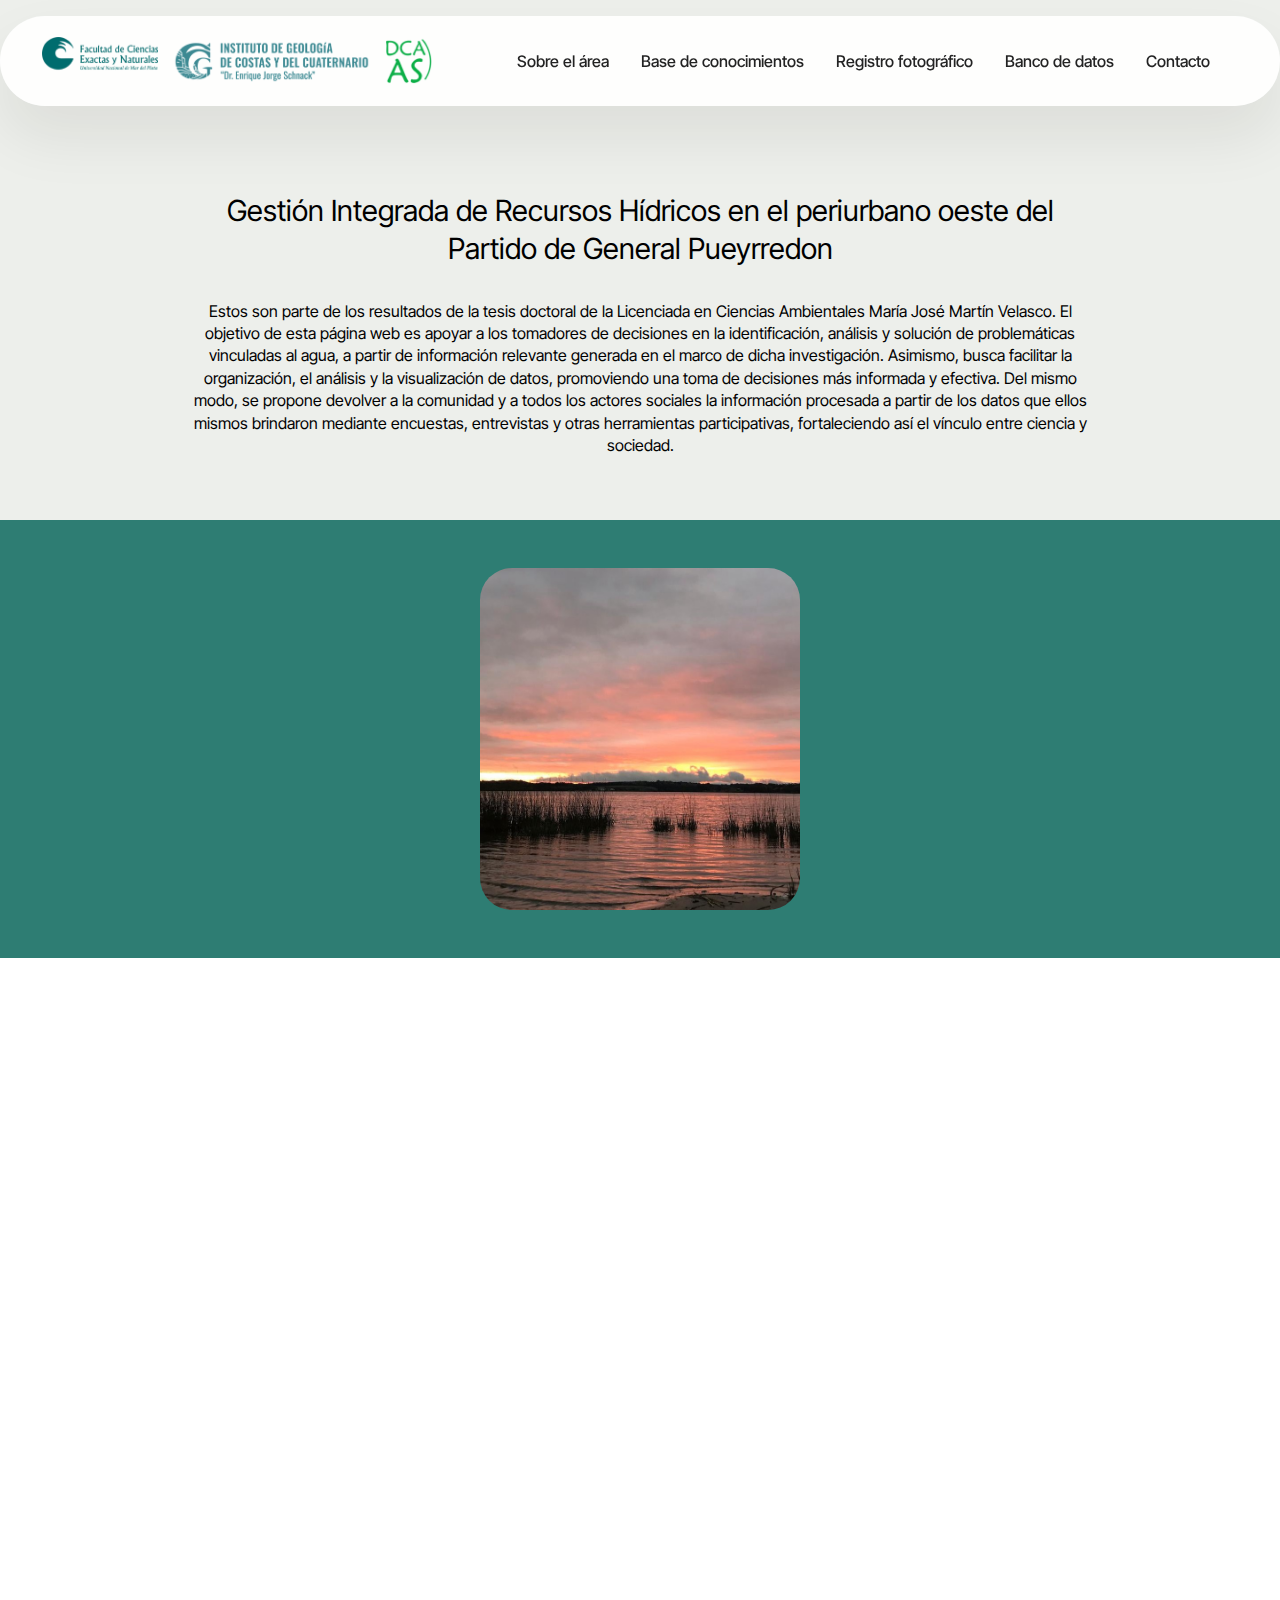
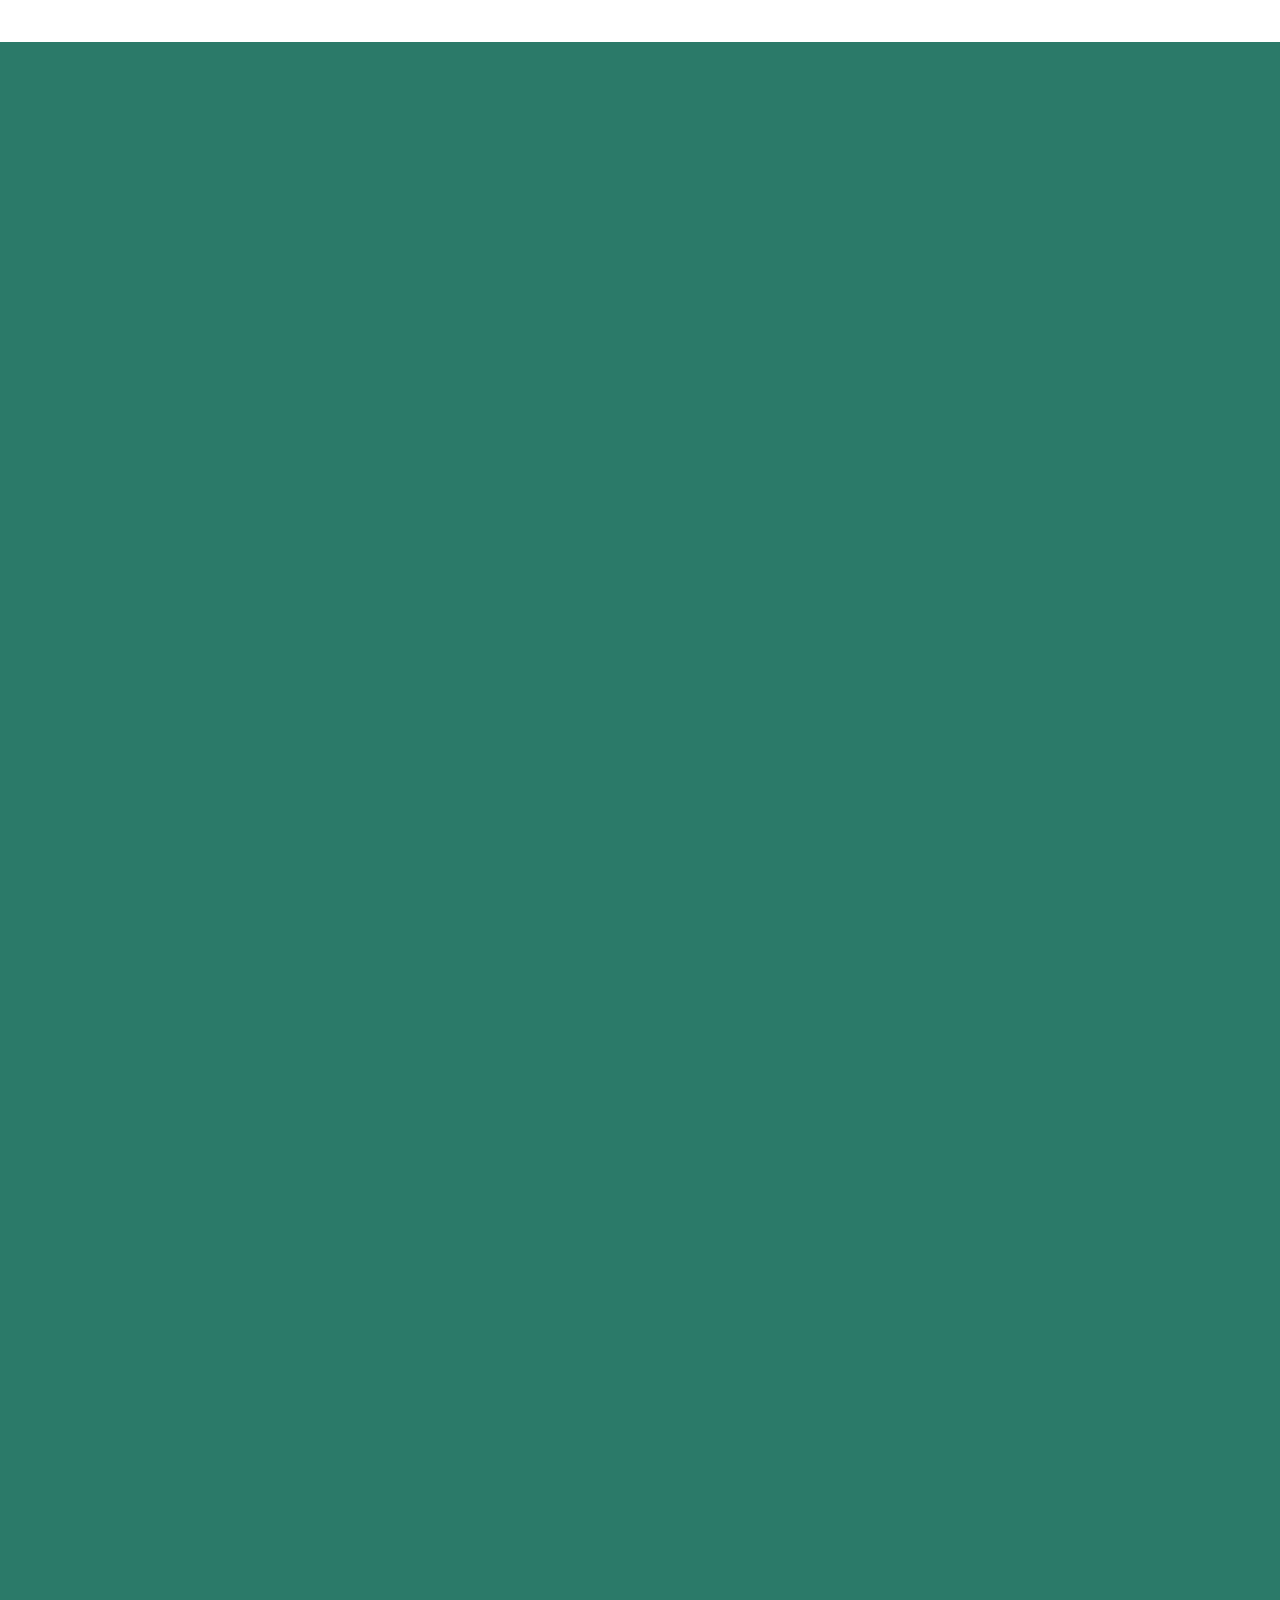
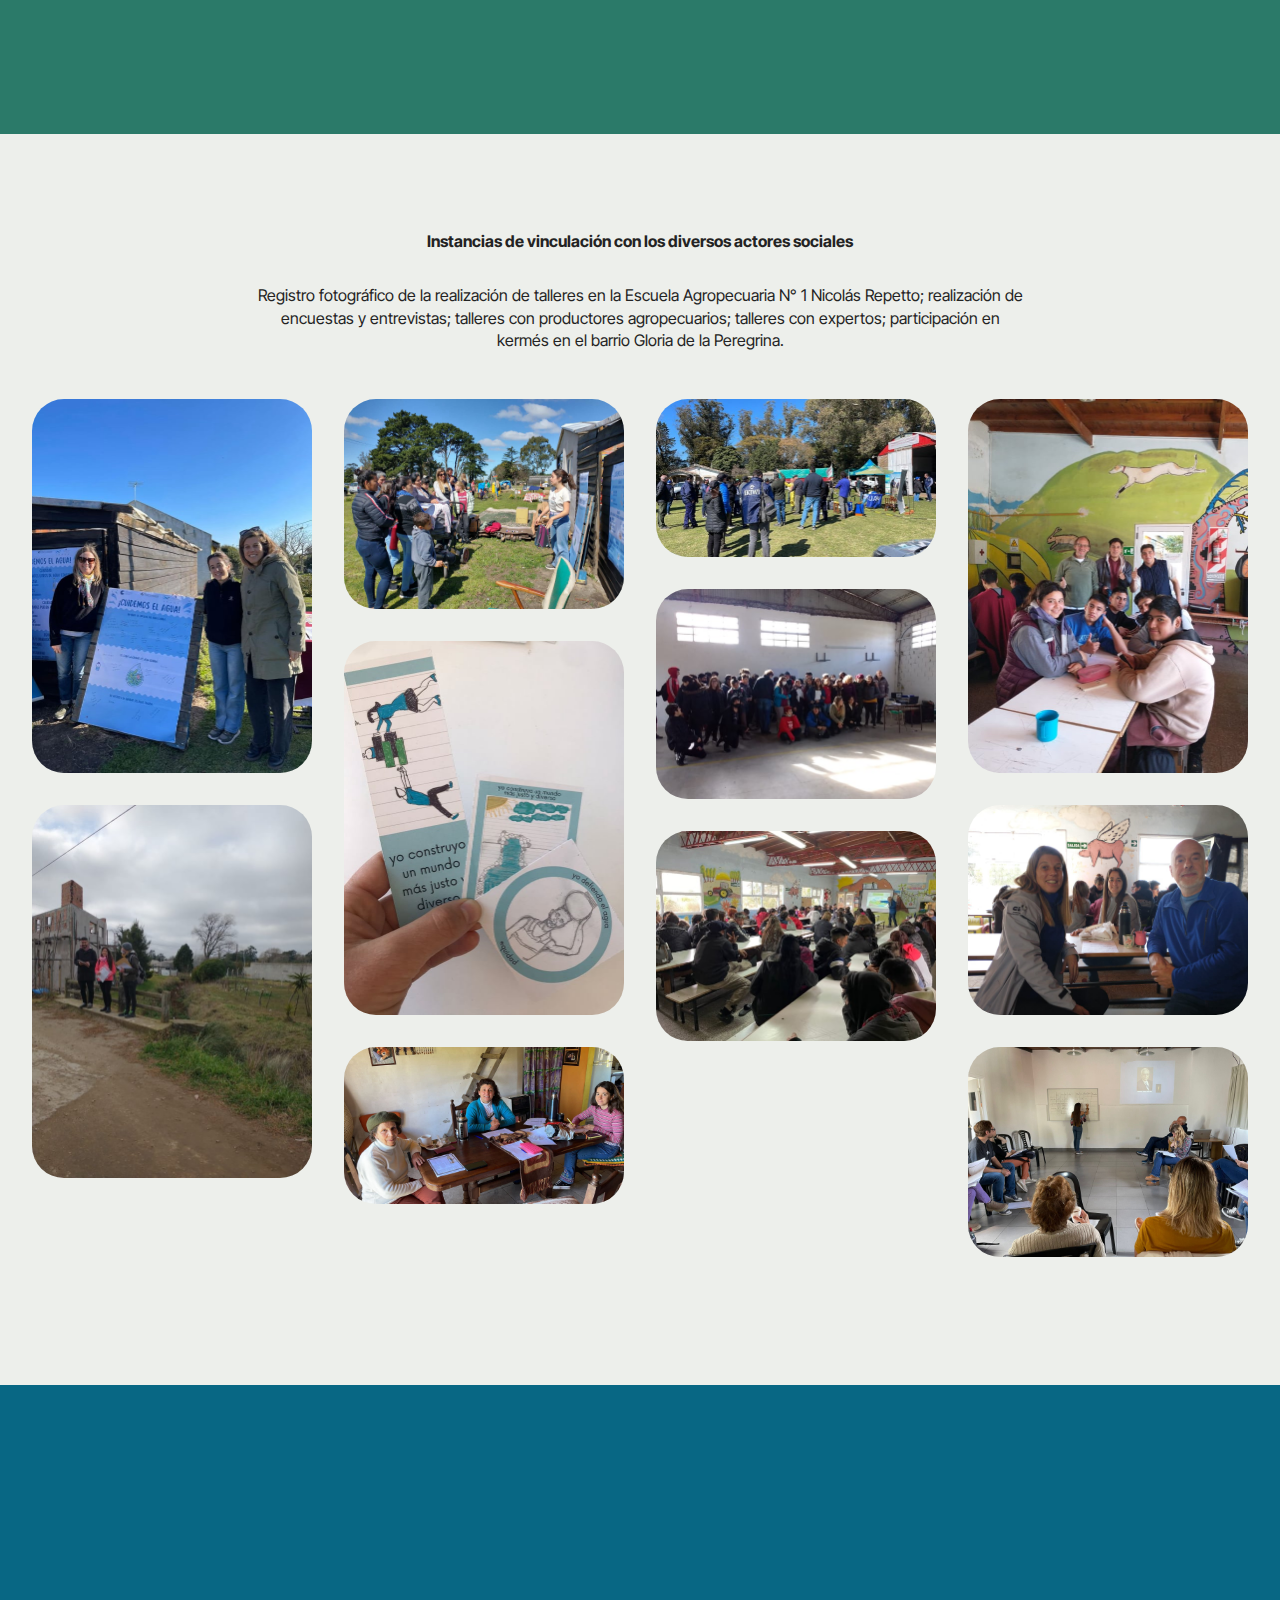
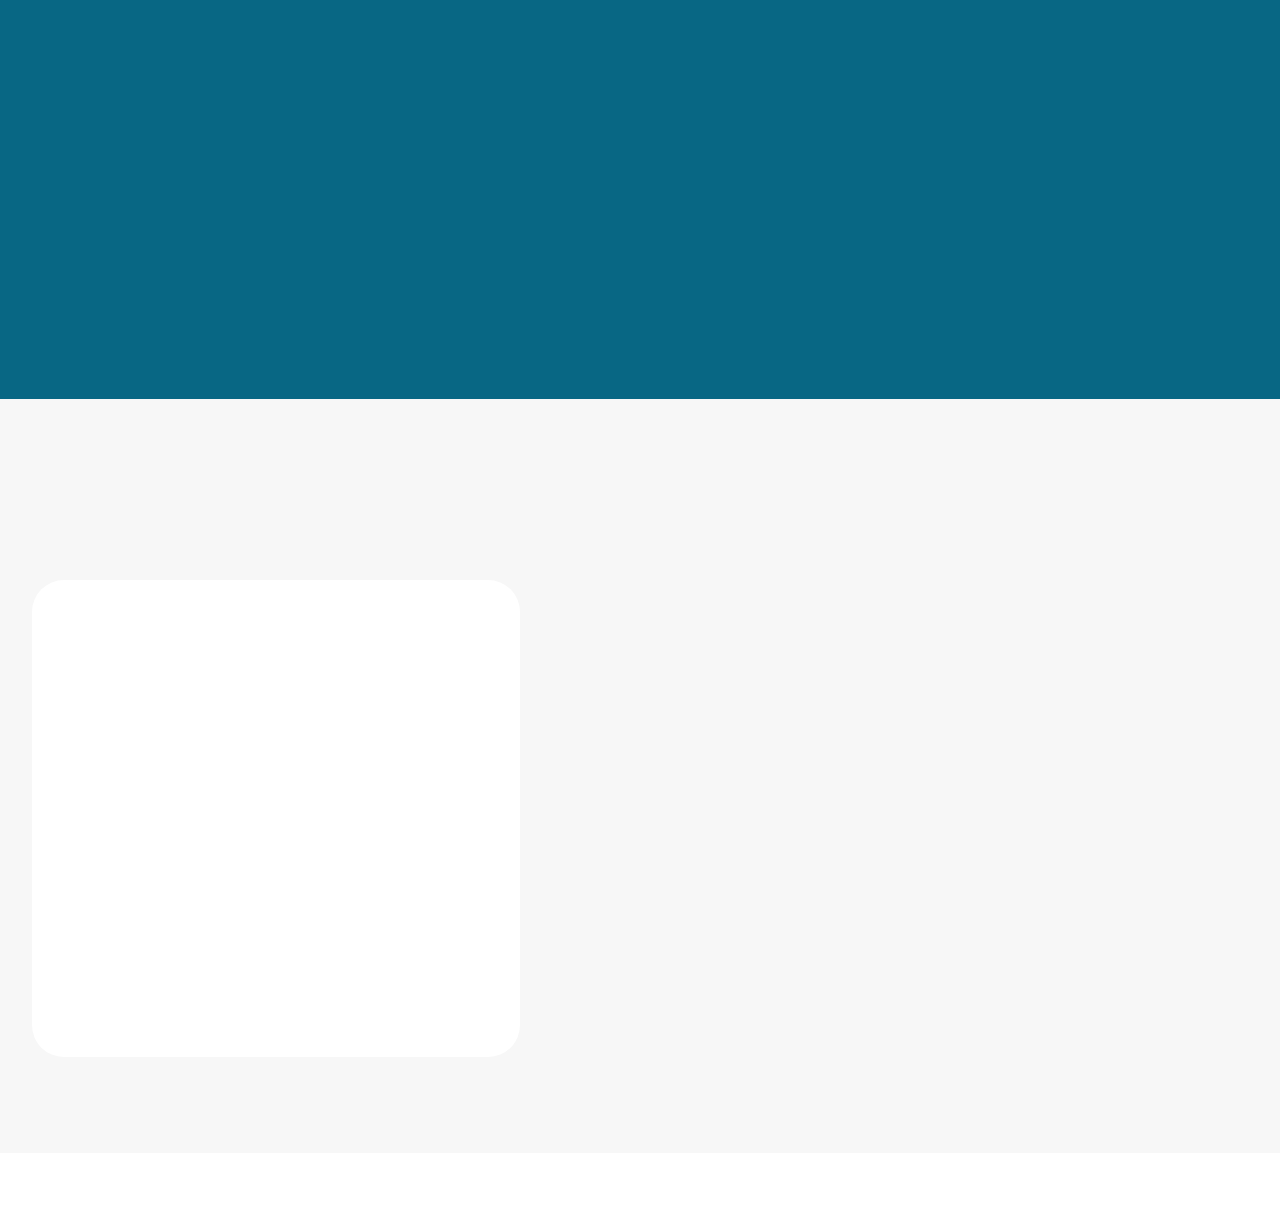
<file: index.html>
<!DOCTYPE html>
<html  >
<head>
  <!-- Site made with Mobirise Website Builder v6.0.1, https://mobirise.com -->
  <meta charset="UTF-8">
  <meta http-equiv="X-UA-Compatible" content="IE=edge">
  <meta name="generator" content="Mobirise v6.0.1, mobirise.com">
  <meta name="viewport" content="width=device-width, initial-scale=1, minimum-scale=1">
  <link rel="shortcut icon" href="favicondcaas.png" type="image/x-icon">
  <meta name="description" content="">
  
  
  <title> GIRH | María José Martín Velasco</title>
  <link rel="stylesheet" href="assets/web/assets/mobirise-icons2/mobirise2.css">
  <link rel="stylesheet" href="assets/bootstrap/css/bootstrap.min.css">
  <link rel="stylesheet" href="assets/bootstrap/css/bootstrap-grid.min.css">
  <link rel="stylesheet" href="assets/bootstrap/css/bootstrap-reboot.min.css">
  <link rel="stylesheet" href="assets/animatecss/animate.css">
  <link rel="stylesheet" href="assets/dropdown/css/style.css">
  <link rel="stylesheet" href="assets/theme/css/style.css">
  <link rel="stylesheet" href="assets/gallery/style.css">
  <link rel="preload" href="https://fonts.googleapis.com/css?family=Inter+Tight:100,200,300,400,500,600,700,800,900,100i,200i,300i,400i,500i,600i,700i,800i,900i&display=swap" as="style" onload="this.onload=null;this.rel='stylesheet'">
  <noscript><link rel="stylesheet" href="https://fonts.googleapis.com/css?family=Inter+Tight:100,200,300,400,500,600,700,800,900,100i,200i,300i,400i,500i,600i,700i,800i,900i&display=swap"></noscript>
  <link rel="preload" as="style" href="assets/mobirise/css/mbr-additional.css?v=8UuMbZ"><link rel="stylesheet" href="assets/mobirise/css/mbr-additional.css?v=8UuMbZ" type="text/css">

  
  
  
</head>
<body>
  
  <section data-bs-version="5.1" class="menu menu2 cid-tJS6tZXiPa" once="menu" id="menu02-0">
	
	<nav class="navbar navbar-dropdown navbar-fixed-top navbar-expand-lg">
		<div class="container">
			<div class="navbar-brand">
				<span class="navbar-logo">
					<div class="navbar-brand">
  <div style="display: flex; align-items: center;">
    <img src="unmdp.png" alt="UNMdP" style="height: 3rem; margin-right: 10px;">
    <img src="igcyc.png" alt="IGCyC" style="height: 3rem; margin-right: 10px;">
    <img src="dcaas.png" alt="DCAAS" style="height: 3rem;">
  </div>
</div>



					</a>
				</span>
			<!--	<span class="navbar-caption-wrap"><a class="navbar-caption text-black text-primary display-4" href="index.html#header05-1">Mobirise</a></span>-->
			</div>
			<button class="navbar-toggler" type="button" data-toggle="collapse" data-bs-toggle="collapse" data-target="#navbarSupportedContent" data-bs-target="#navbarSupportedContent" aria-controls="navbarNavAltMarkup" aria-expanded="false" aria-label="Toggle navigation">
				<div class="hamburger">
					<span></span>
					<span></span>
					<span></span>
					<span></span>
				</div>
			</button>
			<div class="collapse navbar-collapse" id="navbarSupportedContent">
				<ul class="navbar-nav nav-dropdown" data-app-modern-menu="true"><li class="nav-item">
						<a class="nav-link link text-black text-primary display-4" href="index.html#header01-7">Sobre el área</a>
					</li>
					<li class="nav-item">
						<a class="nav-link link text-black text-primary display-4" href="index.html#features04-w" aria-expanded="false">Base de conocimientos</a>
					</li><li class="nav-item"><a class="nav-link link text-black text-primary display-4" href="index.html#gallery02-v">Registro fotográfico</a></li>
					<li class="nav-item">
						<a class="nav-link link text-black text-primary display-4" href="index.html#header09-q">Banco de datos</a>
					</li><li class="nav-item"><a class="nav-link link text-black text-primary display-4" href="index.html#contacts02-9">Contacto</a></li></ul>
				
				<!--<div class="navbar-buttons mbr-section-btn"><a class="btn btn-primary display-4" href="index.html#form02-6">Inicio</a></div>-->
			</div>
		</div>
	</nav>
</section>

<section data-bs-version="5.1" class="header5 cid-tJS6uM4N87" id="header05-1">
	<!--<div class="topbg"></div> -->
	<div class="align-center container"> 
		<div class="row justify-content-center">
			<div class="col-md-12 col-lg-9">
				<h1 class="mbr-section-title mbr-fonts-style mb-4 display-2">Gestión Integrada de Recursos Hídricos en el periurbano  oeste del Partido de General Pueyrredon</h1>
				<p class="mbr-text mbr-fonts-style mb-4 display-7">Estos son parte de los resultados de la tesis doctoral de la Licenciada en Ciencias Ambientales María José Martín Velasco. El objetivo de esta página web es apoyar a los tomadores de decisiones en la identificación, análisis y solución de problemáticas vinculadas al agua, a partir de información relevante generada en el marco de dicha investigación. Asimismo, busca facilitar la organización, el análisis y la visualización de datos, promoviendo una toma de decisiones más informada y efectiva. Del mismo modo,&nbsp;se propone devolver a la comunidad y a todos los actores sociales la información procesada a partir de los datos que ellos mismos brindaron mediante encuestas, entrevistas y otras herramientas participativas, fortaleciendo así el vínculo entre ciencia y sociedad.</p>
				<!-- <div class="mbr-section-btn mt-3"><a class="btn btn-primary display-7" href="index.html#form02-6">Inicio</a></div>-->
			</p>
      </div>
    </div>
  </div>
</section>


<section style="background-color: #2e7d73;"> 
    <div class="container py-5">
        <div class="row justify-content-center">
      <div class="col-12 col-lg-8">
    <img src="assets/images/laguan.jpg-960x1280.jpeg" alt="Mobirise Website Builder" class="imagen-desktop-ajustada">
        </div>
    </div>
  </div>
</section>

<!-- Agregar los estilos al final -->
<style>
  @media (min-width: 992px) { /* A partir de pantallas grandes (desktop) */
    .imagen-desktop-ajustada {
      max-width: 40%; 
      height: auto;
      display: block;
      margin-left: auto;
      margin-right: auto;
    }
  }
</style>

	<!--	<div class="row mt-5 justify-content-center">
			<div class="col-12 col-lg-12">
				<img src="assets/images/laguan.jpg-960x1280.jpeg" alt="Mobirise Website Builder" title="">-->
			</div>
		</div>
	</div>
</section>

<section data-bs-version="5.1" class="header1 cid-tJS9vXDdRK" id="header01-7">
	

	
	

	<div class="container">
		<div class="row justify-content-center">
			<div class="col-12 col-md-12 col-lg-7 image-wrapper">
				<img class="w-100" src="assets/images/cap2.png-1395x986.png" alt="Mobirise Website Builder">
			</div>
			<div class="col-12 col-lg col-md-12">
				<div class="text-wrapper align-left">
					<h1 class="mbr-section-title mbr-fonts-style mb-4 display-2"><strong>Periurbano oeste del Partido de General Pueyrredon</strong></h1>
					<p class="mbr-text mbr-fonts-style mb-4 display-7">
						El periurbano oeste del Partido de General Pueyrredon cuenta con aproximadamente 9.403 habitantes permanentes según el Censo Nacional de Población, Hogares y Viviendas 2022 y está conformado por localidades de distintas características: Santa Paula, Sierra de Los Padres, Colina de Los Padres, El Coyunco, La Gloria de la Peregrina, El  Paraíso de la Peregrina, Colinas Verdes y Colinas Verdes Norte. </p>
					<div class="mbr-section-btn mt-3"><a class="btn btn-primary display-7" href="assets/files/Periurbano-OestedelPartidodeGeneralPueyrredon.pdf">Ver más</a></div>
				</div>
			</div>
		</div>
	</div>
</section>

<section data-bs-version="5.1" class="features4 cid-tMlEXTHLbS" id="features04-w">
	
	
	<div class="container">
		<div class="row justify-content-center">
			<div class="col-12 content-head">
				<div class="mbr-section-head mb-5">
					<h4 class="mbr-section-title mbr-fonts-style align-center mb-0 display-2"><strong>Base de conocimientos</strong></h4>
					<h5 class="mbr-section-subtitle mbr-fonts-style align-center mb-0 mt-4 display-7">Se ponen a disposición los principales resultados, disponibles para leer y descargar en formato PDF</h5>
					
				</div>
			</div>
		</div>
		<div class="row">
			<div class="item features-image col-12 col-md-6 col-lg-4 active">
				<div class="item-wrapper">
					<div class="item-img">
						<img src="assets/images/encuestas3.jpg-770x1027.jpg" alt="Mobirise Website Builder" data-slide-to="0" data-bs-slide-to="0">
					</div>
					<div class="item-content">
						<h5 class="item-title mbr-fonts-style display-5"><strong>Identificación de conflictos socio-territoriales</strong></h5>
						
						<p class="mbr-text mbr-fonts-style display-7">Actividades potencialmente afectantes del agua y los conflictos socioterritoriales que se desatan a partir de la diversidad de actividades allí presentes. Principales resultados de las encuestas realizadas y  de los  grupos de enfoque llevados a cabo.&nbsp;<br>
						</p>
						<div class="mbr-section-btn item-footer"><a href="assets/files/Valorizacin-deadolescentes.pdf" class="btn item-btn btn-primary display-7">Ver PDF</a></div>
					</div>
				</div>
			</div><div class="item features-image col-12 col-md-6 col-lg-4">
				<div class="item-wrapper">
					<div class="item-img">
						<img src="assets/images/santa-fe-2.jpg-1152x864.jpg" alt="Mobirise Website Builder" data-slide-to="1" data-bs-slide-to="1">
					</div>
					<div class="item-content">
						<h5 class="item-title mbr-fonts-style display-5">
							<strong>Análisis de actores</strong></h5>
						
						<p class="mbr-text mbr-fonts-style display-7">Se detalla el análisis de actores clasificados acordes a su esfera de acción: actores económicos, sociales (incluyendo a culturales y organizaciones ambientales) y político-institucionales, y según su ámbito de influencia: Nacional, Provincial, Municipal y Local.&nbsp;<br></p>
						<div class="mbr-section-btn item-footer"><a href="assets/files/Identificacin-deactores.pdf" class="btn item-btn btn-primary display-7">Ver PDF</a></div>
					</div>

				</div>
			</div>
			<div class="item features-image col-12 col-md-6 col-lg-4">
				<div class="item-wrapper">
					<div class="item-img">
						<img src="assets/images/taller-academia.jpg-1600x1200.jpg" alt="Mobirise Website Builder" data-slide-to="2" data-bs-slide-to="2">
					</div>
					<div class="item-content">
						<h5 class="item-title mbr-fonts-style display-5"><strong>Análisis de gobernanza del agua</strong></h5>
						
						<p class="mbr-text mbr-fonts-style display-7">Análisis de gobernanza del agua en el partido de General Pueyrredón realizado con la metodología Marco de Indicadores de Gobernanza del Agua de la Organización para la Cooperación y el Desarrollo Económico (OCDE)</p>
						<div class="mbr-section-btn item-footer"><a href="assets/files/DESAFOS-PARALAGOBERNANZADELAGUAAESCALALOCAL.pdf" class="btn item-btn btn-primary display-7">Ver PDF</a></div>
					</div>
				</div>
			</div><div class="item features-image col-12 col-md-6 col-lg-4">
				<div class="item-wrapper">
					<div class="item-img">
						<img src="assets/images/vecinas.jpg-1600x900.jpg" alt="Mobirise Website Builder" data-slide-to="3" data-bs-slide-to="3">
					</div>
					<div class="item-content">
						<h5 class="item-title mbr-fonts-style display-5"><strong>Análisis de decisión multicriterio</strong></h5>
						
						<p class="mbr-text mbr-fonts-style display-7">Identificación de áreas prioritarias de gestión de los recursos hídrico, incorporando los criterios "cantidad, calidad y equidad". La metodología específica empleada fue el análisis de decisión multicriterio.</p>
						<div class="mbr-section-btn item-footer"><a href="Multicriterio.pdf" class="btn item-btn btn-primary display-7">Ver PDF</a></div>
					</div>
				</div>
			</div><div class="item features-image col-12 col-md-6 col-lg-4">
				<div class="item-wrapper">
					<div class="item-img">
						<img src="assets/images/img-20221118-wa0028.jpg-1200x1599.jpeg" alt="Mobirise Website Builder" data-slide-to="4" data-bs-slide-to="4">
					</div>
					<div class="item-content">
						<h5 class="item-title mbr-fonts-style display-5"><strong>Herramientas GIRH</strong></h5>
						
						<p class="mbr-text mbr-fonts-style display-7">Evaluación de la aplicabilidad de herramientas GIRH al área de estudio, particularmente a los sectores con mayor prioridad de gestión del recurso hídrico.<br></p>
						<div class="mbr-section-btn item-footer"><a href="GIRH.pdf" class="btn item-btn btn-primary display-7">Ver PDF</a></div>
					</div>
				</div>
			</div>
			
		</div>
	</div>
</section>

<section data-bs-version="5.1" class="gallery1 mbr-gallery cid-tMlDYtQ5fF" id="gallery02-v">
    

    
    

    <div class="container-fluid">
        <div class="row justify-content-center">
            <div class="col-12 content-head">
                <div class="mbr-section-head mb-5">
                    <h3 class="mbr-section-title mbr-fonts-style align-center m-0 display-4"><strong>Instancias de vinculación con los diversos actores sociales</strong></h3>
                    <h4 class="mbr-section-subtitle mbr-fonts-style align-center mb-0 mt-4 display-7">Registro fotográfico de la realización de talleres en la Escuela Agropecuaria N° 1 Nicolás Repetto; realización de encuestas y entrevistas; talleres con productores agropecuarios; talleres con expertos; participación en kermés en el barrio Gloria de la Peregrina.</h4>
                </div>
            </div>
        </div>
        <div class="row mbr-gallery mbr-masonry" data-masonry="{&quot;percentPosition&quot;: true }">
            <div class="col-12 col-md-6 col-lg-3 item gallery-image active">
                <div class="item-wrapper" data-toggle="modal" data-bs-toggle="modal" data-target="#uJRMpzCVyT-modal" data-bs-target="#uJRMpzCVyT-modal">
                    <img class="w-100" src="assets/images/img-20241015-wa0018.jpg-561x748.jpg" alt="Mobirise Website Builder" data-slide-to="0" data-bs-slide-to="0" data-target="#lb-uJRMpzCVyT" data-bs-target="#lb-uJRMpzCVyT">
                    <div class="icon-wrapper">
                        <span class="mobi-mbri mobi-mbri-search mbr-iconfont mbr-iconfont-btn"></span>
                    </div>
                </div>
                
            </div><div class="col-12 col-md-6 col-lg-3 item gallery-image">
                <div class="item-wrapper" data-toggle="modal" data-bs-toggle="modal" data-target="#uJRMpzCVyT-modal" data-bs-target="#uJRMpzCVyT-modal">
                    <img class="w-100" src="assets/images/img-20241015-wa0004.jpg-1280x960.jpg" alt="Mobirise Website Builder" data-slide-to="1" data-bs-slide-to="1" data-target="#lb-uJRMpzCVyT" data-bs-target="#lb-uJRMpzCVyT">
                    <div class="icon-wrapper">
                        <span class="mobi-mbri mobi-mbri-search mbr-iconfont mbr-iconfont-btn"></span>
                    </div>
                </div>
                
            </div>
            
            <div class="col-12 col-md-6 col-lg-3 item gallery-image">
                <div class="item-wrapper" data-toggle="modal" data-bs-toggle="modal" data-target="#uJRMpzCVyT-modal" data-bs-target="#uJRMpzCVyT-modal">
                    <img class="w-100" src="assets/images/imagen-de-whatsapp-2024-08-13-a-las-14.13.05-b4effe8c.jpg-561x316.jpg" alt="Mobirise Website Builder" data-slide-to="2" data-bs-slide-to="2" data-target="#lb-uJRMpzCVyT" data-bs-target="#lb-uJRMpzCVyT">
                    <div class="icon-wrapper">
                        <span class="mobi-mbri mobi-mbri-search mbr-iconfont mbr-iconfont-btn"></span>
                    </div>
                </div>
                
            </div>
            <div class="col-12 col-md-6 col-lg-3 item gallery-image">
                <div class="item-wrapper" data-toggle="modal" data-bs-toggle="modal" data-target="#uJRMpzCVyT-modal" data-bs-target="#uJRMpzCVyT-modal">
                    <img class="w-100" src="assets/images/img-20220923-wa0007.jpg-561x748.jpg" alt="Mobirise Website Builder" data-slide-to="3" data-bs-slide-to="3" data-target="#lb-uJRMpzCVyT" data-bs-target="#lb-uJRMpzCVyT">
                    <div class="icon-wrapper">
                        <span class="mobi-mbri mobi-mbri-search mbr-iconfont mbr-iconfont-btn"></span>
                    </div>
                </div>
                
            </div>
            <div class="col-12 col-md-6 col-lg-3 item gallery-image">
                <div class="item-wrapper" data-toggle="modal" data-bs-toggle="modal" data-target="#uJRMpzCVyT-modal" data-bs-target="#uJRMpzCVyT-modal">
                    <img class="w-100" src="assets/images/img-20220527-wa0016.jpg-561x421.jpg" alt="Mobirise Website Builder" data-slide-to="4" data-bs-slide-to="4" data-target="#lb-uJRMpzCVyT" data-bs-target="#lb-uJRMpzCVyT">
                    <div class="icon-wrapper">
                        <span class="mobi-mbri mobi-mbri-search mbr-iconfont mbr-iconfont-btn"></span>
                    </div>
                </div>
                
            </div>
            <div class="col-12 col-md-6 col-lg-3 item gallery-image">
                <div class="item-wrapper" data-toggle="modal" data-bs-toggle="modal" data-target="#uJRMpzCVyT-modal" data-bs-target="#uJRMpzCVyT-modal">
                    <img class="w-100" src="assets/images/stickers.jpg-561x748.jpg" alt="Mobirise Website Builder" data-slide-to="5" data-bs-slide-to="5" data-target="#lb-uJRMpzCVyT" data-bs-target="#lb-uJRMpzCVyT">
                    <div class="icon-wrapper">
                        <span class="mobi-mbri mobi-mbri-search mbr-iconfont mbr-iconfont-btn"></span>
                    </div>
                </div>
                
            </div><div class="col-12 col-md-6 col-lg-3 item gallery-image">
                <div class="item-wrapper" data-toggle="modal" data-bs-toggle="modal" data-target="#uJRMpzCVyT-modal" data-bs-target="#uJRMpzCVyT-modal">
                    <img class="w-100" src="assets/images/encuestas.jpg-561x748.jpg" alt="Mobirise Website Builder" data-slide-to="6" data-bs-slide-to="6" data-target="#lb-uJRMpzCVyT" data-bs-target="#lb-uJRMpzCVyT">
                    <div class="icon-wrapper">
                        <span class="mobi-mbri mobi-mbri-search mbr-iconfont mbr-iconfont-btn"></span>
                    </div>
                </div>
                
            </div><div class="col-12 col-md-6 col-lg-3 item gallery-image">
                <div class="item-wrapper" data-toggle="modal" data-bs-toggle="modal" data-target="#uJRMpzCVyT-modal" data-bs-target="#uJRMpzCVyT-modal">
                    <img class="w-100" src="assets/images/img-20220923-wa0006.jpg-1152x864.jpg" alt="Mobirise Website Builder" data-slide-to="7" data-bs-slide-to="7" data-target="#lb-uJRMpzCVyT" data-bs-target="#lb-uJRMpzCVyT">
                    <div class="icon-wrapper">
                        <span class="mobi-mbri mobi-mbri-search mbr-iconfont mbr-iconfont-btn"></span>
                    </div>
                </div>
                
            </div>
            <div class="col-12 col-md-6 col-lg-3 item gallery-image">
                <div class="item-wrapper" data-toggle="modal" data-bs-toggle="modal" data-target="#uJRMpzCVyT-modal" data-bs-target="#uJRMpzCVyT-modal">
                    <img class="w-100" src="assets/images/img-20220625-wa0009.jpg-561x421.jpg" alt="Mobirise Website Builder" data-slide-to="8" data-bs-slide-to="8" data-target="#lb-uJRMpzCVyT" data-bs-target="#lb-uJRMpzCVyT">
                    <div class="icon-wrapper">
                        <span class="mobi-mbri mobi-mbri-search mbr-iconfont mbr-iconfont-btn"></span>
                    </div>
                </div>
                
            </div><div class="col-12 col-md-6 col-lg-3 item gallery-image">
                <div class="item-wrapper" data-toggle="modal" data-bs-toggle="modal" data-target="#uJRMpzCVyT-modal" data-bs-target="#uJRMpzCVyT-modal">
                    <img class="w-100" src="assets/images/vecinas.jpg-1-1600x900.jpg" alt="Mobirise Website Builder" data-slide-to="9" data-bs-slide-to="9" data-target="#lb-uJRMpzCVyT" data-bs-target="#lb-uJRMpzCVyT">
                    <div class="icon-wrapper">
                        <span class="mobi-mbri mobi-mbri-search mbr-iconfont mbr-iconfont-btn"></span>
                    </div>
                </div>
                
            </div><div class="col-12 col-md-6 col-lg-3 item gallery-image">
                <div class="item-wrapper" data-toggle="modal" data-bs-toggle="modal" data-target="#uJRMpzCVyT-modal" data-bs-target="#uJRMpzCVyT-modal">
                    <img class="w-100" src="assets/images/taller-academia.jpg-1-1600x1200.jpg" alt="Mobirise Website Builder" data-slide-to="10" data-bs-slide-to="10" data-target="#lb-uJRMpzCVyT" data-bs-target="#lb-uJRMpzCVyT">
                    <div class="icon-wrapper">
                        <span class="mobi-mbri mobi-mbri-search mbr-iconfont mbr-iconfont-btn"></span>
                    </div>
                </div>
                
            </div>
        </div>

        <div class="modal mbr-slider" tabindex="-1" role="dialog" aria-hidden="true" id="uJRMpzCVyT-modal">
            <div class="modal-dialog" role="document">
                <div class="modal-content">
                    <div class="modal-body">
                        <div class="carousel slide" id="lb-uJRMpzCVyT" data-interval="5000" data-bs-interval="5000">
                            <div class="carousel-inner">
                                <div class="carousel-item active">
                                    <img class="d-block w-100" src="assets/images/img-20241015-wa0018.jpg-561x748.jpg" alt="Mobirise Website Builder">
                                </div><div class="carousel-item">
                                    <img class="d-block w-100" src="assets/images/img-20241015-wa0004.jpg-1280x960.jpg" alt="Mobirise Website Builder">
                                </div>
                                
                                <div class="carousel-item">
                                    <img class="d-block w-100" src="assets/images/imagen-de-whatsapp-2024-08-13-a-las-14.13.05-b4effe8c.jpg-561x316.jpg" alt="Mobirise Website Builder">
                                </div>
                                <div class="carousel-item">
                                    <img class="d-block w-100" src="assets/images/img-20220923-wa0007.jpg-561x748.jpg" alt="Mobirise Website Builder">
                                </div>
                                <div class="carousel-item">
                                    <img class="d-block w-100" src="assets/images/img-20220527-wa0016.jpg-561x421.jpg" alt="Mobirise Website Builder">
                                </div>
                                <div class="carousel-item">
                                    <img class="d-block w-100" src="assets/images/stickers.jpg-561x748.jpg" alt="Mobirise Website Builder">
                                </div><div class="carousel-item">
                                    <img class="d-block w-100" src="assets/images/encuestas.jpg-561x748.jpg" alt="Mobirise Website Builder">
                                </div><div class="carousel-item">
                                    <img class="d-block w-100" src="assets/images/img-20220923-wa0006.jpg-1152x864.jpg" alt="Mobirise Website Builder">
                                </div>
                                <div class="carousel-item">
                                    <img class="d-block w-100" src="assets/images/img-20220625-wa0009.jpg-561x421.jpg" alt="Mobirise Website Builder">
                                </div><div class="carousel-item">
                                    <img class="d-block w-100" src="assets/images/vecinas.jpg-1-1600x900.jpg" alt="Mobirise Website Builder">
                                </div><div class="carousel-item">
                                    <img class="d-block w-100" src="assets/images/taller-academia.jpg-1-1600x1200.jpg" alt="Mobirise Website Builder">
                                </div>
                            </div>
                            <ol class="carousel-indicators">
                                <li data-slide-to="0" data-bs-slide-to="0" class="active" data-target="#lb-uJRMpzCVyT" data-bs-target="#lb-uJRMpzCVyT"></li><li data-slide-to="1" data-bs-slide-to="1" class="" data-target="#lb-uJRMpzCVyT" data-bs-target="#lb-uJRMpzCVyT"></li>
                                <li data-slide-to="2" data-bs-slide-to="2" data-target="#lb-uJRMpzCVyT" data-bs-target="#lb-uJRMpzCVyT"></li>
                                <li data-slide-to="3" data-bs-slide-to="3" data-target="#lb-uJRMpzCVyT" data-bs-target="#lb-uJRMpzCVyT"></li>
                                <li data-slide-to="4" data-bs-slide-to="4" data-target="#lb-uJRMpzCVyT" data-bs-target="#lb-uJRMpzCVyT"></li>
                                <li data-slide-to="5" data-bs-slide-to="5" data-target="#lb-uJRMpzCVyT" data-bs-target="#lb-uJRMpzCVyT"></li>
                                <li data-slide-to="6" data-bs-slide-to="6" data-target="#lb-uJRMpzCVyT" data-bs-target="#lb-uJRMpzCVyT"></li><li data-slide-to="7" data-bs-slide-to="7" data-target="#lb-uJRMpzCVyT" data-bs-target="#lb-uJRMpzCVyT"></li>
                                <li data-slide-to="8" data-bs-slide-to="8" data-target="#lb-uJRMpzCVyT" data-bs-target="#lb-uJRMpzCVyT"></li><li data-slide-to="9" data-bs-slide-to="9" data-target="#lb-uJRMpzCVyT" data-bs-target="#lb-uJRMpzCVyT"></li><li data-slide-to="10" data-bs-slide-to="10" data-target="#lb-uJRMpzCVyT" data-bs-target="#lb-uJRMpzCVyT"></li>
                            </ol>
                            <a role="button" href="" class="close" data-dismiss="modal" data-bs-dismiss="modal" aria-label="Close">
                            </a>
                            <a class="carousel-control-prev carousel-control" role="button" data-slide="prev" data-bs-slide="prev" href="#lb-uJRMpzCVyT">
                                <span class="mobi-mbri mobi-mbri-arrow-prev" aria-hidden="true"></span>
                                <span class="sr-only visually-hidden">Previous</span>
                            </a>
                            <a class="carousel-control-next carousel-control" role="button" data-slide="next" data-bs-slide="next" href="#lb-uJRMpzCVyT">
                                <span class="mobi-mbri mobi-mbri-arrow-next" aria-hidden="true"></span>
                                <span class="sr-only visually-hidden">Next</span>
                            </a>
                        </div>
                    </div>
                </div>
            </div>
        </div>
    </div>
</section>

<section data-bs-version="5.1" class="header09 cid-tLAX5BnXkJ" id="header09-q">
	
	
	<div class="container">
        <div class="row">
          <div class="content-wrap col-12 col-md-8">
            <h1 class="mbr-section-title mbr-fonts-style mbr-white mb-4 display-2"><strong>Banco de datos</strong></h1>
            
            <p class="mbr-fonts-style mbr-text mbr-white mb-4 display-7">
              Se presentan las tablas interactivas con datos utilizados en el proyecto y los archivos vectoriales en formato shape disponibles para ser descargados:
              <br>Área de estudio: se presentan las capas de información espacial correspondientes al límite del PGP, radios censales del partido, radios de las áreas periurbanas del PGP, radios del periurbano oeste del PGP.
              <br>Usos del suelo: se incluyen las capas de los sectores definidos para este trabajo, las industrias, criaderos, uso del suelo agrícola extensivo/ganadero, uso del suelo agrícola intensivo, organización ciudadana, uso del suelo residencial, datos censales (procedencia de agua para beber y cocinar: red; procedencia de agua para beber y cocinar: pozo con bomba a motor, pozo con bomba manual, pozo sin bomba; cantidad de población, calidad constructiva de la vivienda; nivel educativo de jefe/a de hogar) extracción para agua para riego suplementario.
              <br>Modelos Multicriterio: se presentan las capas resultantes de los resultados de los modelos multicriterio estratégicos.
            </p>
            
            <div class="mbr-section-btn">
  <div class="mbr-section-btn">
  <a class="btn btn-primary display-7" href="mapas_SSDE.zip" download> Descargar Proyecto + Capas</a>
  <a class="btn btn-primary display-7" href="tablas.html" target="_blank"> Ver Tablas</a>
  <a class="btn btn-primary display-7" href="mapa.html" target="_blank"> Ver mapa interactivo</a>
</div>

</div>
          </div>
        </div>
      </div>
</section>

<section data-bs-version="5.1" class="contacts2 map1 cid-tLdYHD757A" id="contacts02-9">

    

    
    <div class="container">
        <div class="mbr-section-head mb-5">
            <h3 class="mbr-section-title mbr-fonts-style align-center mb-0 display-2">
                <strong>Contacto</strong></h3>
            
        </div>
        <div class="row justify-content-center mt-4">
            <div class="card col-12 col-md-5">
                <div class="card-wrapper">
                    <div class="text-wrapper">
                        <h5 class="cardTitle mbr-fonts-style mb-2 display-7"><strong>Contactanos</strong><br><br>Universidad Nacional de Mar del Plata - Facultad de Ciencias Exactas y Naturales - Instituto de Geología de Costas y del Cuaternario - Grupo de Hidrogeología<br><br>Dirección: Deán Funes 3350, Mar del Plata, Provincia de Buenos Aires, Argentina<strong><br></strong></h5>
                    <ul class="list mbr-fonts-style display-7">
                        <li class="mbr-text item-wrap"><br></li><li class="mbr-text item-wrap"><span style="font-size: calc(1.14rem + 0.26 * ((100vw - 62rem) / 25));"><a href="https://hidrogeologia.mdp.edu.ar/" class="text-primary">https://hidrogeologia.mdp.edu.ar/</a><br></span><br></li><li class="mbr-text item-wrap"><br></li><li class="mbr-text item-wrap"><strong>Datos de la doctoranda</strong></li><li class="mbr-text item-wrap">Licenciada en Ciencias Ambientales&nbsp;</li><li class="mbr-text item-wrap">Teléfono: +5492614609610
</li><li class="mbr-text item-wrap">Email: martinvelascomariajose@gmail.com</li>
                    </ul>
                    </div>
                </div>
            </div>
            <div class="map-wrapper col-12 col-md-7">
                <div class="google-map"><iframe frameborder="0" style="border:0" src="https://www.google.com/maps/embed?pb=!1m18!1m12!1m3!1d3143.773512402369!2d-57.5713091!3d-38.005743!2m3!1f0!2f0!3f0!3m2!1i1024!2i768!4f13.1!3m3!1m2!1s0x9584deb7308df243%3A0x73f08d2c6aeca400!2sUniversidad%20Nacional%20de%20Mar%20del%20Plata!5e0!3m2!1ses!2sbr!4v1746021467905!5m2!1ses!2sbr" allowfullscreen=""></iframe></div>
            </div>
        </div>
    </div>
</section><section class="display-7" style="padding: 0;align-items: center;justify-content: center;flex-wrap: wrap;    align-content: center;display: flex;position: relative;height: 4rem;"><a href="https://mobiri.se/" style="flex: 1 1;height: 4rem;position: absolute;width: 100%;z-index: 1;"><img alt="" style="height: 4rem;" src="[data-uri]"></a><p style="margin: 0;text-align: center;" class="display-7">&#8204;</p><a style="z-index:1" href="https://mobirise.com/offline-website-builder.html">Offline Website Builder</a></section><script src="assets/bootstrap/js/bootstrap.bundle.min.js"></script>  <script src="assets/smoothscroll/smooth-scroll.js"></script>  <script src="assets/ytplayer/index.js"></script>  <script src="assets/dropdown/js/navbar-dropdown.js"></script>  <script src="assets/masonry/masonry.pkgd.min.js"></script>  <script src="assets/imagesloaded/imagesloaded.pkgd.min.js"></script>  <script src="assets/theme/js/script.js"></script>  <script src="assets/gallery/player.min.js"></script>  <script src="assets/gallery/script.js"></script>  
  
  
  <input name="animation" type="hidden">
  </body>
</html>
</file>
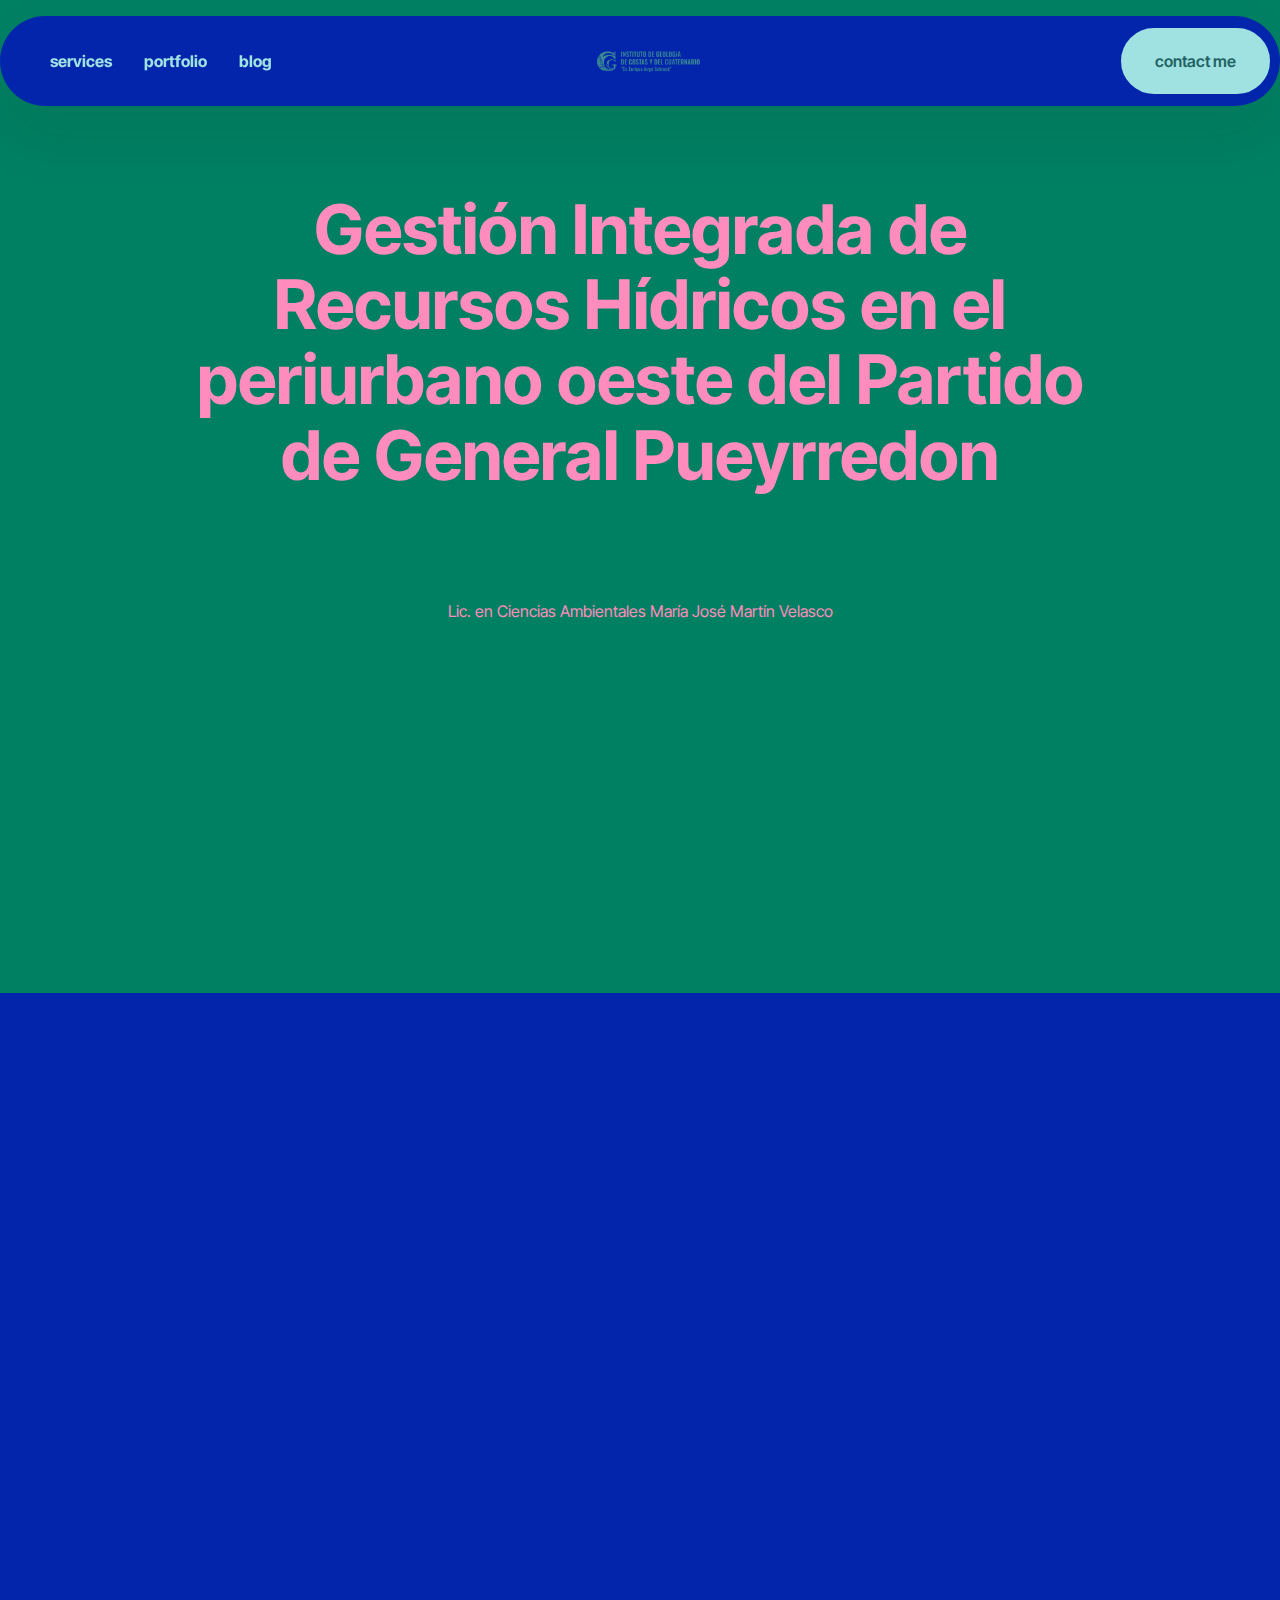
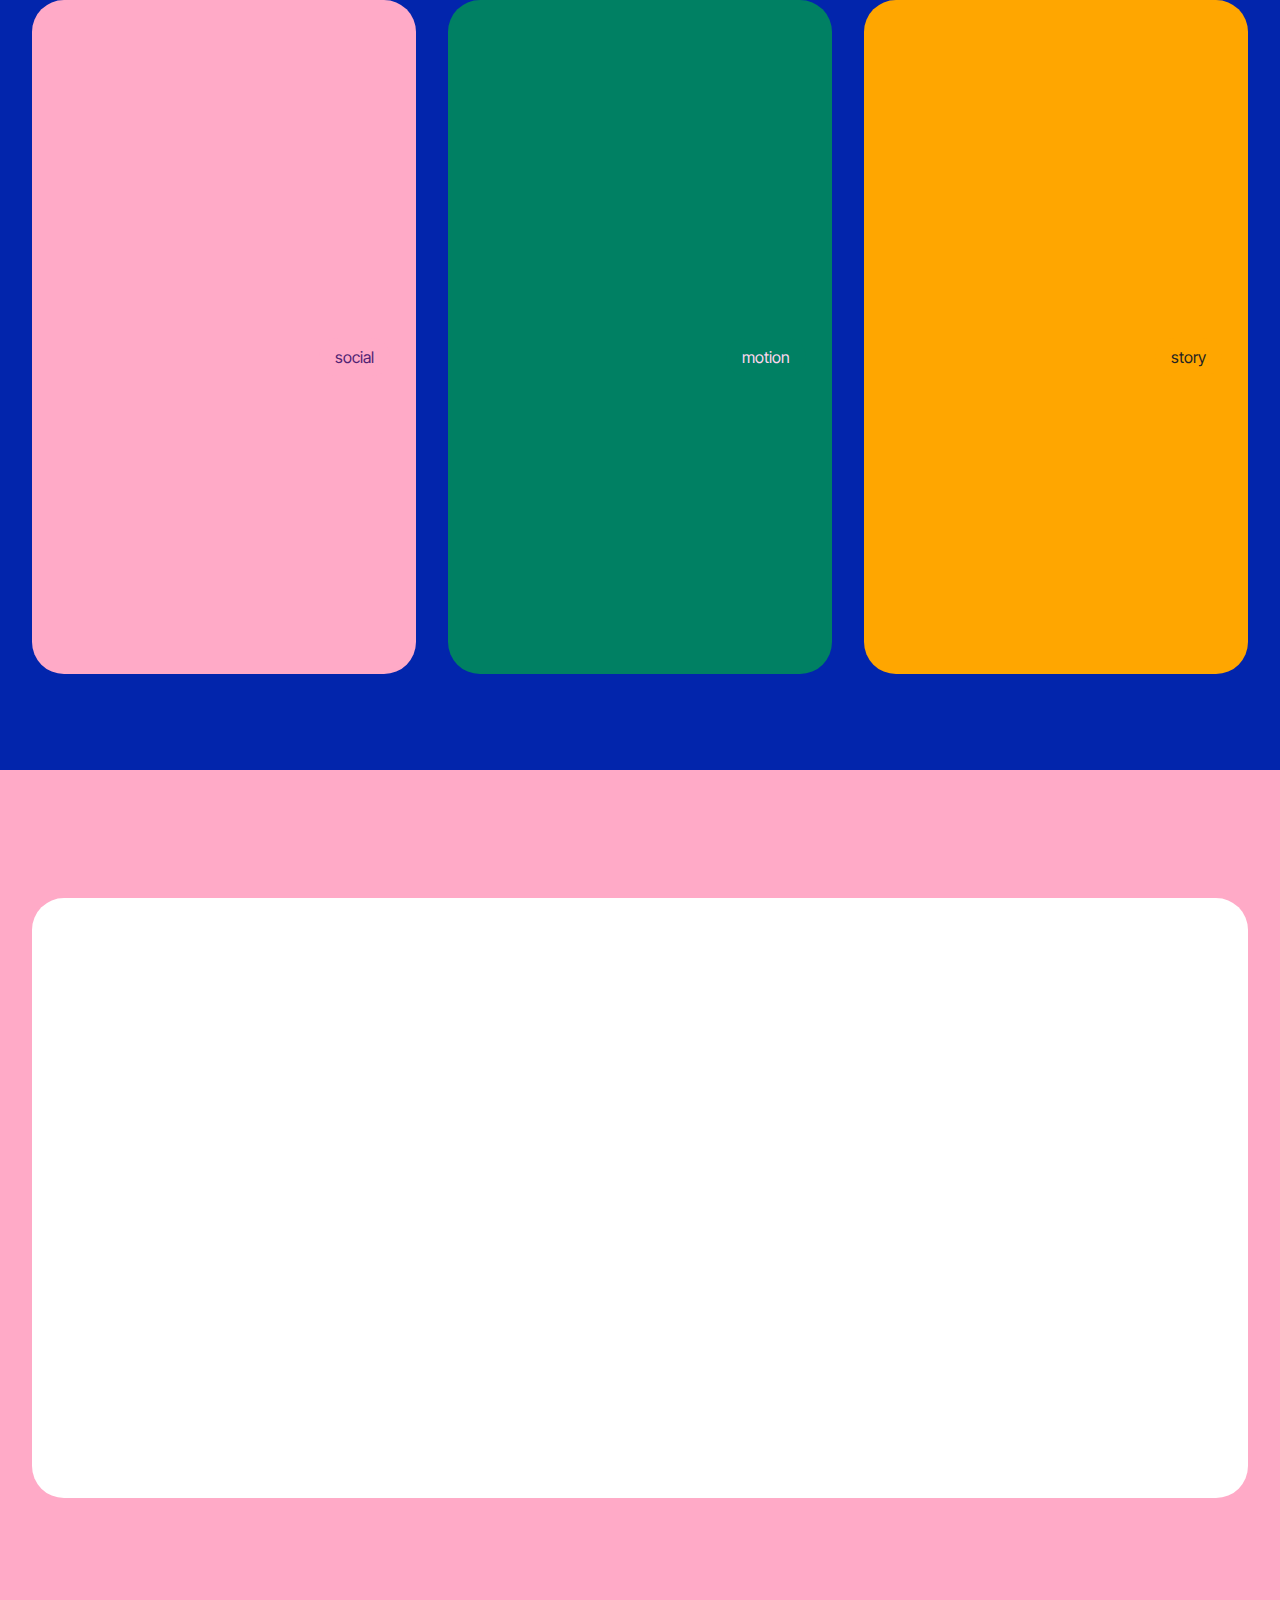
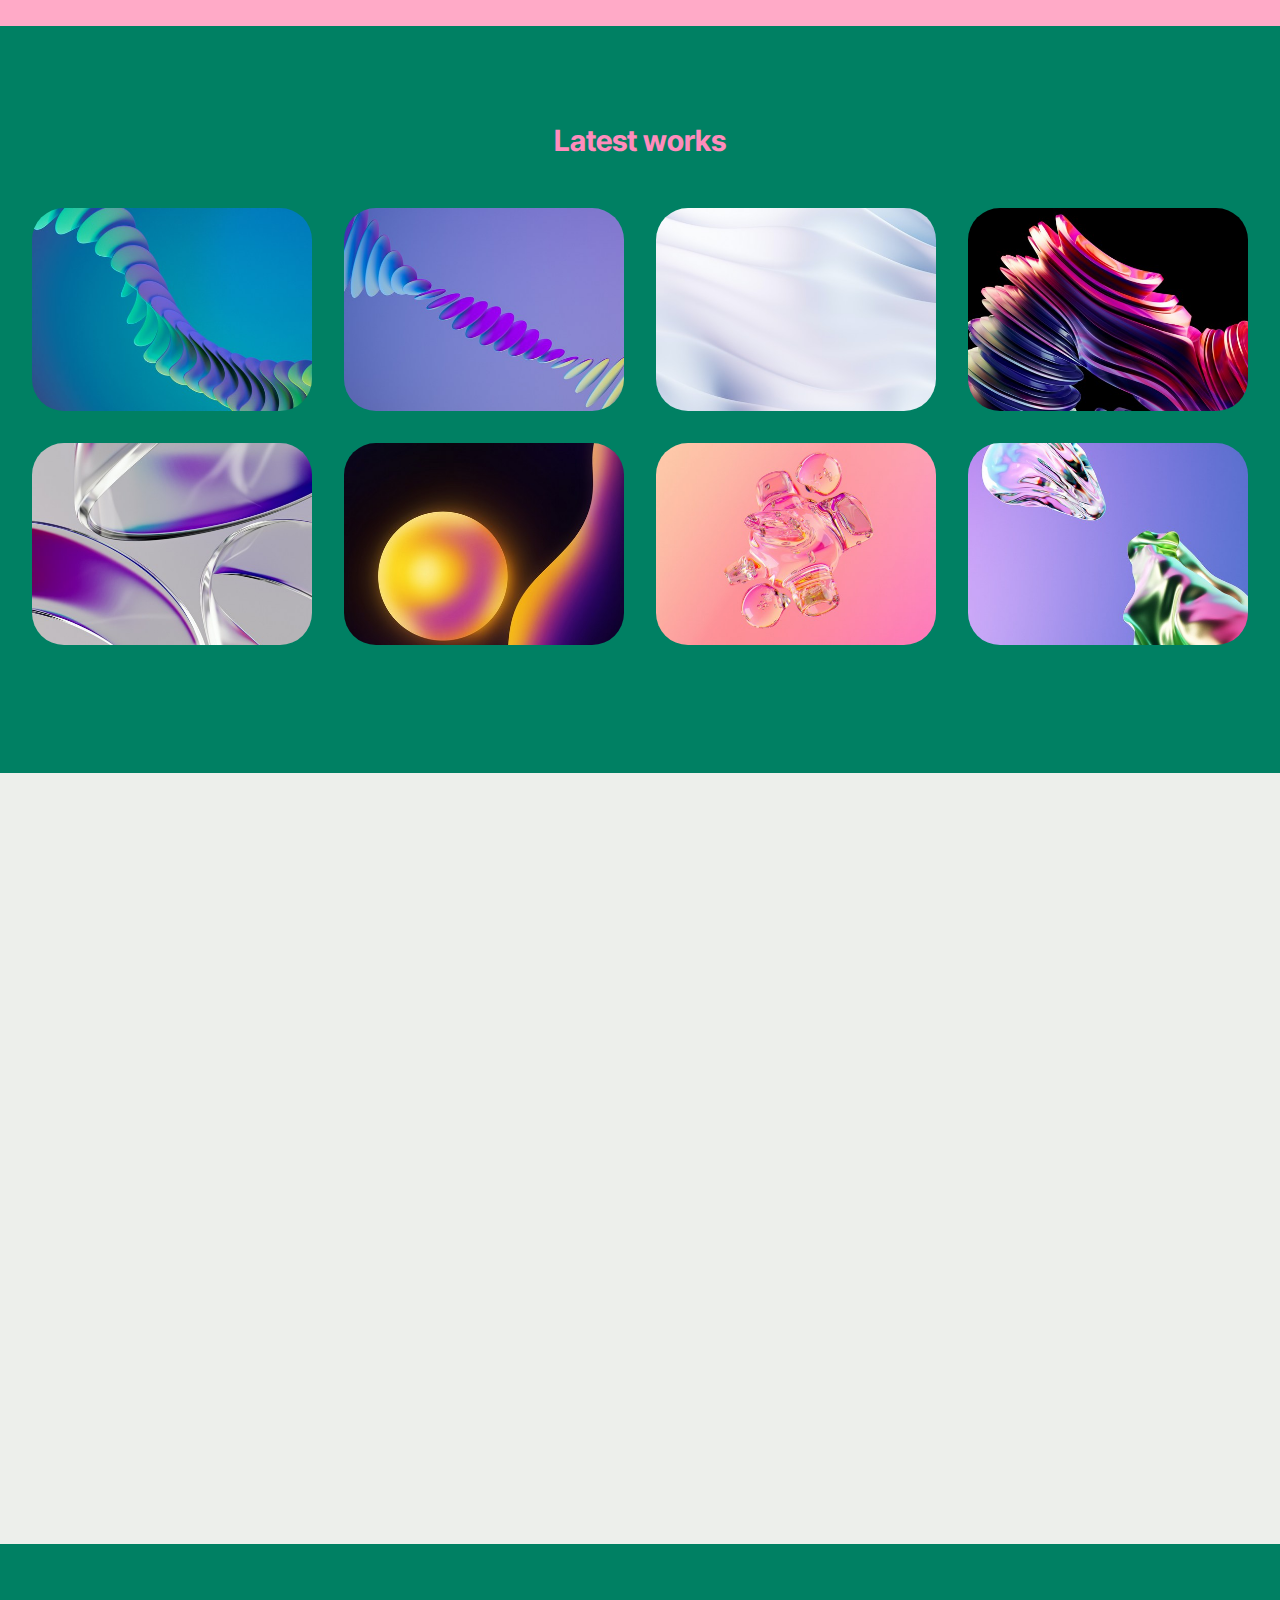
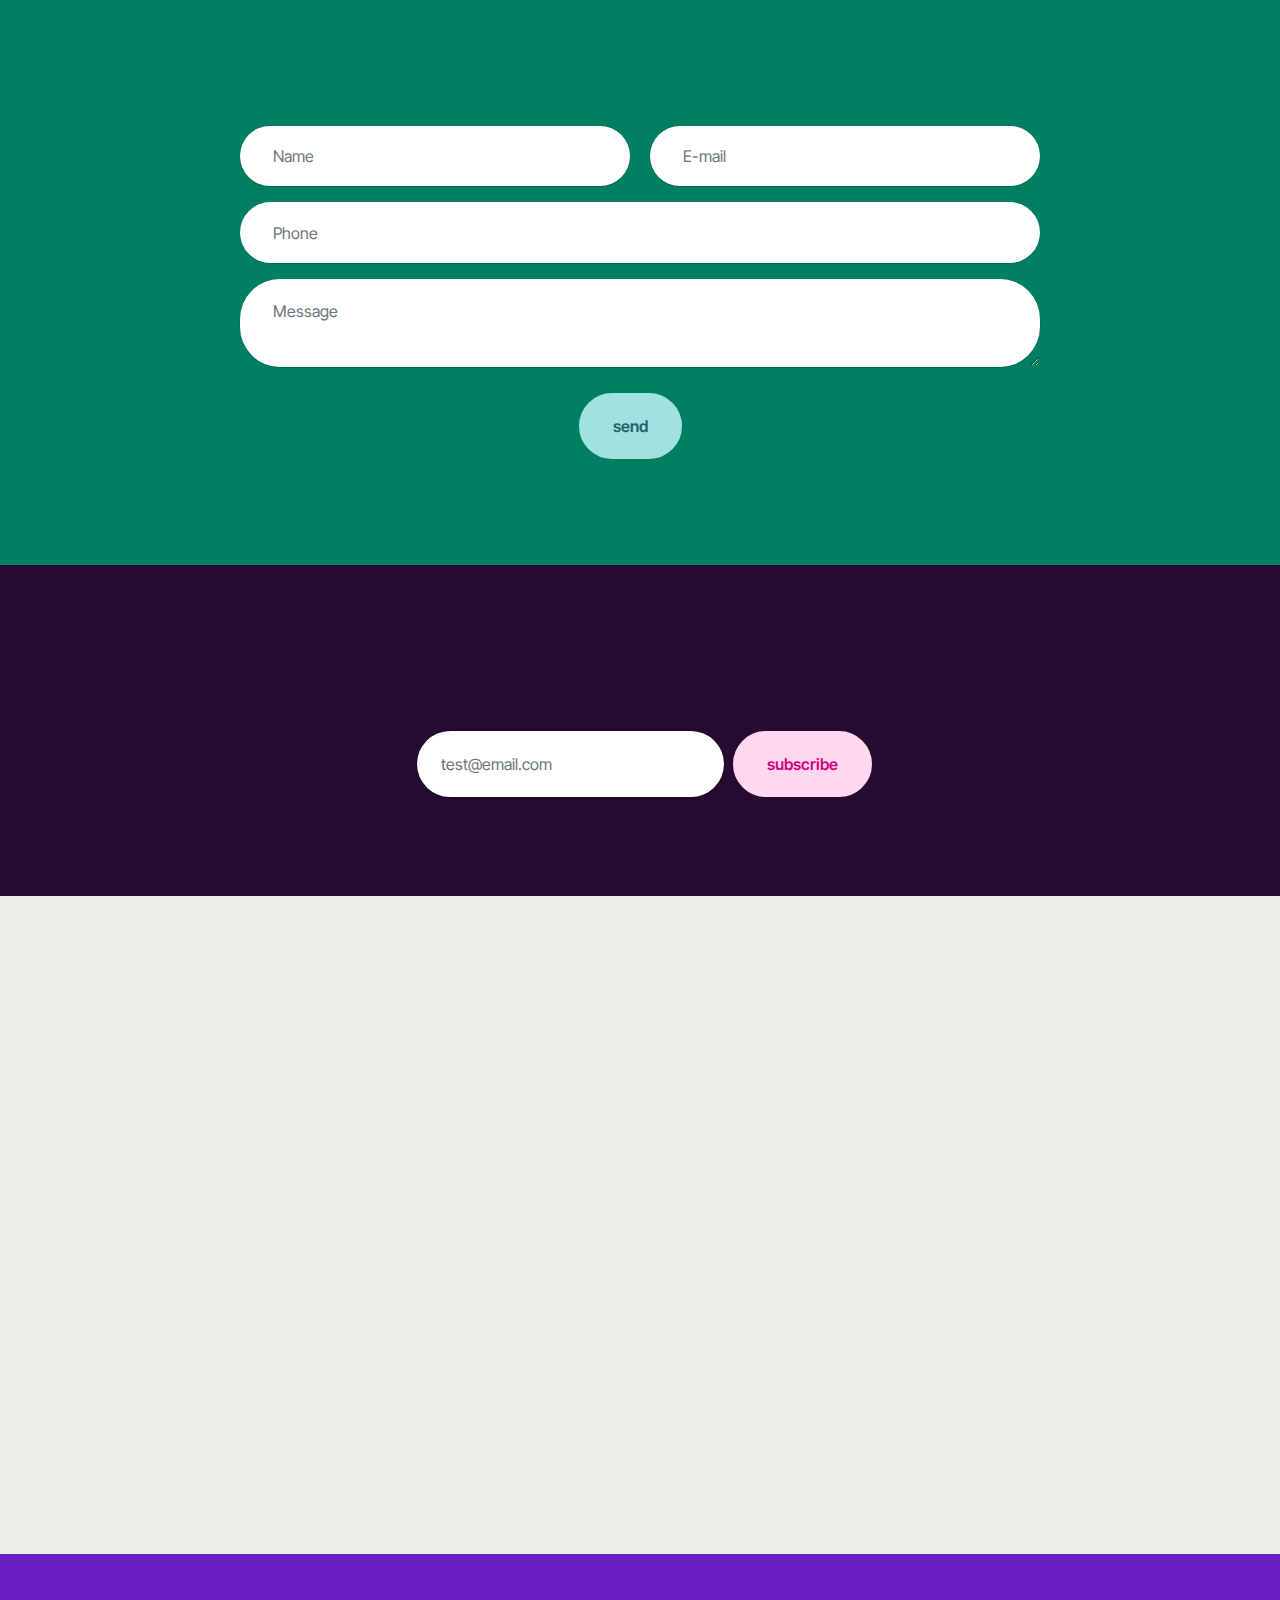
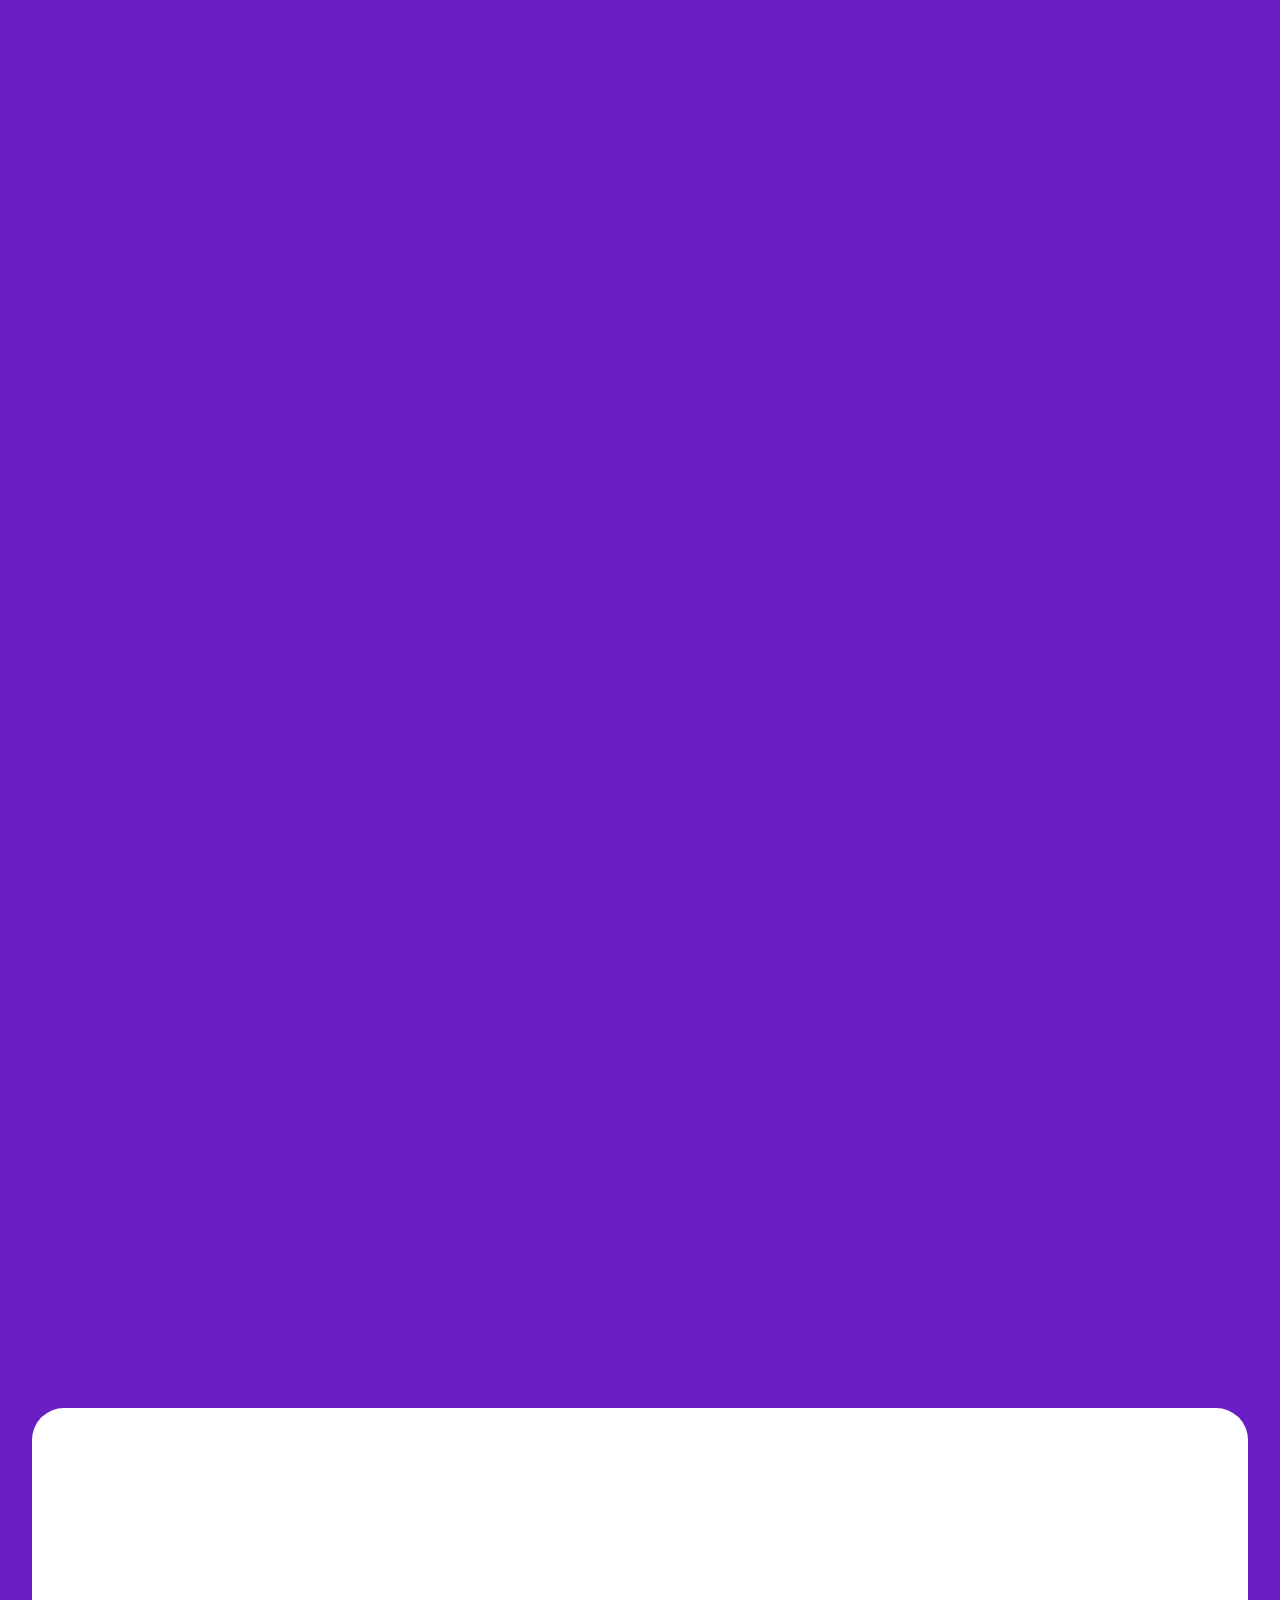
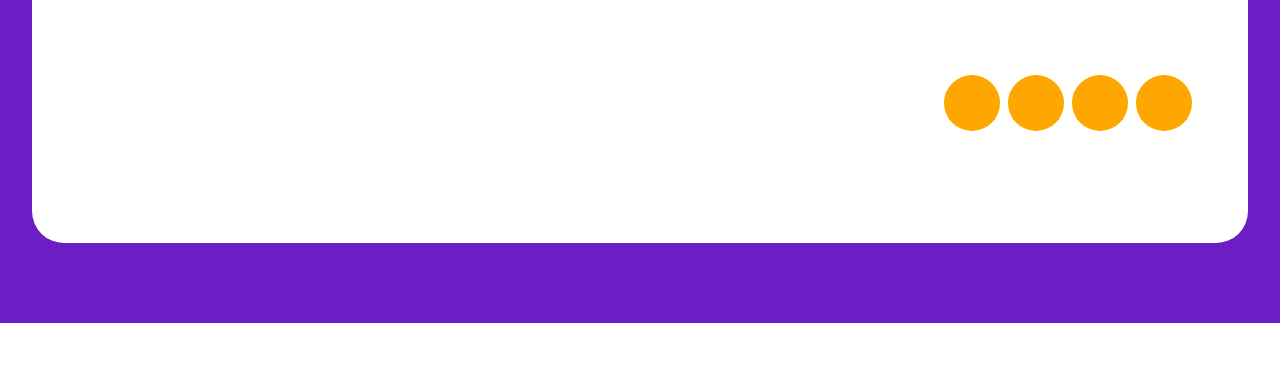
<file: page1.html>
<!DOCTYPE html>
<html  >
<head>
  <!-- Site made with Mobirise Website Builder v6.0.1, https://mobirise.com -->
  <meta charset="UTF-8">
  <meta http-equiv="X-UA-Compatible" content="IE=edge">
  <meta name="generator" content="Mobirise v6.0.1, mobirise.com">
  <meta name="viewport" content="width=device-width, initial-scale=1, minimum-scale=1">
  <link rel="shortcut icon" href="assets/images/logo.png" type="image/x-icon">
  <meta name="description" content="">
  
  
  <title>Page 1</title>
  <link rel="stylesheet" href="assets/web/assets/mobirise-icons2/mobirise2.css">
  <link rel="stylesheet" href="assets/bootstrap/css/bootstrap.min.css">
  <link rel="stylesheet" href="assets/bootstrap/css/bootstrap-grid.min.css">
  <link rel="stylesheet" href="assets/bootstrap/css/bootstrap-reboot.min.css">
  <link rel="stylesheet" href="assets/animatecss/animate.css">
  <link rel="stylesheet" href="assets/dropdown/css/style.css">
  <link rel="stylesheet" href="assets/socicon/css/styles.css">
  <link rel="stylesheet" href="assets/theme/css/style.css">
  <link rel="preload" href="https://fonts.googleapis.com/css?family=Inter+Tight:100,200,300,400,500,600,700,800,900,100i,200i,300i,400i,500i,600i,700i,800i,900i&display=swap" as="style" onload="this.onload=null;this.rel='stylesheet'">
  <noscript><link rel="stylesheet" href="https://fonts.googleapis.com/css?family=Inter+Tight:100,200,300,400,500,600,700,800,900,100i,200i,300i,400i,500i,600i,700i,800i,900i&display=swap"></noscript>
  <link rel="preload" as="style" href="assets/mobirise/css/mbr-additional.css?v=vYfOte"><link rel="stylesheet" href="assets/mobirise/css/mbr-additional.css?v=vYfOte" type="text/css">

  
  
  
</head>
<body>
  
  <section data-bs-version="5.1" class="menu menu3 cid-tHeG7yune1" once="menu" id="menu03-2">
	

	<nav class="navbar navbar-dropdown navbar-fixed-top navbar-expand-lg">
		<div class="container">
			<div class="navbar-brand">
				<span class="navbar-logo">
					<a href="#">
						<img src="assets/images/logo-igcyc-2024-e.-j.-schnack-rectangular1.png-340x79.png" alt="Mobirise Website Builder" style="height: 1.6rem;">
					</a>
				</span>
				
			</div>
			<button class="navbar-toggler" type="button" data-toggle="collapse" data-bs-toggle="collapse" data-target="#navbarSupportedContent" data-bs-target="#navbarSupportedContent" aria-controls="navbarNavAltMarkup" aria-expanded="false" aria-label="Toggle navigation">
				<div class="hamburger">
					<span></span>
					<span></span>
					<span></span>
					<span></span>
				</div>
			</button>
			<div class="collapse navbar-collapse" id="navbarSupportedContent">
				<ul class="navbar-nav nav-dropdown" data-app-modern-menu="true"><li class="nav-item">
						<a class="nav-link link show text-primary display-4" href="index.html#features01-0" aria-expanded="false"><strong>services</strong></a>
					</li><li class="nav-item">
						<a class="nav-link link text-primary display-4" href="index.html#gallery01-2"><strong>portfolio</strong></a>
					</li>
					
					<li class="nav-item">
						<a class="nav-link link text-primary display-4" href="index.html#features03-6"><strong>blog</strong></a>
					</li></ul>
				
				<div class="navbar-buttons mbr-section-btn"><a class="btn btn-primary display-4" href="index.html#contacts01-5">contact me</a></div>
			</div>
		</div>
	</nav>
</section>

<section data-bs-version="5.1" class="header7 cid-tHeG8PGECK" id="header07-3">
  

  
  
  <div class="topbg"></div>
  <div class="align-center container">
    <div class="row justify-content-center">
      <div class="col-md-12 col-lg-9">
        <h1 class="mbr-section-title mbr-fonts-style mb-4 display-1"><strong>Gestión Integrada de Recursos Hídricos en el periurbano  oeste del Partido de General Pueyrredon</strong><div><strong>
</strong></div><div><strong><br></strong></div></h1>
        <p class="mbr-text mbr-fonts-style mb-4 display-7">
          Lic. en Ciencias Ambientales María José Martín Velasco</p>
        
      </div>
    </div>

    <div class="row mt-5 justify-content-center">
      <div class="mbr-figure col-12 col-md-12"><iframe class="mbr-embedded-video" src="https://www.youtube.com/embed/rC41a8PRwlE?rel=0&amp;amp;mute=1&amp;showinfo=0&amp;autoplay=1&amp;loop=1&amp;playlist=rC41a8PRwlE" width="1280" height="720" frameborder="0" allowfullscreen></iframe></div>
    </div>
  </div>
</section>

<section data-bs-version="5.1" class="features1 cid-tIsi3HZcCy" id="features01-0">
  

  
  
  <div class="container-fluid">
    <div class="row justify-content-center mb-5">
      <div class="col-12">
        <h3 class="mbr-section-title mbr-fonts-style align-center mb-0 display-2"><strong>Projects I make</strong></h3>
        
      </div>
    </div>
    <div class="row justify-content-center">
      <div class="col-sm-6 col-md-12 mb-3 mb-lg-0 col-lg-4">
        <div class="card-wrap card1">
          <div class="image-wrap">
            <img src="assets/images/gallery7.jpg" alt="Mobirise Website Builder">
            <div class="social-row display-7">
              <div class="soc-item tag1">
                <span class="tag1 mbr-fonts-style display-7">
                  social</span>
              </div>
            </div>
          </div>
          <div class="content-wrap">
            <h5 class="mbr-card-title card-title1 mbr-fonts-style align-left mb-2 display-5"><strong>Social Media Video</strong></h5>
            
            <p class="card-text1 mbr-fonts-style align-left mb-3 display-7">
              Engaging video content tailored for social media platforms.
            </p>
            <div class="mbr-section-btn align-left content-footer"><a class="btn article-btn btn-danger display-7" href="https://mobiri.se"><strong>read more</strong></a></div>
          </div>
        </div>
      </div>

      <div class="col-sm-6 col-md-12 mb-3 mb-lg-0 col-lg-4">
        <div class="card-wrap card2">
          <div class="image-wrap">
            <img src="assets/images/gallery1.jpg" alt="Mobirise Website Builder">
            <div class="social-row display-7">
              <div class="soc-item tag2">
                <span class="tag2 mbr-fonts-style display-7">
                  motion</span>
              </div>
            </div>
          </div>
          <div class="content-wrap">
            <h5 class="mbr-card-title card-title2 mbr-fonts-style align-left mb-2 display-5"><strong>Motion Design</strong></h5>
            
            <p class="card-text2 mbr-fonts-style align-left mb-3 display-7">
              Dynamic visuals brought to life through captivating motion graphics.<br>
            </p>
            <div class="mbr-section-btn btn-section align-left content-footer"><a class="btn article-btn btn-primary display-7" href="https://mobiri.se"><strong>read more</strong></a></div>
          </div>
        </div>
      </div>
      <div class="col-sm-6 col-md-12 mb-3 mb-lg-0 col-lg-4">
        <div class="card-wrap card3">
          <div class="image-wrap">
            <img src="assets/images/gallery6.jpg" alt="Mobirise Website Builder">
            <div class="social-row display-7">
              <div class="soc-item tag3">
                <span class="tag3 mbr-fonts-style display-7">
                  story</span>
              </div>
            </div>
          </div>
          <div class="content-wrap">
            <h5 class="mbr-card-title card-title3 mbr-fonts-style align-left mb-2 display-5"><strong>Visual Storytelling</strong></h5>
            
            <p class="card-text3 mbr-fonts-style align-left mb-3 display-7">
              Compelling narratives told through captivating visuals that leave an impact.
            </p>
            <div class="mbr-section-btn btn-section align-left content-footer"><a class="btn article-btn btn-success display-7" href="https://mobiri.se"><strong>read more</strong></a></div>
          </div>
        </div>
      </div>

      
    </div>
  </div>
</section>

<section data-bs-version="5.1" class="article05 cid-tIsj2q7oBw" id="article05-1">
  

  
  

  <div class="container">
    <div class="row justify-content-center align-items-center">
      <div class="col-12">
        <div class="card-wrapper">
          <div class="row">
            <div class="col-12 col-md-12 col-lg-5 image-wrapper">
              <img class="w-100" src="assets/images/leilani-angel-k84vnnzxmtq-unsplash-cr-1.jpg" alt="Mobirise Website Builder">
            </div>
            <div class="col-12 col-lg col-md-12">
              <div class="text-wrapper align-left">
                <h1 class="mbr-section-title mbr-fonts-style mb-4 display-2"><strong>About me</strong></h1>
                <p class="mbr-text mbr-fonts-style mb-4 display-7">
                  My goal is to craft visuals that resonate with audiences, evoke emotions, and inspire connections. I am dedicated to delivering high-quality work that exceeds expectations and brings your creative vision to life. Let's collaborate and create something truly remarkable together.<br>
                </p>
                <div class="mbr-section-btn mt-3"><a class="btn btn-lg btn-info display-7" href="https://mobiri.se">contact me</a></div>
              </div>
            </div>
          </div>
        </div>
      </div>
    </div>
  </div>
</section>

<section data-bs-version="5.1" class="gallery1 mbr-gallery cid-tIsjhWS5IM" id="gallery01-2">
    

    
    

    <div class="container-fluid">
        <div class="mbr-section-head mb-5">
            <h3 class="mbr-section-title mbr-fonts-style align-center m-0 display-2"><strong>Latest works</strong></h3>
            
        </div>
        <div class="row mbr-gallery mt-4">
            <div class="col-12 col-md-6 col-lg-3 item gallery-image active">
                <div class="item-wrapper mb-3" data-toggle="modal" data-bs-toggle="modal" data-target="#uJRMpY5wxF-modal" data-bs-target="#uJRMpY5wxF-modal">
                    <img class="w-100" src="assets/images/gallery1.jpg" alt="Mobirise Website Builder" data-slide-to="0" data-bs-slide-to="0" data-target="#lb-uJRMpY5wxF" data-bs-target="#lb-uJRMpY5wxF">
                    <div class="icon-wrapper">
                        <span class="mobi-mbri mobi-mbri-search mbr-iconfont mbr-iconfont-btn"></span>
                    </div>
                </div>
                
            </div>
            <div class="col-12 col-md-6 col-lg-3 item gallery-image">
                <div class="item-wrapper mb-3" data-toggle="modal" data-bs-toggle="modal" data-target="#uJRMpY5wxF-modal" data-bs-target="#uJRMpY5wxF-modal">
                    <img class="w-100" src="assets/images/gallery2.jpg" alt="Mobirise Website Builder" data-slide-to="1" data-bs-slide-to="1" data-target="#lb-uJRMpY5wxF" data-bs-target="#lb-uJRMpY5wxF">
                    <div class="icon-wrapper">
                        <span class="mobi-mbri mobi-mbri-search mbr-iconfont mbr-iconfont-btn"></span>
                    </div>
                </div>
                
            </div>
            <div class="col-12 col-md-6 col-lg-3 item gallery-image">
                <div class="item-wrapper mb-3" data-toggle="modal" data-bs-toggle="modal" data-target="#uJRMpY5wxF-modal" data-bs-target="#uJRMpY5wxF-modal">
                    <img class="w-100" src="assets/images/gallery3.jpg" alt="Mobirise Website Builder" data-slide-to="2" data-bs-slide-to="2" data-target="#lb-uJRMpY5wxF" data-bs-target="#lb-uJRMpY5wxF">
                    <div class="icon-wrapper">
                        <span class="mobi-mbri mobi-mbri-search mbr-iconfont mbr-iconfont-btn"></span>
                    </div>
                </div>
                
            </div>
            <div class="col-12 col-md-6 col-lg-3 item gallery-image">
                <div class="item-wrapper mb-3" data-toggle="modal" data-bs-toggle="modal" data-target="#uJRMpY5wxF-modal" data-bs-target="#uJRMpY5wxF-modal">
                    <img class="w-100" src="assets/images/gallery4.jpg" alt="Mobirise Website Builder" data-slide-to="3" data-bs-slide-to="3" data-target="#lb-uJRMpY5wxF" data-bs-target="#lb-uJRMpY5wxF">
                    <div class="icon-wrapper">
                        <span class="mobi-mbri mobi-mbri-search mbr-iconfont mbr-iconfont-btn"></span>
                    </div>
                </div>
                
            </div>
            <div class="col-12 col-md-6 col-lg-3 item gallery-image">
                <div class="item-wrapper mb-3" data-toggle="modal" data-bs-toggle="modal" data-target="#uJRMpY5wxF-modal" data-bs-target="#uJRMpY5wxF-modal">
                    <img class="w-100" src="assets/images/gallery5.jpg" alt="Mobirise Website Builder" data-slide-to="4" data-bs-slide-to="4" data-target="#lb-uJRMpY5wxF" data-bs-target="#lb-uJRMpY5wxF">
                    <div class="icon-wrapper">
                        <span class="mobi-mbri mobi-mbri-search mbr-iconfont mbr-iconfont-btn"></span>
                    </div>
                </div>
                
            </div>
            <div class="col-12 col-md-6 col-lg-3 item gallery-image">
                <div class="item-wrapper mb-3" data-toggle="modal" data-bs-toggle="modal" data-target="#uJRMpY5wxF-modal" data-bs-target="#uJRMpY5wxF-modal">
                    <img class="w-100" src="assets/images/gallery6.jpg" alt="Mobirise Website Builder" data-slide-to="5" data-bs-slide-to="5" data-target="#lb-uJRMpY5wxF" data-bs-target="#lb-uJRMpY5wxF">
                    <div class="icon-wrapper">
                        <span class="mobi-mbri mobi-mbri-search mbr-iconfont mbr-iconfont-btn"></span>
                    </div>
                </div>
                
            </div>
            <div class="col-12 col-md-6 col-lg-3 item gallery-image">
                <div class="item-wrapper mb-3" data-toggle="modal" data-bs-toggle="modal" data-target="#uJRMpY5wxF-modal" data-bs-target="#uJRMpY5wxF-modal">
                    <img class="w-100" src="assets/images/gallery7.jpg" alt="Mobirise Website Builder" data-slide-to="6" data-bs-slide-to="6" data-target="#lb-uJRMpY5wxF" data-bs-target="#lb-uJRMpY5wxF">
                    <div class="icon-wrapper">
                        <span class="mobi-mbri mobi-mbri-search mbr-iconfont mbr-iconfont-btn"></span>
                    </div>
                </div>
                
            </div><div class="col-12 col-md-6 col-lg-3 item gallery-image">
                <div class="item-wrapper mb-3" data-toggle="modal" data-bs-toggle="modal" data-target="#uJRMpY5wxF-modal" data-bs-target="#uJRMpY5wxF-modal">
                    <img class="w-100" src="assets/images/gallery8.jpg" alt="Mobirise Website Builder" data-slide-to="7" data-bs-slide-to="7" data-target="#lb-uJRMpY5wxF" data-bs-target="#lb-uJRMpY5wxF">
                    <div class="icon-wrapper">
                        <span class="mobi-mbri mobi-mbri-search mbr-iconfont mbr-iconfont-btn"></span>
                    </div>
                </div>
                
            </div>
            
        </div>

        <div class="modal mbr-slider" tabindex="-1" role="dialog" aria-hidden="true" id="uJRMpY5wxF-modal">
            <div class="modal-dialog" role="document">
                <div class="modal-content">
                    <div class="modal-body">
                        <div class="carousel slide" id="lb-uJRMpY5wxF" data-ride="carousel" data-bs-ride="carousel" data-interval="3000" data-bs-interval="3000">
                            <div class="carousel-inner">
                                <div class="carousel-item active">
                                    <img class="d-block w-100" src="assets/images/gallery1.jpg" alt="Mobirise Website Builder">
                                </div>
                                <div class="carousel-item">
                                    <img class="d-block w-100" src="assets/images/gallery2.jpg" alt="Mobirise Website Builder">
                                </div>
                                <div class="carousel-item">
                                    <img class="d-block w-100" src="assets/images/gallery3.jpg" alt="Mobirise Website Builder">
                                </div>
                                <div class="carousel-item">
                                    <img class="d-block w-100" src="assets/images/gallery4.jpg" alt="Mobirise Website Builder">
                                </div>
                                <div class="carousel-item">
                                    <img class="d-block w-100" src="assets/images/gallery5.jpg" alt="Mobirise Website Builder">
                                </div>
                                <div class="carousel-item">
                                    <img class="d-block w-100" src="assets/images/gallery6.jpg" alt="Mobirise Website Builder">
                                </div>
                                <div class="carousel-item">
                                    <img class="d-block w-100" src="assets/images/gallery7.jpg" alt="Mobirise Website Builder">
                                </div><div class="carousel-item">
                                    <img class="d-block w-100" src="assets/images/gallery8.jpg" alt="Mobirise Website Builder">
                                </div>
                                
                            </div>
                            <ol class="carousel-indicators">
                                <li data-slide-to="0" data-bs-slide-to="0" class="active" data-target="#lb-uJRMpY5wxF" data-bs-target="#lb-uJRMpY5wxF"></li>
                                <li data-slide-to="1" data-bs-slide-to="1" data-target="#lb-uJRMpY5wxF" data-bs-target="#lb-uJRMpY5wxF"></li>
                                <li data-slide-to="2" data-bs-slide-to="2" data-target="#lb-uJRMpY5wxF" data-bs-target="#lb-uJRMpY5wxF"></li>
                                <li data-slide-to="3" data-bs-slide-to="3" data-target="#lb-uJRMpY5wxF" data-bs-target="#lb-uJRMpY5wxF"></li>
                                <li data-slide-to="4" data-bs-slide-to="4" data-target="#lb-uJRMpY5wxF" data-bs-target="#lb-uJRMpY5wxF"></li>
                                <li data-slide-to="5" data-bs-slide-to="5" data-target="#lb-uJRMpY5wxF" data-bs-target="#lb-uJRMpY5wxF"></li>
                                <li data-slide-to="6" data-bs-slide-to="6" data-target="#lb-uJRMpY5wxF" data-bs-target="#lb-uJRMpY5wxF"></li>
                                <li data-slide-to="7" data-bs-slide-to="7" data-target="#lb-uJRMpY5wxF" data-bs-target="#lb-uJRMpY5wxF"></li>
                            </ol>
                            <a role="button" href="" class="close" data-dismiss="modal" data-bs-dismiss="modal" aria-label="Close">
                            </a>
                            <a class="carousel-control-prev carousel-control" role="button" data-slide="prev" data-bs-slide="prev" href="#lb-uJRMpY5wxF">
                                <span class="mobi-mbri mobi-mbri-arrow-prev" aria-hidden="true"></span>
                                <span class="sr-only visually-hidden">Previous</span>
                            </a>
                            <a class="carousel-control-next carousel-control" role="button" data-slide="next" data-bs-slide="next" href="#lb-uJRMpY5wxF">
                                <span class="mobi-mbri mobi-mbri-arrow-next" aria-hidden="true"></span>
                                <span class="sr-only visually-hidden">Next</span>
                            </a>
                        </div>
                    </div>
                </div>
            </div>
        </div>
    </div>
</section>

<section data-bs-version="5.1" class="pricing1 cid-tIsjMsRA0K" id="pricing01-3">
  
  
  <div class="container">
    <div class="mbr-section-head mb-5">
      <h4 class="mbr-section-title mbr-fonts-style align-left mb-0 display-2">
        <strong>Prices</strong>
      </h4>
      <h5 class="mbr-section-subtitle mbr-fonts-style align-left mt-4 mb-0 display-7">Custom pricing based on the scope and requirements of the project. Contact Jerry Mayer for a personalized quote.</h5>
    </div>
    <div class="row mt-4"> 
      <div class="item features-without-image col-12 col-md-6 col-lg-4 item-mb">
        <div class="item-wrapper">
          <div class="item-head">
            <h5 class="item-title mbr-fonts-style mb-0 display-5">
              <strong>Commercial</strong>
            </h5>
            <h6 class="item-subtitle mbr-fonts-style mt-0 mb-0 display-7">Starting at <strong>$150</strong> per project</h6>
          </div>
          <div class="item-content">
            <p class="mbr-text mbr-fonts-style display-7">
              Professional video editing for various purposes such as commercials, music and corporate videos, short films.
            </p>
          </div>
          <div class="mbr-section-btn item-footer"><a href="index.html#contacts01-5" class="btn item-btn btn-success display-7">contact me</a></div>
        </div>
      </div>

      <div class="item features-without-image col-12 col-md-6 col-lg-4 item-mb">
        <div class="item-wrapper">
          <div class="item-head">
            <h5 class="item-title mbr-fonts-style mb-0 display-5">
              <strong>Motion</strong>
            </h5>
            <h6 class="item-subtitle mbr-fonts-style mt-0 mb-0 display-7">Starting at <strong>$200</strong> per project</h6>
          </div>
          <div class="item-content">
            <p class="mbr-text mbr-fonts-style display-7">
              Creation of visually stunning motion graphics and animations to enhance your videos and presentations.
            </p>
          </div>
          <div class="mbr-section-btn item-footer"><a href="index.html#contacts01-5" class="btn item-btn btn-success display-7">contact me</a></div>
        </div>
      </div>

      <div class="item features-without-image col-12 col-md-6 col-lg-4 item-mb">
        <div class="item-wrapper">
          <div class="item-head">
            <h5 class="item-title mbr-fonts-style mb-0 display-5">
              <strong>Reels</strong>
            </h5>
            <h6 class="item-subtitle mbr-fonts-style mt-0 mb-0 display-7">Starting at <strong>$100</strong> per video</h6>
          </div>
          <div class="item-content">
            <p class="mbr-text mbr-fonts-style display-7">
              Attention-grabbing short videos, reels, and content for platforms like Instagram, TikTok, and YouTube.
            </p>
          </div>
          <div class="mbr-section-btn item-footer"><a href="index.html#contacts01-5" class="btn item-btn btn-success display-7">contact me</a></div>
        </div>
      </div>
      
    </div>
  </div>
</section>

<section data-bs-version="5.1" class="form5 cid-tIskrx6sZd" id="form02-4">
    
    
    <div class="container">
        <div class="mbr-section-head mb-5">
            <h3 class="mbr-section-title mbr-fonts-style align-center mb-0 display-2"><strong>Send me a message</strong></h3>
            
        </div>
        <div class="row justify-content-center mt-4">
            <div class="col-lg-8 mx-auto mbr-form" data-form-type="formoid">
                <form action="https://mobirise.eu/" method="POST" class="mbr-form form-with-styler" data-form-title="Form Name"><input type="hidden" name="email" data-form-email="true" value="tSvx0vbOi+jta1D3cb205RGgzuhlOU3YKIqM+c5Vp0Y2kn8iz/ZI9DFfivaXzbYqY9FJFqWSIs9RnS6uP2+8/vmqj5eQTWqYkFNsJYQ64PLEIQdZpXv3G6w7puUFkL31">
                    <div class="row">
                        <div hidden="hidden" data-form-alert="" class="alert alert-success col-12">Thanks for filling out the form!</div>
                        <div hidden="hidden" data-form-alert-danger="" class="alert alert-danger col-12">
                            Oops...! some problem!
                        </div>
                    </div>
                    <div class="dragArea row">
                        <div class="col-md col-sm-12 form-group mb-3" data-for="name">
                            <input type="text" name="name" placeholder="Name" data-form-field="name" class="form-control" value="" id="name-form02-4">
                        </div>
                        <div class="col-md col-sm-12 form-group mb-3" data-for="email">
                            <input type="email" name="email" placeholder="E-mail" data-form-field="email" class="form-control" value="" id="email-form02-4">
                        </div>
                        <div class="col-12 form-group mb-3" data-for="phone">
                            <input type="tel" name="phone" placeholder="Phone" data-form-field="phone" class="form-control" value="" id="phone-form02-4">
                        </div>
                        <div class="col-12 form-group mb-3" data-for="textarea">
                            <textarea name="textarea" placeholder="Message" data-form-field="textarea" class="form-control" id="textarea-form02-4"></textarea>
                        </div>
                        <div class="col-lg-12 col-md-12 col-sm-12 align-center mbr-section-btn"><button type="submit" class="btn btn-primary display-7">send</button></div>
                    </div>
                </form>
            </div>
        </div>
    </div>
</section>

<section data-bs-version="5.1" class="form1 cid-tIsokmLLOC" id="form01-7">
	

	

	<div class="container">
		<div class="row content-wrapper justify-content-center">
			<div class="col-lg-7 mbr-form">
				<div class="col-lg-12 col-md-12 col-sm-12">
					<h5 class="mbr-section-title mbr-fonts-style mb-5 display-2">
						<strong>Step into the world of creativity</strong>
					</h5>
				</div>

				<div class="text-wrapper align-left" data-form-type="formoid">
					<!--Formbuilder Form-->
					<form action="https://mobirise.eu/" method="POST" class="mbr-form form-with-styler" data-form-title="Form Name"><input type="hidden" name="email" data-form-email="true" value="TL52dKFq+IaWaQu+wLd37xqueD3sFQcSrIxxDopo7+ui1/yf8/aqKcQgG6/gYgfLs1P6d32ovhdNVvfOxmoJnxoRiDUn0LhUAUpKlAzfjEePtIl/BH3hMfJzoft2c0ih">
						<div class="row">
							<div hidden="hidden" data-form-alert="" class="alert alert-success col-12">Thanks for filling out the form!</div>
							<div hidden="hidden" data-form-alert-danger="" class="alert alert-danger col-12">
								Oops...! some problem!
							</div>
						</div>
						<div class="dragArea row">
							<div data-for="email" class="col-lg-6 col-md-6 col-sm-12 form-group">
								<input type="email" name="email" placeholder="test@email.com" data-form-field="email" class="form-control display-7" value="" id="email-form01-7">
							</div>
							<div class="col-auto mbr-section-btn"><button type="submit" class="w-100 w-100 w-100 w-100 w-100 w-100 btn btn-secondary display-7">subscribe</button></div>
						</div>
					</form>
					<!--Formbuilder Form-->
				</div>
			</div>
		</div>
	</div>
</section>

<section data-bs-version="5.1" class="contacts01 cid-tIsl0U2P9c" id="contacts01-5">
    

    
    
    <div class="container">
        <div class="mbr-section-head mb-5">
            <h3 class="mbr-section-title mbr-fonts-style align-center mb-0 display-2"><strong>Drop me a line 👋</strong></h3>
            
        </div>
        <div class="row">
            <div class="item features-without-image col-12 col-md-6 active">
                <div class="item-wrapper">
                    <div class="text-wrapper">
                        <h6 class="card-title mbr-fonts-style mb-3 display-5">
                            <strong>Email</strong>
                        </h6>
                        <p class="mbr-text mbr-fonts-style display-7">
                            <a href="mailto:jerry@email.com" class="text-success text-primary">jerry@email.com</a>
                        </p>
                    </div>
                </div>
            </div><div class="item features-without-image col-12 col-md-6">
                <div class="item-wrapper">
                    <div class="text-wrapper">
                        <h6 class="card-title mbr-fonts-style mb-3 display-5">
                            <strong>Phone</strong>
                        </h6>
                        <p class="mbr-text mbr-fonts-style display-7">
                            <a href="tel:0(800)1234567" class="text-success text-primary">0 (800) 123 45 67</a>
                        </p>
                    </div>
                </div>
            </div>
            
            <div class="item features-without-image col-12 col-md-6">
                <div class="item-wrapper">
                    <div class="text-wrapper">
                        <h6 class="card-title mbr-fonts-style mb-3 display-5"><strong>WhatsApp</strong></h6>
                        <p class="mbr-text mbr-fonts-style display-7">
                            <a href="https://wa.me/1234567890" class="text-success">+1 234 567890</a>
                        </p>
                    </div>
                </div>
            </div>
            <div class="item features-without-image col-12 col-md-6">
                <div class="item-wrapper">
                    <div class="text-wrapper">
                        <h6 class="card-title mbr-fonts-style mb-3 display-5">
                            <strong>Instagram</strong></h6>
                        <p class="mbr-text mbr-fonts-style display-7"><a href="https://www.instagram.com/jerrymayer/" class="text-success">@jerrymayer</a></p>
                    </div>
                </div>
            </div>
        </div>
    </div>
</section>

<section data-bs-version="5.1" class="features03 cid-tIsljcLokI" id="features03-6">
	
	
	<div class="container-fluid">
		<div class="mbr-section-head mb-5">
			<h4 class="mbr-section-title mbr-fonts-style align-center mb-0 display-2"><strong>My Blog</strong></h4>
			
		</div>
		<div class="row">
			<div class="item features-image col-12 col-md-6 col-lg-6 active">
				<div class="item-wrapper">
					<div class="item-img mb-3">
						<img src="assets/images/mae-mu-xtrl02zuzxe-unsplash.jpg" alt="Mobirise Website Builder" title="">
					</div>
					<div class="item-content align-left">
						<h5 class="item-title mbr-fonts-style mt-0 mb-3 display-7">Bringing inanimate objects to captivating life</h5>
						<h6 class="item-subtitle mbr-fonts-style mb-3 display-5"><strong>Stop motion animation</strong></h6>
						
						<div class="mbr-section-btn item-footer"><a href="" class="btn item-btn btn-warning-outline display-7">read more</a></div>
					</div>
				</div>
			</div>
			<div class="item features-image col-12 col-md-6 col-lg-6">
				<div class="item-wrapper">
					<div class="item-img mb-3">
						<img src="assets/images/milad-fakurian-wnshbf-btbo-unsplash.jpg" alt="Mobirise Website Builder" title="" data-slide-to="1" data-bs-slide-to="1">
					</div>
					<div class="item-content align-left">
						<h5 class="item-title mbr-fonts-style mb-3 mt-0 display-7">Enhancing mood and aesthetics with color manipulation</h5>
						<h6 class="item-subtitle mbr-fonts-style mb-3 display-5"><strong>Color Grading</strong></h6>
						
						<div class="mbr-section-btn item-footer"><a href="" class="btn item-btn btn-warning-outline display-7">read more</a></div>
					</div>
				</div>
			</div>
			<div class="item features-image col-12 col-md-6 col-lg-6">
				<div class="item-wrapper">
					<div class="item-img mb-3">
						<img src="assets/images/kevin-cloney-2zak5fp-p3o-unsplash.jpg" alt="Mobirise Website Builder" title="" data-slide-to="2" data-bs-slide-to="2">
					</div>
					<div class="item-content align-left">
						<h5 class="item-title mbr-fonts-style mb-3 mt-0 display-7">Crafting immersive visuals and engaging worlds</h5>
						<h6 class="item-subtitle mbr-fonts-style mt-0 mb-3 display-5"><strong>3D Animation</strong></h6>
						
						<div class="mbr-section-btn item-footer"><a href="" class="btn item-btn btn-warning-outline display-7">read more</a></div>
					</div>
				</div>
			</div>
			<div class="item features-image col-12 col-md-6 col-lg-6">
				<div class="item-wrapper">
					<div class="item-img mb-3">
						<img src="assets/images/daniela-diaz-u0lqnabx2he-unsplash.jpg" alt="Mobirise Website Builder" title="" data-slide-to="3" data-bs-slide-to="3">
					</div>
					<div class="item-content align-left">
						<h5 class="item-title mbr-fonts-style mb-3 mt-0 display-7">Stunning effects for an enhanced visual experience</h5>
						<h6 class="item-subtitle mbr-fonts-style mt-0 mb-3 display-5"><strong>Visual Effects</strong></h6>
						
						<div class="mbr-section-btn item-footer"><a href="" class="btn item-btn btn-warning-outline display-7">read more</a></div>
					</div>
				</div>
			</div>
		</div>
	</div>
</section>

<section data-bs-version="5.1" class="footer1 cid-tHfEgJYxcL" once="footers" id="footer01-q">
	

	
	
	<div class="container">
		<div class="row mbr-white">
			<div class="col-12 col-md-6 col-lg-3">
				<h5 class="mbr-section-subtitle mbr-fonts-style mb-2 display-5">
					<strong>J. Mayer</strong></h5>
				<ul class="list mbr-fonts-style display-7">
					<li class="mbr-text item-wrap">Video editing
</li><li class="mbr-text item-wrap">Motion design
</li><li class="mbr-text item-wrap">Reels</li><li class="mbr-text item-wrap">Animation</li><li class="mbr-text item-wrap">Visual effects</li>
				</ul>
			</div>
			<div class="col-12 col-md-6 col-lg-3">
				<h5 class="mbr-section-subtitle mbr-fonts-style mb-2 display-5">
					<strong>Features</strong>
				</h5>
				<ul class="list mbr-fonts-style display-7">
					<li class="mbr-text item-wrap">Promotion</li>
					<li class="mbr-text item-wrap">Design</li>
					<li class="mbr-text item-wrap">Creative</li>
					<li class="mbr-text item-wrap">Production</li>
				</ul>
			</div>
			<div class="col-12 col-md-6 col-lg-3">
				<h5 class="mbr-section-subtitle mbr-fonts-style mb-2 display-5">
					<strong>Support</strong>
				</h5>
				<ul class="list mbr-fonts-style display-7">
					<li class="mbr-text item-wrap">Email</li>
					<li class="mbr-text item-wrap">Phone</li>
					<li class="mbr-text item-wrap">Agency</li>
				</ul>
			</div>
			<div class="col-12 col-md-6 col-lg-3">
				<h5 class="mbr-section-subtitle mbr-fonts-style mb-2 display-5">
					<strong>About</strong>
				</h5>
				<ul class="list mbr-fonts-style display-7">
					<li class="mbr-text item-wrap">TikTok</li><li class="mbr-text item-wrap">Instagram</li><li class="mbr-text item-wrap">YouTube</li><li class="mbr-text item-wrap">Vimeo</li>
				</ul>
			</div>
			<div class="col-12 mt-5 footer-col">
				<div class="mbr-section-btn align-left"><a class="btn btn-secondary display-4" href="index.html#contacts01-5">contact me</a></div>

				<div class="social-row mt-2 display-7">
					<div class="soc-item">
						<a href="#" target="_blank">
							<span class="mbr-iconfont socicon-tiktok socicon"></span>
						</a>
					</div>
					<div class="soc-item">
						<a href="#">
							<span class="mbr-iconfont socicon-instagram socicon"></span>
						</a>
					</div>
					<div class="soc-item">
						<a href="#">
							<span class="mbr-iconfont socicon-youtube socicon"></span>
						</a>
					</div>
					<div class="soc-item">
						<a href="#">
							<span class="mbr-iconfont socicon-logmein socicon"></span>
						</a>
					</div>
				</div>
			</div>
			<div class="col-12 mt-4">
				<p class="mbr-text mb-0 mbr-fonts-style copyright align-center display-4">
					© 2030 Mobirise Website Builder - All Rights Reserved
				</p>
			</div>
		</div>
	</div>
</section><section class="display-7" style="padding: 0;align-items: center;justify-content: center;flex-wrap: wrap;    align-content: center;display: flex;position: relative;height: 4rem;"><a href="https://mobiri.se/" style="flex: 1 1;height: 4rem;position: absolute;width: 100%;z-index: 1;"><img alt="" style="height: 4rem;" src="[data-uri]"></a><p style="margin: 0;text-align: center;" class="display-7">&#8204;</p><a style="z-index:1" href="https://mobirise.com/builder/ai-website-maker.html">Free AI Website Maker</a></section><script src="assets/bootstrap/js/bootstrap.bundle.min.js"></script>  <script src="assets/smoothscroll/smooth-scroll.js"></script>  <script src="assets/ytplayer/index.js"></script>  <script src="assets/dropdown/js/navbar-dropdown.js"></script>  <script src="assets/theme/js/script.js"></script>  <script src="assets/formoid/formoid.min.js"></script>  
  
  
  <input name="animation" type="hidden">
  </body>
</html>
</file>
<file: assets/web/assets/mobirise-icons2/mobirise2.css>
@font-face {
  font-family: 'Moririse2';
  font-display: swap;
  src:  url('mobirise2.eot?f2bix4');
  src:  url('mobirise2.eot?f2bix4#iefix') format('embedded-opentype'),
    url('mobirise2.ttf?f2bix4') format('truetype'),
    url('mobirise2.woff?f2bix4') format('woff'),
    url('mobirise2.svg?f2bix4#mobirise2') format('svg');
  font-weight: normal;
  font-style: normal;
}

[class^="mobi-"], [class*=" mobi-"] {
  /* use !important to prevent issues with browser extensions that change fonts */
  font-family: 'Moririse2' !important;
  speak: none;
  font-style: normal;
  font-weight: normal;
  font-variant: normal;
  text-transform: none;
  line-height: 1;

  /* Better Font Rendering =========== */
  -webkit-font-smoothing: antialiased;
  -moz-osx-font-smoothing: grayscale;
}

.mobi-mbri-add-submenu:before {
  content: "\e900";
}
.mobi-mbri-alert:before {
  content: "\e901";
}
.mobi-mbri-align-center:before {
  content: "\e902";
}
.mobi-mbri-align-justify:before {
  content: "\e903";
}
.mobi-mbri-align-left:before {
  content: "\e904";
}
.mobi-mbri-align-right:before {
  content: "\e905";
}
.mobi-mbri-android:before {
  content: "\e906";
}
.mobi-mbri-apple:before {
  content: "\e907";
}
.mobi-mbri-arrow-down:before {
  content: "\e908";
}
.mobi-mbri-arrow-next:before {
  content: "\e909";
}
.mobi-mbri-arrow-prev:before {
  content: "\e90a";
}
.mobi-mbri-arrow-up:before {
  content: "\e90b";
}
.mobi-mbri-bold:before {
  content: "\e90c";
}
.mobi-mbri-bookmark:before {
  content: "\e90d";
}
.mobi-mbri-bootstrap:before {
  content: "\e90e";
}
.mobi-mbri-briefcase:before {
  content: "\e90f";
}
.mobi-mbri-browse:before {
  content: "\e910";
}
.mobi-mbri-bulleted-list:before {
  content: "\e911";
}
.mobi-mbri-calendar:before {
  content: "\e912";
}
.mobi-mbri-camera:before {
  content: "\e913";
}
.mobi-mbri-cart-add:before {
  content: "\e914";
}
.mobi-mbri-cart-full:before {
  content: "\e915";
}
.mobi-mbri-cash:before {
  content: "\e916";
}
.mobi-mbri-change-style:before {
  content: "\e917";
}
.mobi-mbri-chat:before {
  content: "\e918";
}
.mobi-mbri-clock:before {
  content: "\e919";
}
.mobi-mbri-close:before {
  content: "\e91a";
}
.mobi-mbri-cloud:before {
  content: "\e91b";
}
.mobi-mbri-code:before {
  content: "\e91c";
}
.mobi-mbri-contact-form:before {
  content: "\e91d";
}
.mobi-mbri-credit-card:before {
  content: "\e91e";
}
.mobi-mbri-cursor-click:before {
  content: "\e91f";
}
.mobi-mbri-cust-feedback:before {
  content: "\e920";
}
.mobi-mbri-database:before {
  content: "\e921";
}
.mobi-mbri-delivery:before {
  content: "\e922";
}
.mobi-mbri-desktop:before {
  content: "\e923";
}
.mobi-mbri-devices:before {
  content: "\e924";
}
.mobi-mbri-down:before {
  content: "\e925";
}
.mobi-mbri-download-2:before {
  content: "\e926";
}
.mobi-mbri-download:before {
  content: "\e927";
}
.mobi-mbri-drag-n-drop-2:before {
  content: "\e928";
}
.mobi-mbri-drag-n-drop:before {
  content: "\e929";
}
.mobi-mbri-edit-2:before {
  content: "\e92a";
}
.mobi-mbri-edit:before {
  content: "\e92b";
}
.mobi-mbri-error:before {
  content: "\e92c";
}
.mobi-mbri-extension:before {
  content: "\e92d";
}
.mobi-mbri-features:before {
  content: "\e92e";
}
.mobi-mbri-file:before {
  content: "\e92f";
}
.mobi-mbri-flag:before {
  content: "\e930";
}
.mobi-mbri-folder:before {
  content: "\e931";
}
.mobi-mbri-gift:before {
  content: "\e932";
}
.mobi-mbri-github:before {
  content: "\e933";
}
.mobi-mbri-globe-2:before {
  content: "\e934";
}
.mobi-mbri-globe:before {
  content: "\e935";
}
.mobi-mbri-growing-chart:before {
  content: "\e936";
}
.mobi-mbri-hearth:before {
  content: "\e937";
}
.mobi-mbri-help:before {
  content: "\e938";
}
.mobi-mbri-home:before {
  content: "\e939";
}
.mobi-mbri-hot-cup:before {
  content: "\e93a";
}
.mobi-mbri-idea:before {
  content: "\e93b";
}
.mobi-mbri-image-gallery:before {
  content: "\e93c";
}
.mobi-mbri-image-slider:before {
  content: "\e93d";
}
.mobi-mbri-info:before {
  content: "\e93e";
}
.mobi-mbri-italic:before {
  content: "\e93f";
}
.mobi-mbri-key:before {
  content: "\e940";
}
.mobi-mbri-laptop:before {
  content: "\e941";
}
.mobi-mbri-layers:before {
  content: "\e942";
}
.mobi-mbri-left-right:before {
  content: "\e943";
}
.mobi-mbri-left:before {
  content: "\e944";
}
.mobi-mbri-letter:before {
  content: "\e945";
}
.mobi-mbri-like:before {
  content: "\e946";
}
.mobi-mbri-link:before {
  content: "\e947";
}
.mobi-mbri-lock:before {
  content: "\e948";
}
.mobi-mbri-login:before {
  content: "\e949";
}
.mobi-mbri-logout:before {
  content: "\e94a";
}
.mobi-mbri-magic-stick:before {
  content: "\e94b";
}
.mobi-mbri-map-pin:before {
  content: "\e94c";
}
.mobi-mbri-menu:before {
  content: "\e94d";
}
.mobi-mbri-mobile-2:before {
  content: "\e94e";
}
.mobi-mbri-mobile-horizontal:before {
  content: "\e94f";
}
.mobi-mbri-mobile:before {
  content: "\e950";
}
.mobi-mbri-mobirise:before {
  content: "\e951";
}
.mobi-mbri-more-horizontal:before {
  content: "\e952";
}
.mobi-mbri-more-vertical:before {
  content: "\e953";
}
.mobi-mbri-music:before {
  content: "\e954";
}
.mobi-mbri-new-file:before {
  content: "\e955";
}
.mobi-mbri-numbered-list:before {
  content: "\e956";
}
.mobi-mbri-opened-folder:before {
  content: "\e957";
}
.mobi-mbri-pages:before {
  content: "\e958";
}
.mobi-mbri-paper-plane:before {
  content: "\e959";
}
.mobi-mbri-paperclip:before {
  content: "\e95a";
}
.mobi-mbri-phone:before {
  content: "\e95b";
}
.mobi-mbri-photo:before {
  content: "\e95c";
}
.mobi-mbri-photos:before {
  content: "\e95d";
}
.mobi-mbri-pin:before {
  content: "\e95e";
}
.mobi-mbri-play:before {
  content: "\e95f";
}
.mobi-mbri-plus:before {
  content: "\e960";
}
.mobi-mbri-preview:before {
  content: "\e961";
}
.mobi-mbri-print:before {
  content: "\e962";
}
.mobi-mbri-protect:before {
  content: "\e963";
}
.mobi-mbri-question:before {
  content: "\e964";
}
.mobi-mbri-quote-left:before {
  content: "\e965";
}
.mobi-mbri-quote-right:before {
  content: "\e966";
}
.mobi-mbri-redo:before {
  content: "\e967";
}
.mobi-mbri-refresh:before {
  content: "\e968";
}
.mobi-mbri-responsive-2:before {
  content: "\e969";
}
.mobi-mbri-responsive:before {
  content: "\e96a";
}
.mobi-mbri-right:before {
  content: "\e96b";
}
.mobi-mbri-rocket:before {
  content: "\e96c";
}
.mobi-mbri-sad-face:before {
  content: "\e96d";
}
.mobi-mbri-sale:before {
  content: "\e96e";
}
.mobi-mbri-save:before {
  content: "\e96f";
}
.mobi-mbri-search:before {
  content: "\e970";
}
.mobi-mbri-setting-2:before {
  content: "\e971";
}
.mobi-mbri-setting-3:before {
  content: "\e972";
}
.mobi-mbri-setting:before {
  content: "\e973";
}
.mobi-mbri-share:before {
  content: "\e974";
}
.mobi-mbri-shopping-bag:before {
  content: "\e975";
}
.mobi-mbri-shopping-basket:before {
  content: "\e976";
}
.mobi-mbri-shopping-cart:before {
  content: "\e977";
}
.mobi-mbri-sites:before {
  content: "\e978";
}
.mobi-mbri-smile-face:before {
  content: "\e979";
}
.mobi-mbri-speed:before {
  content: "\e97a";
}
.mobi-mbri-star:before {
  content: "\e97b";
}
.mobi-mbri-success:before {
  content: "\e97c";
}
.mobi-mbri-sun:before {
  content: "\e97d";
}
.mobi-mbri-sun2:before {
  content: "\e97e";
}
.mobi-mbri-tablet-vertical:before {
  content: "\e97f";
}
.mobi-mbri-tablet:before {
  content: "\e980";
}
.mobi-mbri-target:before {
  content: "\e981";
}
.mobi-mbri-timer:before {
  content: "\e982";
}
.mobi-mbri-to-ftp:before {
  content: "\e983";
}
.mobi-mbri-to-local-drive:before {
  content: "\e984";
}
.mobi-mbri-touch-swipe:before {
  content: "\e985";
}
.mobi-mbri-touch:before {
  content: "\e986";
}
.mobi-mbri-trash:before {
  content: "\e987";
}
.mobi-mbri-underline:before {
  content: "\e988";
}
.mobi-mbri-undo:before {
  content: "\e989";
}
.mobi-mbri-unlink:before {
  content: "\e98a";
}
.mobi-mbri-unlock:before {
  content: "\e98b";
}
.mobi-mbri-up-down:before {
  content: "\e98c";
}
.mobi-mbri-up:before {
  content: "\e98d";
}
.mobi-mbri-update:before {
  content: "\e98e";
}
.mobi-mbri-upload-2:before {
  content: "\e98f";
}
.mobi-mbri-upload:before {
  content: "\e990";
}
.mobi-mbri-user-2:before {
  content: "\e991";
}
.mobi-mbri-user:before {
  content: "\e992";
}
.mobi-mbri-users:before {
  content: "\e993";
}
.mobi-mbri-video-play:before {
  content: "\e994";
}
.mobi-mbri-video:before {
  content: "\e995";
}
.mobi-mbri-watch:before {
  content: "\e996";
}
.mobi-mbri-website-theme-2:before {
  content: "\e997";
}
.mobi-mbri-website-theme:before {
  content: "\e998";
}
.mobi-mbri-wifi:before {
  content: "\e999";
}
.mobi-mbri-windows:before {
  content: "\e99a";
}
.mobi-mbri-zoom-in:before {
  content: "\e99b";
}
.mobi-mbri-zoom-out:before {
  content: "\e99c";
}
</file>
<file: assets/dropdown/css/style.css>
.navbar-dropdown {
  left: 0;
  padding: 0;
  position: absolute;
  right: 0;
  top: 0;
  transition: all 0.45s ease;
  z-index: 1030;
  background: #282828; }
  .navbar-dropdown .navbar-logo {
    margin-right: 0.8rem;
    transition: margin 0.3s ease-in-out;
    vertical-align: middle; }
    .navbar-dropdown .navbar-logo img {
      height: 3.125rem;
      transition: all 0.3s ease-in-out; }
    .navbar-dropdown .navbar-logo.mbr-iconfont {
      font-size: 3.125rem;
      line-height: 3.125rem; }
  .navbar-dropdown .navbar-caption {
    font-weight: 700;
    white-space: normal;
    vertical-align: -4px;
    line-height: 3.125rem !important; }
    .navbar-dropdown .navbar-caption, .navbar-dropdown .navbar-caption:hover {
      color: inherit;
      text-decoration: none; }
  .navbar-dropdown .mbr-iconfont + .navbar-caption {
    vertical-align: -1px; }
  .navbar-dropdown.navbar-fixed-top {
    position: fixed; }
  .navbar-dropdown .navbar-brand span {
    vertical-align: -4px; }
  .navbar-dropdown.bg-color.transparent {
    background: none; }
  .navbar-dropdown.navbar-short .navbar-brand {
    padding: 0.625rem 0; }
    .navbar-dropdown.navbar-short .navbar-brand span {
      vertical-align: -1px; }
  .navbar-dropdown.navbar-short .navbar-caption {
    line-height: 2.375rem !important;
    vertical-align: -2px; }
  .navbar-dropdown.navbar-short .navbar-logo {
    margin-right: 0.5rem; }
    .navbar-dropdown.navbar-short .navbar-logo img {
      height: 2.375rem; }
    .navbar-dropdown.navbar-short .navbar-logo.mbr-iconfont {
      font-size: 2.375rem;
      line-height: 2.375rem; }
  .navbar-dropdown.navbar-short .mbr-table-cell {
    height: 3.625rem; }
  .navbar-dropdown .navbar-close {
    left: 0.6875rem;
    position: fixed;
    top: 0.75rem;
    z-index: 1000; }
  .navbar-dropdown .hamburger-icon {
    content: "";
    display: inline-block;
    vertical-align: middle;
    width: 16px;
    -webkit-box-shadow: 0 -6px 0 1px #282828,0 0 0 1px #282828,0 6px 0 1px #282828;
    -moz-box-shadow: 0 -6px 0 1px #282828,0 0 0 1px #282828,0 6px 0 1px #282828;
    box-shadow: 0 -6px 0 1px #282828,0 0 0 1px #282828,0 6px 0 1px #282828; }

.dropdown-menu .dropdown-toggle[data-toggle="dropdown-submenu"]::after {
  border-bottom: 0.35em solid transparent;
  border-left: 0.35em solid;
  border-right: 0;
  border-top: 0.35em solid transparent;
  margin-left: 0.3rem; }

.dropdown-menu .dropdown-item:focus {
  outline: 0; }

.nav-dropdown {
  font-size: 0.75rem;
  font-weight: 500;
  height: auto !important; }
  .nav-dropdown .nav-btn {
    padding-left: 1rem; }
  .nav-dropdown .link {
    margin: .667em 1.667em;
    font-weight: 500;
    padding: 0;
    transition: color .2s ease-in-out; }
    .nav-dropdown .link.dropdown-toggle {
      margin-right: 2.583em; }
      .nav-dropdown .link.dropdown-toggle::after {
        margin-left: .25rem;
        border-top: 0.35em solid;
        border-right: 0.35em solid transparent;
        border-left: 0.35em solid transparent;
        border-bottom: 0; }
      .nav-dropdown .link.dropdown-toggle[aria-expanded="true"] {
        margin: 0;
        padding: 0.667em 3.263em  0.667em 1.667em; }
  .nav-dropdown .link::after,
  .nav-dropdown .dropdown-item::after {
    color: inherit; }
  .nav-dropdown .btn {
    font-size: 0.75rem;
    font-weight: 700;
    letter-spacing: 0;
    margin-bottom: 0;
    padding-left: 1.25rem;
    padding-right: 1.25rem; }
  .nav-dropdown .dropdown-menu {
    border-radius: 0;
    border: 0;
    left: 0;
    margin: 0;
    padding-bottom: 1.25rem;
    padding-top: 1.25rem;
    position: relative; }
  .nav-dropdown .dropdown-submenu {
    margin-left: 0.125rem;
    top: 0; }
  .nav-dropdown .dropdown-item {
    font-weight: 500;
    line-height: 2;
    padding: 0.3846em 4.615em 0.3846em 1.5385em;
    position: relative;
    transition: color .2s ease-in-out, background-color .2s ease-in-out; }
    .nav-dropdown .dropdown-item::after {
      margin-top: -0.3077em;
      position: absolute;
      right: 1.1538em;
      top: 50%; }
    .nav-dropdown .dropdown-item:focus, .nav-dropdown .dropdown-item:hover {
      background: none; }

@media (max-width: 767px) {
  .nav-dropdown.navbar-toggleable-sm {
    bottom: 0;
    display: none;
    left: 0;
    overflow-x: hidden;
    position: fixed;
    top: 0;
    transform: translateX(-100%);
    -ms-transform: translateX(-100%);
    -webkit-transform: translateX(-100%);
    width: 18.75rem;
    z-index: 999; } }
.nav-dropdown.navbar-toggleable-xl {
  bottom: 0;
  display: none;
  left: 0;
  overflow-x: hidden;
  position: fixed;
  top: 0;
  transform: translateX(-100%);
  -ms-transform: translateX(-100%);
  -webkit-transform: translateX(-100%);
  width: 18.75rem;
  z-index: 999; }

.nav-dropdown-sm {
  display: block !important;
  overflow-x: hidden;
  overflow: auto;
  padding-top: 3.875rem; }
  .nav-dropdown-sm::after {
    content: "";
    display: block;
    height: 3rem;
    width: 100%; }
  .nav-dropdown-sm.collapse.in ~ .navbar-close {
    display: block !important; }
  .nav-dropdown-sm.collapsing, .nav-dropdown-sm.collapse.in {
    transform: translateX(0);
    -ms-transform: translateX(0);
    -webkit-transform: translateX(0);
    transition: all 0.25s ease-out;
    -webkit-transition: all 0.25s ease-out;
    background: #282828; }
  .nav-dropdown-sm.collapsing[aria-expanded="false"] {
    transform: translateX(-100%);
    -ms-transform: translateX(-100%);
    -webkit-transform: translateX(-100%); }
  .nav-dropdown-sm .nav-item {
    display: block;
    margin-left: 0 !important;
    padding-left: 0; }
  .nav-dropdown-sm .link,
  .nav-dropdown-sm .dropdown-item {
    border-top: 1px dotted rgba(255, 255, 255, 0.1);
    font-size: 0.8125rem;
    line-height: 1.6;
    margin: 0 !important;
    padding: 0.875rem 2.4rem 0.875rem 1.5625rem !important;
    position: relative;
    white-space: normal; }
    .nav-dropdown-sm .link:focus, .nav-dropdown-sm .link:hover,
    .nav-dropdown-sm .dropdown-item:focus,
    .nav-dropdown-sm .dropdown-item:hover {
      background: rgba(0, 0, 0, 0.2) !important;
      color: #c0a375; }
  .nav-dropdown-sm .nav-btn {
    position: relative;
    padding: 1.5625rem 1.5625rem 0 1.5625rem; }
    .nav-dropdown-sm .nav-btn::before {
      border-top: 1px dotted rgba(255, 255, 255, 0.1);
      content: "";
      left: 0;
      position: absolute;
      top: 0;
      width: 100%; }
    .nav-dropdown-sm .nav-btn + .nav-btn {
      padding-top: 0.625rem; }
      .nav-dropdown-sm .nav-btn + .nav-btn::before {
        display: none; }
  .nav-dropdown-sm .btn {
    padding: 0.625rem 0; }
  .nav-dropdown-sm .dropdown-toggle[data-toggle="dropdown-submenu"]::after {
    margin-left: .25rem;
    border-top: 0.35em solid;
    border-right: 0.35em solid transparent;
    border-left: 0.35em solid transparent;
    border-bottom: 0; }
  .nav-dropdown-sm .dropdown-toggle[data-toggle="dropdown-submenu"][aria-expanded="true"]::after {
    border-top: 0;
    border-right: 0.35em solid transparent;
    border-left: 0.35em solid transparent;
    border-bottom: 0.35em solid; }
  .nav-dropdown-sm .dropdown-menu {
    margin: 0;
    padding: 0;
    position: relative;
    top: 0;
    left: 0;
    width: 100%;
    border: 0;
    float: none;
    border-radius: 0;
    background: none; }
  .nav-dropdown-sm .dropdown-submenu {
    left: 100%;
    margin-left: 0.125rem;
    margin-top: -1.25rem;
    top: 0; }

.navbar-toggleable-sm .nav-dropdown .dropdown-menu {
  position: absolute; }

.navbar-toggleable-sm .nav-dropdown .dropdown-submenu {
  left: 100%;
  margin-left: 0.125rem;
  margin-top: -1.25rem;
  top: 0; }

.navbar-toggleable-sm.opened .nav-dropdown .dropdown-menu {
  position: relative; }

.navbar-toggleable-sm.opened .nav-dropdown .dropdown-submenu {
  left: 0;
  margin-left: 00rem;
  margin-top: 0rem;
  top: 0; }

.is-builder .nav-dropdown.collapsing {
  transition: none !important; }
</file>
<file: assets/theme/css/style.css>
@charset "UTF-8";
section {
  background-color: #ffffff;
}

body {
  font-style: normal;
  line-height: 1.5;
  font-weight: 400;
  color: #232323;
  position: relative;
}

button {
  background-color: transparent;
  border-color: transparent;
}

.embla__button,
.carousel-control {
  background-color: #edefea !important;
  opacity: 0.8 !important;
  color: #464845 !important;
  border-color: #edefea !important;
}

.carousel .close,
.modalWindow .close {
  background-color: #edefea !important;
  color: #464845 !important;
  border-color: #edefea !important;
  opacity: 0.8 !important;
}

.carousel .close:hover,
.modalWindow .close:hover {
  opacity: 1 !important;
}

.carousel-indicators li {
  background-color: #edefea !important;
  border: 2px solid #464845 !important;
}

.carousel-indicators li:hover,
.carousel-indicators li:active {
  opacity: 0.8 !important;
}

.embla__button:hover,
.carousel-control:hover {
  background-color: #edefea !important;
  opacity: 1 !important;
}

.modalWindow-video-container {
  height: 80%;
}

section,
.container,
.container-fluid {
  position: relative;
  word-wrap: break-word;
}

a.mbr-iconfont:hover {
  text-decoration: none;
}

.article .lead p,
.article .lead ul,
.article .lead ol,
.article .lead pre,
.article .lead blockquote {
  margin-bottom: 0;
}

a {
  font-style: normal;
  font-weight: 400;
  cursor: pointer;
}
a, a:hover {
  text-decoration: none;
}

.mbr-section-title {
  font-style: normal;
  line-height: 1.3;
}

.mbr-section-subtitle {
  line-height: 1.3;
}

.mbr-text {
  font-style: normal;
  line-height: 1.7;
}

h1,
h2,
h3,
h4,
h5,
h6,
.display-1,
.display-2,
.display-4,
.display-5,
.display-7,
span,
p,
a {
  line-height: 1;
  word-break: break-word;
  word-wrap: break-word;
  font-weight: 400;
}

b,
strong {
  font-weight: bold;
}

input:-webkit-autofill, input:-webkit-autofill:hover, input:-webkit-autofill:focus, input:-webkit-autofill:active {
  transition-delay: 9999s;
  -webkit-transition-property: background-color, color;
  transition-property: background-color, color;
}

textarea[type=hidden] {
  display: none;
}

section {
  background-position: 50% 50%;
  background-repeat: no-repeat;
  background-size: cover;
}
section .mbr-background-video,
section .mbr-background-video-preview {
  position: absolute;
  bottom: 0;
  left: 0;
  right: 0;
  top: 0;
}

.hidden {
  visibility: hidden;
}

.mbr-z-index20 {
  z-index: 20;
}

/*! Base colors */
.mbr-white {
  color: #ffffff;
}

.mbr-black {
  color: #111111;
}

.mbr-bg-white {
  background-color: #ffffff;
}

.mbr-bg-black {
  background-color: #000000;
}

/*! Text-aligns */
.align-left {
  text-align: left;
}

.align-center {
  text-align: center;
}

.align-right {
  text-align: right;
}

/*! Font-weight  */
.mbr-light {
  font-weight: 300;
}

.mbr-regular {
  font-weight: 400;
}

.mbr-semibold {
  font-weight: 500;
}

.mbr-bold {
  font-weight: 700;
}

/*! Media  */
.media-content {
  flex-basis: 100%;
}

.media-container-row {
  display: flex;
  flex-direction: row;
  flex-wrap: wrap;
  justify-content: center;
  align-content: center;
  align-items: start;
}
.media-container-row .media-size-item {
  width: 400px;
}

.media-container-column {
  display: flex;
  flex-direction: column;
  flex-wrap: wrap;
  justify-content: center;
  align-content: center;
  align-items: stretch;
}
.media-container-column > * {
  width: 100%;
}

@media (min-width: 992px) {
  .media-container-row {
    flex-wrap: nowrap;
  }
}
figure {
  margin-bottom: 0;
  overflow: hidden;
}

figure[mbr-media-size] {
  transition: width 0.1s;
}

img,
iframe {
  display: block;
  width: 100%;
}

.card {
  background-color: transparent;
  border: none;
}

.card-box {
  width: 100%;
}

.card-img {
  text-align: center;
  flex-shrink: 0;
  -webkit-flex-shrink: 0;
}

.media {
  max-width: 100%;
  margin: 0 auto;
}

.mbr-figure {
  align-self: center;
}

.media-container > div {
  max-width: 100%;
}

.mbr-figure img,
.card-img img {
  width: 100%;
}

@media (max-width: 991px) {
  .media-size-item {
    width: auto !important;
  }
  .media {
    width: auto;
  }
  .mbr-figure {
    width: 100% !important;
  }
}
/*! Buttons */
.mbr-section-btn {
  margin-left: -0.6rem;
  margin-right: -0.6rem;
  font-size: 0;
}

.btn {
  font-weight: 600;
  border-width: 1px;
  font-style: normal;
  margin: 0.6rem 0.6rem;
  white-space: normal;
  transition: all 0.2s ease-in-out;
  display: inline-flex;
  align-items: center;
  justify-content: center;
  word-break: break-word;
}

.btn-sm {
  font-weight: 600;
  letter-spacing: 0px;
  transition: all 0.3s ease-in-out;
}

.btn-md {
  font-weight: 600;
  letter-spacing: 0px;
  transition: all 0.3s ease-in-out;
}

.btn-lg {
  font-weight: 600;
  letter-spacing: 0px;
  transition: all 0.3s ease-in-out;
}

.btn-form {
  margin: 0;
}
.btn-form:hover {
  cursor: pointer;
}

nav .mbr-section-btn {
  margin-left: 0rem;
  margin-right: 0rem;
}

/*! Btn icon margin */
.btn .mbr-iconfont,
.btn.btn-sm .mbr-iconfont {
  order: 1;
  cursor: pointer;
  margin-left: 0.5rem;
  vertical-align: sub;
}

.btn.btn-md .mbr-iconfont,
.btn.btn-md .mbr-iconfont {
  margin-left: 0.8rem;
}

.mbr-regular {
  font-weight: 400;
}

.mbr-semibold {
  font-weight: 500;
}

.mbr-bold {
  font-weight: 700;
}

[type=submit] {
  -webkit-appearance: none;
}

/*! Full-screen */
.mbr-fullscreen .mbr-overlay {
  min-height: 100vh;
}

.mbr-fullscreen {
  display: flex;
  display: -moz-flex;
  display: -ms-flex;
  display: -o-flex;
  align-items: center;
  min-height: 100vh;
  padding-top: 3rem;
  padding-bottom: 3rem;
}

/*! Map */
.map {
  height: 25rem;
  position: relative;
}
.map iframe {
  width: 100%;
  height: 100%;
}

/*! Scroll to top arrow */
.mbr-arrow-up {
  bottom: 25px;
  right: 90px;
  position: fixed;
  text-align: right;
  z-index: 5000;
  color: #ffffff;
  font-size: 22px;
}

.mbr-arrow-up a {
  background: rgba(0, 0, 0, 0.2);
  border-radius: 50%;
  color: #fff;
  display: inline-block;
  height: 60px;
  width: 60px;
  border: 2px solid #fff;
  outline-style: none !important;
  position: relative;
  text-decoration: none;
  transition: all 0.3s ease-in-out;
  cursor: pointer;
  text-align: center;
}
.mbr-arrow-up a:hover {
  background-color: rgba(0, 0, 0, 0.4);
}
.mbr-arrow-up a i {
  line-height: 60px;
}

.mbr-arrow-up-icon {
  display: block;
  color: #fff;
}

.mbr-arrow-up-icon::before {
  content: "›";
  display: inline-block;
  font-family: serif;
  font-size: 22px;
  line-height: 1;
  font-style: normal;
  position: relative;
  top: 6px;
  left: -4px;
  transform: rotate(-90deg);
}

/*! Arrow Down */
.mbr-arrow {
  position: absolute;
  bottom: 45px;
  left: 50%;
  width: 60px;
  height: 60px;
  cursor: pointer;
  background-color: rgba(80, 80, 80, 0.5);
  border-radius: 50%;
  transform: translateX(-50%);
}
@media (max-width: 767px) {
  .mbr-arrow {
    display: none;
  }
}
.mbr-arrow > a {
  display: inline-block;
  text-decoration: none;
  outline-style: none;
  animation: arrowdown 1.7s ease-in-out infinite;
  color: #ffffff;
}
.mbr-arrow > a > i {
  position: absolute;
  top: -2px;
  left: 15px;
  font-size: 2rem;
}

#scrollToTop a i::before {
  content: "";
  position: absolute;
  display: block;
  border-bottom: 2.5px solid #fff;
  border-left: 2.5px solid #fff;
  width: 27.8%;
  height: 27.8%;
  left: 50%;
  top: 51%;
  transform: translateY(-30%) translateX(-50%) rotate(135deg);
}

@keyframes arrowdown {
  0% {
    transform: translateY(0px);
  }
  50% {
    transform: translateY(-5px);
  }
  100% {
    transform: translateY(0px);
  }
}
@media (max-width: 500px) {
  .mbr-arrow-up {
    left: 0;
    right: 0;
    text-align: center;
  }
}
/*Gradients animation*/
@keyframes gradient-animation {
  from {
    background-position: 0% 100%;
    animation-timing-function: ease-in-out;
  }
  to {
    background-position: 100% 0%;
    animation-timing-function: ease-in-out;
  }
}
.bg-gradient {
  background-size: 200% 200%;
  animation: gradient-animation 5s infinite alternate;
  -webkit-animation: gradient-animation 5s infinite alternate;
}

.menu .navbar-brand {
  display: -webkit-flex;
}
.menu .navbar-brand span {
  display: flex;
  display: -webkit-flex;
}
.menu .navbar-brand .navbar-caption-wrap {
  display: -webkit-flex;
}
.menu .navbar-brand .navbar-logo img {
  display: -webkit-flex;
  width: auto;
}
@media (min-width: 768px) and (max-width: 991px) {
  .menu .navbar-toggleable-sm .navbar-nav {
    display: -ms-flexbox;
  }
}
@media (max-width: 991px) {
  .menu .navbar-collapse {
    max-height: 93.5vh;
  }
  .menu .navbar-collapse.show {
    overflow: auto;
  }
}
@media (min-width: 992px) {
  .menu .navbar-nav.nav-dropdown {
    display: -webkit-flex;
  }
  .menu .navbar-toggleable-sm .navbar-collapse {
    display: -webkit-flex !important;
  }
  .menu .collapsed .navbar-collapse {
    max-height: 93.5vh;
  }
  .menu .collapsed .navbar-collapse.show {
    overflow: auto;
  }
}
@media (max-width: 767px) {
  .menu .navbar-collapse {
    max-height: 80vh;
  }
}

.nav-link .mbr-iconfont {
  margin-right: 0.5rem;
}

.navbar {
  display: -webkit-flex;
  -webkit-flex-wrap: wrap;
  -webkit-align-items: center;
  -webkit-justify-content: space-between;
}

.navbar-collapse {
  -webkit-flex-basis: 100%;
  -webkit-flex-grow: 1;
  -webkit-align-items: center;
}

.nav-dropdown .link {
  padding: 0.667em 1.667em !important;
  margin: 0 !important;
}

.nav {
  display: -webkit-flex;
  -webkit-flex-wrap: wrap;
}

.row {
  display: -webkit-flex;
  -webkit-flex-wrap: wrap;
}

.justify-content-center {
  -webkit-justify-content: center;
}

.form-inline {
  display: -webkit-flex;
}

.card-wrapper {
  -webkit-flex: 1;
}

.carousel-control {
  z-index: 10;
  display: -webkit-flex;
}

.carousel-controls {
  display: -webkit-flex;
}

.media {
  display: -webkit-flex;
}

.form-group:focus {
  outline: none;
}

.jq-selectbox__select {
  padding: 7px 0;
  position: relative;
}

.jq-selectbox__dropdown {
  overflow: hidden;
  border-radius: 10px;
  position: absolute;
  top: 100%;
  left: 0 !important;
  width: 100% !important;
}

.jq-selectbox__trigger-arrow {
  right: 0;
  transform: translateY(-50%);
}

.jq-selectbox li {
  padding: 1.07em 0.5em;
}

input[type=range] {
  padding-left: 0 !important;
  padding-right: 0 !important;
}

.modal-dialog,
.modal-content {
  height: 100%;
}

.modal-dialog .carousel-inner {
  height: calc(100vh - 1.75rem);
}
@media (max-width: 575px) {
  .modal-dialog .carousel-inner {
    height: calc(100vh - 1rem);
  }
}

.carousel-item {
  text-align: center;
}

.carousel-item img {
  margin: auto;
}

.navbar-toggler {
  align-self: flex-start;
  padding: 0.25rem 0.75rem;
  font-size: 1.25rem;
  line-height: 1;
  background: transparent;
  border: 1px solid transparent;
  border-radius: 0.25rem;
}

.navbar-toggler:focus,
.navbar-toggler:hover {
  text-decoration: none;
  box-shadow: none;
}

.navbar-toggler-icon {
  display: inline-block;
  width: 1.5em;
  height: 1.5em;
  vertical-align: middle;
  content: "";
  background: no-repeat center center;
  background-size: 100% 100%;
}

.navbar-toggler-left {
  position: absolute;
  left: 1rem;
}

.navbar-toggler-right {
  position: absolute;
  right: 1rem;
}

.card-img {
  width: auto;
}

.menu .navbar.collapsed:not(.beta-menu) {
  flex-direction: column;
}

.carousel-item.active,
.carousel-item-next,
.carousel-item-prev {
  display: flex;
}

.note-air-layout .dropup .dropdown-menu,
.note-air-layout .navbar-fixed-bottom .dropdown .dropdown-menu {
  bottom: initial !important;
}

html,
body {
  height: auto;
  min-height: 100vh;
}

.dropup .dropdown-toggle::after {
  display: none;
}

.form-asterisk {
  font-family: initial;
  position: absolute;
  top: -2px;
  font-weight: normal;
}

.form-control-label {
  position: relative;
  cursor: pointer;
  margin-bottom: 0.357em;
  padding: 0;
}

.alert {
  color: #ffffff;
  border-radius: 0;
  border: 0;
  font-size: 1.1rem;
  line-height: 1.5;
  margin-bottom: 1.875rem;
  padding: 1.25rem;
  position: relative;
  text-align: center;
}
.alert.alert-form::after {
  background-color: inherit;
  bottom: -7px;
  content: "";
  display: block;
  height: 14px;
  left: 50%;
  margin-left: -7px;
  position: absolute;
  transform: rotate(45deg);
  width: 14px;
}

.form-control {
  background-color: #ffffff;
  background-clip: border-box;
  color: #232323;
  line-height: 1rem !important;
  height: auto;
  padding: 1.2rem 2rem;
  transition: border-color 0.25s ease 0s;
  border: 1px solid transparent !important;
  border-radius: 4px;
  box-shadow: rgba(0, 0, 0, 0.07) 0px 1px 1px 0px, rgba(0, 0, 0, 0.07) 0px 1px 3px 0px, rgba(0, 0, 0, 0.03) 0px 0px 0px 1px;
}
.form-active .form-control:invalid {
  border-color: red;
}

.row > * {
  padding-right: 1rem;
  padding-left: 1rem;
}

form .row {
  margin-left: -0.6rem;
  margin-right: -0.6rem;
}
form .row [class*=col] {
  padding-left: 0.6rem;
  padding-right: 0.6rem;
}

form .mbr-section-btn {
  padding-left: 0.6rem;
  padding-right: 0.6rem;
}

form .form-check-input {
  margin-top: 0.5;
}

textarea.form-control {
  line-height: 1.5rem !important;
}

.form-group {
  margin-bottom: 1.2rem;
}

.form-control,
form .btn {
  min-height: 48px;
}

.gdpr-block label span.textGDPR input[name=gdpr] {
  top: 7px;
}

.form-control:focus {
  box-shadow: none;
}

:focus {
  outline: none;
}

.mbr-overlay {
  background-color: #000;
  bottom: 0;
  left: 0;
  opacity: 0.5;
  position: absolute;
  right: 0;
  top: 0;
  z-index: 0;
  pointer-events: none;
}

blockquote {
  font-style: italic;
  padding: 3rem;
  font-size: 1.09rem;
  position: relative;
  border-left: 3px solid;
}

ul,
ol,
pre,
blockquote {
  margin-bottom: 2.3125rem;
}

.mt-4 {
  margin-top: 2rem !important;
}

.mb-4 {
  margin-bottom: 2rem !important;
}

.container,
.container-fluid {
  padding-left: 16px;
  padding-right: 16px;
}

.row {
  margin-left: -16px;
  margin-right: -16px;
}
.row > [class*=col] {
  padding-left: 16px;
  padding-right: 16px;
}

@media (min-width: 992px) {
  .container-fluid {
    padding-left: 32px;
    padding-right: 32px;
  }
}
@media (max-width: 991px) {
  .mbr-container {
    padding-left: 16px;
    padding-right: 16px;
  }
}
.app-video-wrapper > img {
  opacity: 1;
}

.app-video-wrapper {
  background: transparent;
}

.item {
  position: relative;
}

.dropdown-menu .dropdown-menu {
  left: 100%;
}

.dropdown-item + .dropdown-menu {
  display: none;
}

.dropdown-item:hover + .dropdown-menu,
.dropdown-menu:hover {
  display: block;
}

@media (min-aspect-ratio: 16/9) {
  .mbr-video-foreground {
    height: 300% !important;
    top: -100% !important;
  }
}
@media (max-aspect-ratio: 16/9) {
  .mbr-video-foreground {
    width: 300% !important;
    left: -100% !important;
  }
}.engine {
	position: absolute;
	text-indent: -2400px;
	text-align: center;
	padding: 0;
	top: 0;
	left: -2400px;
}
</file>
<file: assets/gallery/style.css>
/*-------

   Gallery

-------*/
.mbr-gallery .mbr-gallery-item {
  position: relative;
  display: inline-block;
  width: 25%;
  cursor: pointer; }

@media (max-width: 768px) {
  .mbr-gallery .mbr-gallery-item {
    width: 50%; } }
@media (max-width: 400px) {
  .mbr-gallery .mbr-gallery-item {
    width: 100%; } }
.mbr-gallery .icon-focus,
.mbr-gallery .icon-video {
  position: absolute;
  top: calc(50% - 32px);
  left: calc(50% - 24px);
  font-family: 'Moririse2' !important;
  font-size: 3rem !important;
  color: #fff;
  opacity: 0;
  transition: .2s opacity ease-in-out;
  z-index: 5; }

.mbr-gallery .icon-focus::before {
  content: '\e970'; }

.mbr-gallery .icon-video::before {
  content: '\e95f'; }

.mbr-gallery .mbr-gallery-item > div:hover .icon-focus,
.mbr-gallery .mbr-gallery-item > div:hover .icon-video {
  opacity: 1; }

.mbr-gallery .mbr-gallery-item img {
  width: 100%;
  opacity: 1;
  -webkit-transition: .2s opacity ease-in-out;
  transition: .2s opacity ease-in-out; }

.mbr-gallery .mbr-gallery-item > div:hover img {
  opacity: 1; }

.mbr-gallery .mbr-gallery-item > div {
  background: #fff;
  display: block;
  outline: none;
  position: relative; }

.mbr-gallery .mbr-gallery-item .icon {
  -webkit-transform: translateX(-50%) translateY(-50%);
  -webkit-transition: .2s opacity ease-in-out;
  color: #000;
  font-size: 30px;
  height: 69px;
  left: 50%;
  opacity: 0;
  position: absolute;
  top: 50%;
  transform: translateX(-50%) translateY(-50%);
  transition: .2s opacity ease-in-out;
  width: 69px; }

.mbr-gallery .mbr-gallery-item .icon::after,
.mbr-gallery .mbr-gallery-item .icon::before {
  content: '';
  display: block;
  position: absolute;
  height: 69px;
  width: 1px;
  margin-left: 34.5px;
  background-color: #fff; }

.mbr-gallery .mbr-gallery-item .icon::after {
  width: 69px;
  height: 1px;
  margin-left: 0;
  margin-top: 34.5px; }

.mbr-gallery .mbr-gallery-item > div:hover .icon {
  opacity: 1; }

.mbr-gallery .mbr-gallery-item > div:hover::before {
  opacity: .9; }

.mbr-gallery .mbr-gallery-item > div:hover .mbr-gallery-title {
  background: transparent !important; }

/* remove spacing */
.mbr-gallery .mbr-gallery-row.no-gutter {
  margin: 0; }

.mbr-gallery .mbr-gallery-row.no-gutter .mbr-gallery-item {
  padding: 0; }

/* container */
.mbr-gallery .container.mbr-gallery-layout-default {
  padding: 93px 0; }

/* fix horizontal scrollbar */
.mbr-gallery .mbr-gallery-layout-article,
.mbr-gallery .mbr-gallery-layout-default {
  overflow: hidden; }

/* lightbox */
.mbr-gallery .modal {
  position: fixed;
  overflow: hidden;
  padding-right: 0 !important; }

.mbr-gallery .modal-content {
  border-radius: 0;
  border: none;
  background: transparent; }

.mbr-gallery .modal-body {
  padding: 0; }

.mbr-gallery .modal-body img {
  width: 100%; }

.mbr-gallery .modal .close {
  position: fixed;
  background: #1b1b1b;
  opacity: .5;
  font-size: 35px;
  font-weight: 300;
  width: 70px;
  height: 70px;
  border-radius: 50%;
  color: #fff;
  top: 2.5rem;
  right: 2.5rem;
  line-height: 70px;
  border: none;
  text-align: center;
  text-shadow: none;
  z-index: 5;
  -webkit-transition: opacity .3s ease;
  -moz-transition: opacity .3s ease;
  -o-transition: opacity .3s ease;
  transition: opacity .3s ease;
  font-family: 'Moririse2'; }
  .mbr-gallery .modal .close::before {
    content: '\e91a'; }

.mbr-gallery .modal .close:hover {
  opacity: 1;
  background: #000;
  color: #fff; }

.mbr-gallery .modal-dialog {
  max-width: 100% !important; }

.mbr-gallery .modal.in .modal-dialog {
  margin: 0 auto; }

/* modal back color opacity */
.modal-backdrop.in {
  opacity: .8;
  filter: alpha(opacity=80); }

@media (max-width: 768px) {
  .mbr-gallery .carousel-control,
  .mbr-gallery .carousel-indicators,
  .mbr-gallery .modal .close {
    position: fixed; } }
/* fix fade in effect */
.mbr-gallery .modal.fade .modal-dialog {
  -webkit-transition: margin-top .3s ease-out;
  -moz-transition: margin-top .3s ease-out;
  -o-transition: margin-top .3s ease-out;
  transition: margin-top .3s ease-out; }

.mbr-gallery .modal.fade .modal-dialog,
.mbr-gallery .modal.in .modal-dialog {
  -webkit-transform: none;
  -ms-transform: none;
  -o-transform: none;
  transform: none; }

/*-------

   Slider

-------*/
.mbr-slider .carousel-inner > .active,
.mbr-slider .carousel-inner > .next,
.mbr-slider .carousel-inner > .prev {
  display: table; }

.mbr-slider .carousel-control {
  position: absolute;
  width: 70px;
  height: 70px;
  top: 50%;
  margin-top: -35px;
  line-height: 70px;
  border-radius: 50%;
  font-size: 35px;
  border: 0;
  opacity: .5;
  text-shadow: none;
  z-index: 5;
  color: #fff;
  -webkit-transition: all .2s ease-in-out 0s;
  -o-transition: all .2s ease-in-out 0s;
  transition: all .2s ease-in-out 0s; }

.mbr-gallery .mbr-slider .carousel-control {
  position: fixed; }

@media (max-width: 991px) {
  .mbr-gallery .mbr-slider .carousel-control {
    bottom: 2.5rem;
    margin-top: 0;
    top: auto;
    z-index: 17; } }
.mbr-gallery .mbr-slider .carousel-inner > .active {
  display: block; }

.mbr-slider .carousel-control.left {
  left: 0;
  margin-left: 2.5rem; }

.mbr-slider .carousel-control.right {
  right: 0;
  margin-right: 2.5rem; }

.mbr-slider .carousel-control .icon-next,
.mbr-slider .carousel-control .icon-prev {
  margin-top: -18px;
  font-size: 40px;
  line-height: 27px; }

.mbr-slider .carousel-control:hover {
  background: #1b1b1b;
  color: #fff;
  opacity: 1; }

.mbr-slider .carousel-indicators {
  position: absolute;
  bottom: 0;
  margin-bottom: 1.5rem !important; }

@media (max-width: 543px) {
  .mbr-slider .carousel-indicators {
    display: none; } }
.carousel-indicators .active,
.carousel-indicators li {
  width: 15px;
  height: 15px;
  margin: 3px;
  background: #1b1b1b;
  opacity: .5; }

.carousel-indicators .active {
  background: #fff; }

.carousel-indicators li {
  max-width: 15px;
  max-height: 15px;
  border-radius: 50%; }

.container .carousel-indicators {
  margin-bottom: 3px; }

.mbr-gallery .mbr-slider .carousel-indicators {
  position: fixed;
  margin-bottom: 2.5rem !important; }

@media (max-width: 991px) {
  .mbr-gallery .mbr-slider .carousel-indicators {
    margin-bottom: 3.625rem !important;
    padding-left: 2.5rem;
    padding-right: 2.5rem; } }
.mbr-slider .carousel-indicators .active,
.mbr-slider .carousel-indicators li {
  width: 7px;
  height: 7px;
  margin: 3px;
  background: #1b1b1b;
  border: 4px solid #1b1b1b;
  opacity: .5; }

.mbr-slider .carousel-indicators .active {
  background: #fff; }

@media (max-width: 767px) {
  .mbr-slider .carousel-control {
    top: auto;
    bottom: 20px; }

  .mbr-slider > .container .carousel-control {
    margin-bottom: 0; } }
/* boxed slider */
.mbr-slider > .boxed-slider {
  position: relative;
  padding: 93px 0; }

.mbr-slider > .boxed-slider > div {
  position: relative; }

.mbr-slider > .container img {
  width: 100%; }

.mbr-slider > .container img + .row {
  position: absolute;
  top: 50%;
  left: 0;
  right: 0;
  -webkit-transform: translateY(-50%);
  -moz-transform: translateY(-50%);
  transform: translateY(-50%);
  z-index: 2; }

.mbr-slider .mbr-section {
  padding: 0;
  background-attachment: scroll; }

.mbr-slider .mbr-table-cell {
  padding: 0; }

.mbr-slider > .container .carousel-indicators {
  margin-bottom: 3px; }

/* article slider */
.mbr-slider > .article-slider .mbr-section,
.mbr-slider > .article-slider .mbr-section .mbr-table-cell {
  padding-top: 0;
  padding-bottom: 0; }

.modal-backdrop.show {
  opacity: .7; }

.video-container .mbr-background-video iframe {
  width: 100%;
  height: 100%; }

.mbr-gallery-item__hided {
  position: absolute !important;
  left: 0 !important;
  width: 0 !important;
  height: 0;
  padding: 0 !important; }

.mbr-gallery-item__hided img {
  display: none !important; }

.mbr-gallery-item__hided span {
  display: none !important; }

.mbr-gallery-filter {
  padding-top: 30px;
  padding-bottom: 30px;
  text-align: center; }
  .mbr-gallery-filter li {
    display: inline-block;
    padding: 5px 0;
    transition: all .3s ease-out; }
    .mbr-gallery-filter li .btn {
      cursor: pointer; }
  .mbr-gallery-filter.gallery-filter__bg li {
    color: #fff; }
  .mbr-gallery-filter.gallery-filter__bg .active {
    color: #000;
    background-color: #fff; }
  .mbr-gallery-filter ul {
    display: inline-block;
    width: 100%;
    padding-left: 0;
    margin-bottom: 0;
    list-style: none; }

.mbr-gallery-item > div {
  position: relative; }

.mbr-gallery-item--p1 {
  padding: 0.5rem; }

.mbr-gallery-item--p2 {
  padding: 1rem; }

.mbr-gallery-item--p3 {
  padding: 1.5rem; }

.mbr-gallery-item--p4 {
  padding: 2rem; }

.mbr-gallery-item--p5 {
  padding: 2.5rem; }

.mbr-gallery-item--p6 {
  padding: 3rem; }

.mbr-gallery .mbr-gallery-item--p4 {
  width: 33.333%; }

.mbr-gallery .mbr-gallery-item--p6, .mbr-gallery .mbr-gallery-item--p5 {
  width: 50%; }

@media (max-width: 992px) {
  .mbr-gallery-item--p1 {
    padding: 0.5rem; }

  .mbr-gallery-item--p2 {
    padding: 0.8rem; }

  .mbr-gallery-item--p3 {
    padding: 1rem; }

  .mbr-gallery-item--p4 {
    padding: 1.5rem; }

  .mbr-gallery-item--p5 {
    padding: 1.8rem; }

  .mbr-gallery-item--p6 {
    padding: 2rem; }

  .mbr-gallery .mbr-gallery-item--p2,
  .mbr-gallery .mbr-gallery-item--p3 {
    width: 50%; }

  .mbr-gallery .mbr-gallery-item--p6,
  .mbr-gallery .mbr-gallery-item--p5,
  .mbr-gallery .mbr-gallery-item--p4 {
    width: 100%; } }
@media (max-width: 400px) {
  .mbr-gallery .mbr-gallery-item--p3,
  .mbr-gallery .mbr-gallery-item--p2,
  .mbr-gallery .mbr-gallery-item--p1 {
    width: 100%; } }
</file>
<file: assets/mobirise/css/mbr-additional.css>
.btn {
  border-width: 2px;
}
img,
.card-wrap,
.card-wrapper,
.video-wrapper,
.mbr-figure iframe,
.google-map iframe,
.slide-content,
.plan,
.card,
.item-wrapper {
  border-radius: 2rem !important;
}
.video-wrapper {
  overflow: hidden;
}
body {
  font-family: Inter Tight;
}
.display-1 {
  font-family: 'Inter Tight', sans-serif;
  font-size: 5rem;
  line-height: 1;
}
.display-1 > .mbr-iconfont {
  font-size: 6.25rem;
}
.display-2 {
  font-family: 'Inter Tight', sans-serif;
  font-size: 2rem;
  line-height: 1;
}
.display-2 > .mbr-iconfont {
  font-size: 2.5rem;
}
.display-4 {
  font-family: 'Inter Tight', sans-serif;
  font-size: 1rem;
  line-height: 1.5;
}
.display-4 > .mbr-iconfont {
  font-size: 1.25rem;
}
.display-5 {
  font-family: 'Inter Tight', sans-serif;
  font-size: 1.5rem;
  line-height: 1.5;
}
.display-5 > .mbr-iconfont {
  font-size: 1.875rem;
}
.display-7 {
  font-family: 'Inter Tight', sans-serif;
  font-size: 1rem;
  line-height: 1.3;
}
.display-7 > .mbr-iconfont {
  font-size: 1.25rem;
}
/* ---- Fluid typography for mobile devices ---- */
/* 1.4 - font scale ratio ( bootstrap == 1.42857 ) */
/* 100vw - current viewport width */
/* (48 - 20)  48 == 48rem == 768px, 20 == 20rem == 320px(minimal supported viewport) */
/* 0.65 - min scale variable, may vary */
@media (max-width: 992px) {
  .display-1 {
    font-size: 4rem;
  }
}
@media (max-width: 768px) {
  .display-1 {
    font-size: 3.5rem;
    font-size: calc( 2.4rem + (5 - 2.4) * ((100vw - 20rem) / (48 - 20)));
    line-height: calc( 1.1 * (2.4rem + (5 - 2.4) * ((100vw - 20rem) / (48 - 20))));
  }
  .display-2 {
    font-size: 1.6rem;
    font-size: calc( 1.35rem + (2 - 1.35) * ((100vw - 20rem) / (48 - 20)));
    line-height: calc( 1.3 * (1.35rem + (2 - 1.35) * ((100vw - 20rem) / (48 - 20))));
  }
  .display-4 {
    font-size: 0.8rem;
    font-size: calc( 1rem + (1 - 1) * ((100vw - 20rem) / (48 - 20)));
    line-height: calc( 1.4 * (1rem + (1 - 1) * ((100vw - 20rem) / (48 - 20))));
  }
  .display-5 {
    font-size: 1.2rem;
    font-size: calc( 1.175rem + (1.5 - 1.175) * ((100vw - 20rem) / (48 - 20)));
    line-height: calc( 1.4 * (1.175rem + (1.5 - 1.175) * ((100vw - 20rem) / (48 - 20))));
  }
  .display-7 {
    font-size: 0.8rem;
    font-size: calc( 1rem + (1 - 1) * ((100vw - 20rem) / (48 - 20)));
    line-height: calc( 1.4 * (1rem + (1 - 1) * ((100vw - 20rem) / (48 - 20))));
  }
}
@media (min-width: 992px) and (max-width: 1400px) {
  .display-1 {
    font-size: 3.5rem;
    font-size: calc( 2.4rem + (5 - 2.4) * ((100vw - 62rem) / (87 - 62)));
    line-height: calc( 1.1 * (2.4rem + (5 - 2.4) * ((100vw - 62rem) / (87 - 62))));
  }
  .display-2 {
    font-size: 1.6rem;
    font-size: calc( 1.35rem + (2 - 1.35) * ((100vw - 62rem) / (87 - 62)));
    line-height: calc( 1.3 * (1.35rem + (2 - 1.35) * ((100vw - 62rem) / (87 - 62))));
  }
  .display-4 {
    font-size: 0.8rem;
    font-size: calc( 1rem + (1 - 1) * ((100vw - 62rem) / (87 - 62)));
    line-height: calc( 1.4 * (1rem + (1 - 1) * ((100vw - 62rem) / (87 - 62))));
  }
  .display-5 {
    font-size: 1.2rem;
    font-size: calc( 1.175rem + (1.5 - 1.175) * ((100vw - 62rem) / (87 - 62)));
    line-height: calc( 1.4 * (1.175rem + (1.5 - 1.175) * ((100vw - 62rem) / (87 - 62))));
  }
  .display-7 {
    font-size: 0.8rem;
    font-size: calc( 1rem + (1 - 1) * ((100vw - 62rem) / (87 - 62)));
    line-height: calc( 1.4 * (1rem + (1 - 1) * ((100vw - 62rem) / (87 - 62))));
  }
}
/* Buttons */
.btn {
  padding: 1.25rem 2rem;
  border-radius: 4px;
}
@media (max-width: 767px) {
  .btn {
    padding: 0.75rem 1.5rem;
  }
}
.btn-sm {
  padding: 0.6rem 1.2rem;
  border-radius: 4px;
}
.btn-md {
  padding: 0.6rem 1.2rem;
  border-radius: 4px;
}
.btn-lg {
  padding: 1.25rem 2rem;
  border-radius: 4px;
}
.bg-primary {
  background-color: #a0e1e1 !important;
}
.bg-success {
  background-color: #3a341c !important;
}
.bg-info {
  background-color: #320707 !important;
}
.bg-warning {
  background-color: #a0e2e1 !important;
}
.bg-danger {
  background-color: #ffffff !important;
}
.btn-primary,
.btn-primary:active {
  background-color: #a0e1e1 !important;
  border-color: #a0e1e1 !important;
  color: #1f6363 !important;
  box-shadow: none;
}
.btn-primary:hover,
.btn-primary:focus,
.btn-primary.focus,
.btn-primary.active {
  color: inherit;
  background-color: #c7eded !important;
  border-color: #c7eded !important;
  box-shadow: none;
}
.btn-primary.disabled,
.btn-primary:disabled {
  color: #1f6363 !important;
  background-color: #c7eded !important;
  border-color: #c7eded !important;
}
.btn-secondary,
.btn-secondary:active {
  background-color: #ffd7ef !important;
  border-color: #ffd7ef !important;
  color: #d70081 !important;
  box-shadow: none;
}
.btn-secondary:hover,
.btn-secondary:focus,
.btn-secondary.focus,
.btn-secondary.active {
  color: inherit;
  background-color: #ffffff !important;
  border-color: #ffffff !important;
  box-shadow: none;
}
.btn-secondary.disabled,
.btn-secondary:disabled {
  color: #d70081 !important;
  background-color: #ffffff !important;
  border-color: #ffffff !important;
}
.btn-info,
.btn-info:active {
  background-color: #320707 !important;
  border-color: #320707 !important;
  color: #ffffff !important;
  box-shadow: none;
}
.btn-info:hover,
.btn-info:focus,
.btn-info.focus,
.btn-info.active {
  color: inherit;
  background-color: #5f0d0d !important;
  border-color: #5f0d0d !important;
  box-shadow: none;
}
.btn-info.disabled,
.btn-info:disabled {
  color: #ffffff !important;
  background-color: #5f0d0d !important;
  border-color: #5f0d0d !important;
}
.btn-success,
.btn-success:active {
  background-color: #3a341c !important;
  border-color: #3a341c !important;
  color: #ffffff !important;
  box-shadow: none;
}
.btn-success:hover,
.btn-success:focus,
.btn-success.focus,
.btn-success.active {
  color: inherit;
  background-color: #5c532d !important;
  border-color: #5c532d !important;
  box-shadow: none;
}
.btn-success.disabled,
.btn-success:disabled {
  color: #ffffff !important;
  background-color: #5c532d !important;
  border-color: #5c532d !important;
}
.btn-warning,
.btn-warning:active {
  background-color: #a0e2e1 !important;
  border-color: #a0e2e1 !important;
  color: #1f6463 !important;
  box-shadow: none;
}
.btn-warning:hover,
.btn-warning:focus,
.btn-warning.focus,
.btn-warning.active {
  color: inherit;
  background-color: #c7eeed !important;
  border-color: #c7eeed !important;
  box-shadow: none;
}
.btn-warning.disabled,
.btn-warning:disabled {
  color: #1f6463 !important;
  background-color: #c7eeed !important;
  border-color: #c7eeed !important;
}
.btn-danger,
.btn-danger:active {
  background-color: #ffffff !important;
  border-color: #ffffff !important;
  color: #808080 !important;
  box-shadow: none;
}
.btn-danger:hover,
.btn-danger:focus,
.btn-danger.focus,
.btn-danger.active {
  color: inherit;
  background-color: #ffffff !important;
  border-color: #ffffff !important;
  box-shadow: none;
}
.btn-danger.disabled,
.btn-danger:disabled {
  color: #808080 !important;
  background-color: #ffffff !important;
  border-color: #ffffff !important;
}
.btn-white,
.btn-white:active {
  background-color: #eff0ec !important;
  border-color: #eff0ec !important;
  color: #757b62 !important;
  box-shadow: none;
}
.btn-white:hover,
.btn-white:focus,
.btn-white.focus,
.btn-white.active {
  color: inherit;
  background-color: #ffffff !important;
  border-color: #ffffff !important;
  box-shadow: none;
}
.btn-white.disabled,
.btn-white:disabled {
  color: #757b62 !important;
  background-color: #ffffff !important;
  border-color: #ffffff !important;
}
.btn-black,
.btn-black:active {
  background-color: #232323 !important;
  border-color: #232323 !important;
  color: #ffffff !important;
  box-shadow: none;
}
.btn-black:hover,
.btn-black:focus,
.btn-black.focus,
.btn-black.active {
  color: inherit;
  background-color: #3d3d3d !important;
  border-color: #3d3d3d !important;
  box-shadow: none;
}
.btn-black.disabled,
.btn-black:disabled {
  color: #ffffff !important;
  background-color: #3d3d3d !important;
  border-color: #3d3d3d !important;
}
.btn-primary-outline,
.btn-primary-outline:active {
  background-color: transparent !important;
  border-color: #a0e1e1;
  color: #a0e1e1;
}
.btn-primary-outline:hover,
.btn-primary-outline:focus,
.btn-primary-outline.focus,
.btn-primary-outline.active {
  color: #5ecccc !important;
  background-color: transparent !important;
  border-color: #5ecccc !important;
  box-shadow: none !important;
}
.btn-primary-outline.disabled,
.btn-primary-outline:disabled {
  color: #1f6363 !important;
  background-color: #a0e1e1 !important;
  border-color: #a0e1e1 !important;
}
.btn-secondary-outline,
.btn-secondary-outline:active {
  background-color: transparent !important;
  border-color: #ffd7ef;
  color: #ffd7ef;
}
.btn-secondary-outline:hover,
.btn-secondary-outline:focus,
.btn-secondary-outline.focus,
.btn-secondary-outline.active {
  color: #ff80cc !important;
  background-color: transparent !important;
  border-color: #ff80cc !important;
  box-shadow: none !important;
}
.btn-secondary-outline.disabled,
.btn-secondary-outline:disabled {
  color: #d70081 !important;
  background-color: #ffd7ef !important;
  border-color: #ffd7ef !important;
}
.btn-info-outline,
.btn-info-outline:active {
  background-color: transparent !important;
  border-color: #320707;
  color: #320707;
}
.btn-info-outline:hover,
.btn-info-outline:focus,
.btn-info-outline.focus,
.btn-info-outline.active {
  color: #000000 !important;
  background-color: transparent !important;
  border-color: #000000 !important;
  box-shadow: none !important;
}
.btn-info-outline.disabled,
.btn-info-outline:disabled {
  color: #ffffff !important;
  background-color: #320707 !important;
  border-color: #320707 !important;
}
.btn-success-outline,
.btn-success-outline:active {
  background-color: transparent !important;
  border-color: #3a341c;
  color: #3a341c;
}
.btn-success-outline:hover,
.btn-success-outline:focus,
.btn-success-outline.focus,
.btn-success-outline.active {
  color: #000000 !important;
  background-color: transparent !important;
  border-color: #000000 !important;
  box-shadow: none !important;
}
.btn-success-outline.disabled,
.btn-success-outline:disabled {
  color: #ffffff !important;
  background-color: #3a341c !important;
  border-color: #3a341c !important;
}
.btn-warning-outline,
.btn-warning-outline:active {
  background-color: transparent !important;
  border-color: #a0e2e1;
  color: #a0e2e1;
}
.btn-warning-outline:hover,
.btn-warning-outline:focus,
.btn-warning-outline.focus,
.btn-warning-outline.active {
  color: #5ececc !important;
  background-color: transparent !important;
  border-color: #5ececc !important;
  box-shadow: none !important;
}
.btn-warning-outline.disabled,
.btn-warning-outline:disabled {
  color: #1f6463 !important;
  background-color: #a0e2e1 !important;
  border-color: #a0e2e1 !important;
}
.btn-danger-outline,
.btn-danger-outline:active {
  background-color: transparent !important;
  border-color: #ffffff;
  color: #ffffff;
}
.btn-danger-outline:hover,
.btn-danger-outline:focus,
.btn-danger-outline.focus,
.btn-danger-outline.active {
  color: #d4d4d4 !important;
  background-color: transparent !important;
  border-color: #d4d4d4 !important;
  box-shadow: none !important;
}
.btn-danger-outline.disabled,
.btn-danger-outline:disabled {
  color: #808080 !important;
  background-color: #ffffff !important;
  border-color: #ffffff !important;
}
.btn-black-outline,
.btn-black-outline:active {
  background-color: transparent !important;
  border-color: #232323;
  color: #232323;
}
.btn-black-outline:hover,
.btn-black-outline:focus,
.btn-black-outline.focus,
.btn-black-outline.active {
  color: #000000 !important;
  background-color: transparent !important;
  border-color: #000000 !important;
  box-shadow: none !important;
}
.btn-black-outline.disabled,
.btn-black-outline:disabled {
  color: #ffffff !important;
  background-color: #232323 !important;
  border-color: #232323 !important;
}
.btn-white-outline,
.btn-white-outline:active {
  background-color: transparent !important;
  border-color: #fafafa;
  color: #fafafa;
}
.btn-white-outline:hover,
.btn-white-outline:focus,
.btn-white-outline.focus,
.btn-white-outline.active {
  color: #cfcfcf !important;
  background-color: transparent !important;
  border-color: #cfcfcf !important;
  box-shadow: none !important;
}
.btn-white-outline.disabled,
.btn-white-outline:disabled {
  color: #7a7a7a !important;
  background-color: #fafafa !important;
  border-color: #fafafa !important;
}
.text-primary {
  color: #a0e1e1 !important;
}
.text-secondary {
  color: #ffd7ef !important;
}
.text-success {
  color: #3a341c !important;
}
.text-info {
  color: #320707 !important;
}
.text-warning {
  color: #a0e2e1 !important;
}
.text-danger {
  color: #ffffff !important;
}
.text-white {
  color: #fafafa !important;
}
.text-black {
  color: #232323 !important;
}
a.text-primary:hover,
a.text-primary:focus,
a.text-primary.active {
  color: #52c9c9 !important;
}
a.text-secondary:hover,
a.text-secondary:focus,
a.text-secondary.active {
  color: #ff71c6 !important;
}
a.text-success:hover,
a.text-success:focus,
a.text-success.active {
  color: #000000 !important;
}
a.text-info:hover,
a.text-info:focus,
a.text-info.active {
  color: #000000 !important;
}
a.text-warning:hover,
a.text-warning:focus,
a.text-warning.active {
  color: #52cac8 !important;
}
a.text-danger:hover,
a.text-danger:focus,
a.text-danger.active {
  color: #cccccc !important;
}
a.text-white:hover,
a.text-white:focus,
a.text-white.active {
  color: #c7c7c7 !important;
}
a.text-black:hover,
a.text-black:focus,
a.text-black.active {
  color: #000000 !important;
}
a[class*="text-"]:not(.nav-link):not(.dropdown-item):not([role]):not(.navbar-caption) {
  transition: 0.2s;
  position: relative;
  background-image: linear-gradient(currentColor 50%, currentColor 50%);
  background-size: 10000px 2px;
  background-repeat: no-repeat;
  background-position: 0 1.2em;
}
.nav-tabs .nav-link.active {
  color: #a0e1e1;
}
.nav-tabs .nav-link:not(.active) {
  color: #232323;
}
.alert-success {
  background-color: #70c770;
}
.alert-info {
  background-color: #320707;
}
.alert-warning {
  background-color: #a0e2e1;
}
.alert-danger {
  background-color: #ffffff;
}
.mbr-section-btn .btn:not(.btn-form) {
  border-radius: 100px;
}
.mbr-gallery-filter li a {
  border-radius: 100px !important;
}
.mbr-gallery-filter li.active .btn {
  background-color: #a0e1e1;
  border-color: #a0e1e1;
  color: #257676;
}
.mbr-gallery-filter li.active .btn:focus {
  box-shadow: none;
}
.nav-tabs .nav-link {
  border-radius: 100px !important;
}
a,
a:hover {
  color: #a0e1e1;
}
.mbr-plan-header.bg-primary .mbr-plan-subtitle,
.mbr-plan-header.bg-primary .mbr-plan-price-desc {
  color: #ffffff;
}
.mbr-plan-header.bg-success .mbr-plan-subtitle,
.mbr-plan-header.bg-success .mbr-plan-price-desc {
  color: #c0b27c;
}
.mbr-plan-header.bg-info .mbr-plan-subtitle,
.mbr-plan-header.bg-info .mbr-plan-price-desc {
  color: #f3abab;
}
.mbr-plan-header.bg-warning .mbr-plan-subtitle,
.mbr-plan-header.bg-warning .mbr-plan-price-desc {
  color: #ffffff;
}
.mbr-plan-header.bg-danger .mbr-plan-subtitle,
.mbr-plan-header.bg-danger .mbr-plan-price-desc {
  color: #ffffff;
}
/* Scroll to top button*/
.scrollToTop_wraper {
  display: none;
}
.form-control {
  font-family: 'Inter Tight', sans-serif;
  font-size: 1rem;
  line-height: 1.3;
  font-weight: 400;
  border-radius: 40px !important;
}
.form-control > .mbr-iconfont {
  font-size: 1.25rem;
}
.form-control:hover,
.form-control:focus {
  box-shadow: rgba(0, 0, 0, 0.07) 0px 1px 1px 0px, rgba(0, 0, 0, 0.07) 0px 1px 3px 0px, rgba(0, 0, 0, 0.03) 0px 0px 0px 1px;
  border-color: #a0e1e1 !important;
}
.form-control:-webkit-input-placeholder {
  font-family: 'Inter Tight', sans-serif;
  font-size: 1rem;
  line-height: 1.3;
  font-weight: 400;
}
.form-control:-webkit-input-placeholder > .mbr-iconfont {
  font-size: 1.25rem;
}
blockquote {
  border-color: #a0e1e1;
}
/* Forms */
.mbr-form .input-group-btn .btn {
  border-radius: 100px !important;
}
.mbr-form .input-group-btn .btn:hover {
  box-shadow: 0 10px 40px 0 rgba(0, 0, 0, 0.2);
}
.mbr-form .input-group-btn button[type="submit"] {
  border-radius: 100px !important;
  padding: 1rem 3rem;
}
.mbr-form .input-group-btn button[type="submit"]:hover {
  box-shadow: 0 10px 40px 0 rgba(0, 0, 0, 0.2);
}
.jq-selectbox li:hover,
.jq-selectbox li.selected {
  background-color: #a0e1e1;
  color: #000000;
}
.jq-number__spin {
  transition: 0.25s ease;
}
.jq-number__spin:hover {
  border-color: #a0e1e1;
}
.jq-selectbox .jq-selectbox__trigger-arrow,
.jq-number__spin.minus:after,
.jq-number__spin.plus:after {
  transition: 0.4s;
  border-top-color: #232323;
  border-bottom-color: #232323;
}
.jq-selectbox:hover .jq-selectbox__trigger-arrow,
.jq-number__spin.minus:hover:after,
.jq-number__spin.plus:hover:after {
  border-top-color: #a0e1e1;
  border-bottom-color: #a0e1e1;
}
.xdsoft_datetimepicker .xdsoft_calendar td.xdsoft_default,
.xdsoft_datetimepicker .xdsoft_calendar td.xdsoft_current,
.xdsoft_datetimepicker .xdsoft_timepicker .xdsoft_time_box > div > div.xdsoft_current {
  color: #000000 !important;
  background-color: #a0e1e1 !important;
  box-shadow: none !important;
}
.xdsoft_datetimepicker .xdsoft_calendar td:hover,
.xdsoft_datetimepicker .xdsoft_timepicker .xdsoft_time_box > div > div:hover {
  color: #000000 !important;
  background: #ffd7ef !important;
  box-shadow: none !important;
}
.lazy-bg {
  background-image: none !important;
}
.lazy-placeholder:not(section),
.lazy-none {
  display: block;
  position: relative;
  padding-bottom: 56.25%;
  width: 100%;
  height: auto;
}
iframe.lazy-placeholder,
.lazy-placeholder:after {
  content: '';
  position: absolute;
  width: 200px;
  height: 200px;
  background: transparent no-repeat center;
  background-size: contain;
  top: 50%;
  left: 50%;
  transform: translateX(-50%) translateY(-50%);
  background-image: url("data:image/svg+xml;charset=UTF-8,%3csvg width='32' height='32' viewBox='0 0 64 64' xmlns='http://www.w3.org/2000/svg' stroke='%23a0e1e1' %3e%3cg fill='none' fill-rule='evenodd'%3e%3cg transform='translate(16 16)' stroke-width='2'%3e%3ccircle stroke-opacity='.5' cx='16' cy='16' r='16'/%3e%3cpath d='M32 16c0-9.94-8.06-16-16-16'%3e%3canimateTransform attributeName='transform' type='rotate' from='0 16 16' to='360 16 16' dur='1s' repeatCount='indefinite'/%3e%3c/path%3e%3c/g%3e%3c/g%3e%3c/svg%3e");
}
section.lazy-placeholder:after {
  opacity: 0.5;
}
body {
  overflow-x: hidden;
}
a {
  transition: color 0.6s;
}
@media (max-width: 1400px) {
  .container {
    max-width: 100%;
  }
}
@media (max-width: 1400px) and (min-width: 768px) {
  .container {
    padding-left: 32px;
    padding-right: 32px;
  }
}
@media (max-width: 1400px) and (min-width: 768px) {
  .container-fluid {
    padding-left: 32px;
    padding-right: 32px;
  }
}
@media (max-width: 767px) {
  .container-fluid {
    padding-left: 16px;
    padding-right: 16px;
  }
}
.cid-tJS6tZXiPa {
  z-index: 1000;
  width: 100%;
  position: relative;
}
.cid-tJS6tZXiPa .dropdown-item:before {
  font-family: Moririse2 !important;
  content: "\e966";
  display: inline-block;
  width: 0;
  position: absolute;
  left: 1rem;
  top: 0.5rem;
  margin-right: 0.5rem;
  line-height: 1;
  font-size: inherit;
  vertical-align: middle;
  text-align: center;
  overflow: hidden;
  transform: scale(0, 1);
  transition: all 0.25s ease-in-out;
}
@media (max-width: 767px) {
  .cid-tJS6tZXiPa .navbar-toggler {
    transform: scale(0.8);
  }
}
.cid-tJS6tZXiPa .navbar-brand {
  flex-shrink: 0;
  align-items: center;
  margin-right: 0;
  padding: 10px 0;
  transition: all 0.3s;
  word-break: break-word;
  z-index: 1;
}
.cid-tJS6tZXiPa .navbar-brand img {
  max-width: 100%;
  max-height: 100%;
  border-radius: 0px !important;
}
.cid-tJS6tZXiPa .navbar-brand .navbar-caption {
  line-height: inherit !important;
}
.cid-tJS6tZXiPa .navbar-brand .navbar-logo a {
  outline: none;
}
.cid-tJS6tZXiPa .navbar-nav {
  margin: auto;
  margin-left: 0;
  margin-left: auto;
}
.cid-tJS6tZXiPa .navbar-nav .nav-item {
  padding: 0 !important;
  transition: .3s all !important;
}
.cid-tJS6tZXiPa .navbar-nav .nav-item .nav-link {
  padding: 16px !important;
  margin: 0 !important;
  border-radius: 1rem !important;
  transition: .3s all !important;
}
.cid-tJS6tZXiPa .navbar-nav .nav-item .nav-link:hover {
  background-color: rgba(27, 31, 10, 0.06);
}
.cid-tJS6tZXiPa .navbar-nav .open .nav-link::after {
  transform: rotate(180deg);
}
@media (min-width: 992px) {
  .cid-tJS6tZXiPa .navbar-nav .open .nav-link::before {
    content: "";
    width: 100%;
    height: 20px;
    top: 100%;
    background: transparent;
    position: absolute;
  }
}
.cid-tJS6tZXiPa .navbar-nav .dropdown-item {
  padding: 12px !important;
  border-radius: 0.5rem !important;
  margin: 0 8px !important;
  transition: .3s all !important;
}
.cid-tJS6tZXiPa .navbar-nav .dropdown-item:hover {
  background-color: rgba(27, 31, 10, 0.06);
}
@media (min-width: 992px) {
  .cid-tJS6tZXiPa .navbar-nav {
    padding-left: 1.5rem;
  }
}
.cid-tJS6tZXiPa .nav-link {
  width: fit-content;
  position: relative;
}
.cid-tJS6tZXiPa .navbar-logo {
  padding-left: 2rem;
  margin: 0 !important;
}
@media (max-width: 767px) {
  .cid-tJS6tZXiPa .navbar-logo {
    padding-left: 1rem;
  }
}
.cid-tJS6tZXiPa .navbar-caption {
  padding-left: 1rem;
  padding-right: .5rem;
}
@media (max-width: 767px) {
  .cid-tJS6tZXiPa .nav-dropdown {
    padding-bottom: 0.5rem;
  }
}
.cid-tJS6tZXiPa .nav-dropdown .link.dropdown-toggle::after {
  margin-left: 0.5rem;
  margin-top: 0.2rem;
  transition: .3s all;
}
.cid-tJS6tZXiPa .container {
  display: flex;
  height: 90px;
  padding: 0.5rem 0.6rem;
  flex-wrap: nowrap;
  background: rgba(255, 255, 255, 0.9) !important;
  left: 0;
  right: 0;
  -webkit-box-pack: justify;
  -ms-flex-pack: justify;
  justify-content: flex-end;
  -webkit-box-align: center;
  -webkit-align-items: center;
  -ms-flex-align: center;
  align-items: center;
  border-radius: 100vw;
  margin-top: 1rem;
  background-color: #ffffff;
  box-shadow: 0 30px 60px 0 rgba(27, 31, 10, 0.08);
}
@media (max-width: 992px) {
  .cid-tJS6tZXiPa .container {
    padding-right: 2rem;
  }
}
@media (max-width: 767px) {
  .cid-tJS6tZXiPa .container {
    width: 95%;
    height: 56px !important;
    padding-right: 1rem;
    margin-top: 0rem;
  }
}
.cid-tJS6tZXiPa .iconfont-wrapper {
  color: #000000 !important;
  font-size: 1.5rem;
  padding-right: 0.5rem;
}
.cid-tJS6tZXiPa .dropdown-menu {
  flex-wrap: wrap;
  flex-direction: column;
  max-width: 100%;
  padding: 12px 4px !important;
  border-radius: 1.5rem;
  transition: .3s all !important;
  min-width: auto;
  background: #ffffff;
  background: rgba(255, 255, 255, 0.9) !important;
}
.cid-tJS6tZXiPa .nav-item:focus,
.cid-tJS6tZXiPa .nav-link:focus {
  outline: none;
}
.cid-tJS6tZXiPa .dropdown .dropdown-menu .dropdown-item {
  width: auto;
  transition: all 0.25s ease-in-out;
}
.cid-tJS6tZXiPa .dropdown .dropdown-menu .dropdown-item::after {
  right: 0.5rem;
}
.cid-tJS6tZXiPa .dropdown .dropdown-menu .dropdown-item .mbr-iconfont {
  margin-right: 0.5rem;
  vertical-align: sub;
}
.cid-tJS6tZXiPa .dropdown .dropdown-menu .dropdown-item .mbr-iconfont:before {
  display: inline-block;
  transform: scale(1, 1);
  transition: all 0.25s ease-in-out;
}
.cid-tJS6tZXiPa .collapsed .dropdown-menu .dropdown-item:before {
  display: none;
}
.cid-tJS6tZXiPa .collapsed .dropdown .dropdown-menu .dropdown-item {
  padding: 0.235em 1.5em 0.235em 1.5em !important;
  transition: none;
  margin: 0 !important;
}
.cid-tJS6tZXiPa .navbar {
  min-height: 90px;
  transition: all 0.3s;
  border-bottom: 1px solid transparent;
  background: transparent !important;
  padding: 0 !important;
  border: none !important;
  box-shadow: none !important;
  border-radius: 0 !important;
}
.cid-tJS6tZXiPa .navbar.opened {
  transition: all 0.3s;
}
.cid-tJS6tZXiPa .navbar .dropdown-item {
  padding: 0.5rem 1.8rem;
}
.cid-tJS6tZXiPa .navbar .navbar-logo img {
  width: auto;
}
.cid-tJS6tZXiPa .navbar .navbar-collapse {
  z-index: 1;
  justify-content: flex-end;
}
.cid-tJS6tZXiPa .navbar.collapsed {
  justify-content: center;
}
.cid-tJS6tZXiPa .navbar.collapsed .nav-item .nav-link::before {
  display: none;
}
.cid-tJS6tZXiPa .navbar.collapsed.opened .dropdown-menu {
  top: 0;
}
@media (min-width: 992px) {
  .cid-tJS6tZXiPa .navbar.collapsed.opened:not(.navbar-short) .navbar-collapse {
    max-height: calc(98.5vh - 3rem);
  }
}
.cid-tJS6tZXiPa .navbar.collapsed .dropdown-menu .dropdown-submenu {
  left: 0 !important;
}
.cid-tJS6tZXiPa .navbar.collapsed .dropdown-menu .dropdown-item:after {
  right: auto;
}
.cid-tJS6tZXiPa .navbar.collapsed .dropdown-menu .dropdown-toggle[data-toggle="dropdown-submenu"]:after {
  margin-left: 0.5rem;
  margin-top: 0.2rem;
  border-top: 0.35em solid;
  border-right: 0.35em solid transparent;
  border-left: 0.35em solid transparent;
  border-bottom: 0;
  top: 41%;
}
.cid-tJS6tZXiPa .navbar.collapsed ul.navbar-nav li {
  margin: auto;
}
.cid-tJS6tZXiPa .navbar.collapsed .dropdown-menu .dropdown-item {
  padding: 0.25rem 1.5rem;
  text-align: center;
}
.cid-tJS6tZXiPa .navbar.collapsed .icons-menu {
  padding-left: 0;
  padding-right: 0;
  padding-top: 0.5rem;
  padding-bottom: 0.5rem;
}
@media (max-width: 767px) {
  .cid-tJS6tZXiPa .navbar {
    min-height: 72px;
  }
  .cid-tJS6tZXiPa .navbar .navbar-logo img {
    height: 2rem !important;
  }
}
@media (max-width: 991px) {
  .cid-tJS6tZXiPa .navbar .nav-item .nav-link::before {
    display: none;
  }
  .cid-tJS6tZXiPa .navbar.opened .dropdown-menu {
    top: 0;
  }
  .cid-tJS6tZXiPa .navbar .dropdown-menu .dropdown-submenu {
    left: 0 !important;
  }
  .cid-tJS6tZXiPa .navbar .dropdown-menu .dropdown-item:after {
    right: auto;
  }
  .cid-tJS6tZXiPa .navbar .dropdown-menu .dropdown-toggle[data-toggle="dropdown-submenu"]:after {
    margin-left: 0.5rem;
    margin-top: 0.2rem;
    border-top: 0.35em solid;
    border-right: 0.35em solid transparent;
    border-left: 0.35em solid transparent;
    border-bottom: 0;
    top: 40%;
  }
  .cid-tJS6tZXiPa .navbar .dropdown-menu .dropdown-item {
    padding: 0.25rem 1.5rem !important;
    text-align: center;
  }
  .cid-tJS6tZXiPa .navbar .navbar-brand {
    flex-shrink: initial;
    flex-basis: auto;
    word-break: break-word;
    padding-right: 10px;
  }
  .cid-tJS6tZXiPa .navbar .navbar-toggler {
    flex-basis: auto;
  }
  .cid-tJS6tZXiPa .navbar .icons-menu {
    padding-left: 0;
    padding-top: 0.5rem;
    padding-bottom: 0.5rem;
  }
}
.cid-tJS6tZXiPa .navbar.navbar-short .navbar-logo img {
  height: 2rem;
}
.cid-tJS6tZXiPa .dropdown-item.active,
.cid-tJS6tZXiPa .dropdown-item:active {
  background-color: transparent;
}
.cid-tJS6tZXiPa .navbar-expand-lg .navbar-nav .nav-link {
  padding: 0;
}
.cid-tJS6tZXiPa .nav-dropdown .link.dropdown-toggle {
  margin-right: 1.667em;
}
.cid-tJS6tZXiPa .nav-dropdown .link.dropdown-toggle[aria-expanded="true"] {
  margin-right: 0;
  padding: 0.667em 1.667em;
}
.cid-tJS6tZXiPa .navbar.navbar-expand-lg .dropdown .dropdown-menu {
  background: #ffffff;
}
.cid-tJS6tZXiPa .navbar.navbar-expand-lg .dropdown .dropdown-menu .dropdown-submenu {
  margin: 0;
  left: 105%;
  transform: none;
  top: -12px;
}
.cid-tJS6tZXiPa .navbar .dropdown.open > .dropdown-menu {
  display: flex;
}
.cid-tJS6tZXiPa ul.navbar-nav {
  flex-wrap: wrap;
}
.cid-tJS6tZXiPa .navbar-buttons {
  text-align: center;
  min-width: 140px;
}
@media (max-width: 992px) {
  .cid-tJS6tZXiPa .navbar-buttons {
    text-align: left;
  }
}
.cid-tJS6tZXiPa button.navbar-toggler {
  outline: none;
  width: 31px;
  height: 20px;
  cursor: pointer;
  transition: all 0.2s;
  position: relative;
  align-self: center;
}
.cid-tJS6tZXiPa button.navbar-toggler .hamburger span {
  position: absolute;
  right: 0;
  width: 30px;
  height: 2px;
  border-right: 5px;
  background-color: #000000;
}
.cid-tJS6tZXiPa button.navbar-toggler .hamburger span:nth-child(1) {
  top: 0;
  transition: all 0.2s;
}
.cid-tJS6tZXiPa button.navbar-toggler .hamburger span:nth-child(2) {
  top: 8px;
  transition: all 0.15s;
}
.cid-tJS6tZXiPa button.navbar-toggler .hamburger span:nth-child(3) {
  top: 8px;
  transition: all 0.15s;
}
.cid-tJS6tZXiPa button.navbar-toggler .hamburger span:nth-child(4) {
  top: 16px;
  transition: all 0.2s;
}
.cid-tJS6tZXiPa nav.opened .hamburger span:nth-child(1) {
  top: 8px;
  width: 0;
  opacity: 0;
  right: 50%;
  transition: all 0.2s;
}
.cid-tJS6tZXiPa nav.opened .hamburger span:nth-child(2) {
  transform: rotate(45deg);
  transition: all 0.25s;
}
.cid-tJS6tZXiPa nav.opened .hamburger span:nth-child(3) {
  transform: rotate(-45deg);
  transition: all 0.25s;
}
.cid-tJS6tZXiPa nav.opened .hamburger span:nth-child(4) {
  top: 8px;
  width: 0;
  opacity: 0;
  right: 50%;
  transition: all 0.2s;
}
.cid-tJS6tZXiPa .navbar-dropdown {
  padding: 0 1rem;
}
.cid-tJS6tZXiPa a.nav-link {
  display: flex;
  align-items: center;
  justify-content: center;
}
.cid-tJS6tZXiPa .icons-menu {
  flex-wrap: nowrap;
  display: flex;
  justify-content: center;
  padding-left: 1rem;
  padding-right: 1rem;
  padding-top: 0.3rem;
  text-align: center;
}
@media (max-width: 992px) {
  .cid-tJS6tZXiPa .icons-menu {
    justify-content: flex-start;
    margin-bottom: .5rem;
  }
}
@media screen and (-ms-high-contrast: active), (-ms-high-contrast: none) {
  .cid-tJS6tZXiPa .navbar {
    height: 70px;
  }
  .cid-tJS6tZXiPa .navbar.opened {
    height: auto;
  }
  .cid-tJS6tZXiPa .nav-item .nav-link:hover::before {
    width: 175%;
    max-width: calc(100% + 2rem);
    left: -1rem;
  }
}
.cid-tJS6tZXiPa .navbar .dropdown > .dropdown-menu {
  display: none;
  width: max-content;
  max-width: 500px !important;
  transform: translateX(-50%);
  top: calc(100% + 20px);
  left: 50%;
}
.cid-tJS6tZXiPa .navbar .dropdown > .dropdown-menu .dropdown-item {
  line-height: 1 !important;
}
.cid-tJS6tZXiPa .navbar .dropdown > .dropdown-menu .dropdown .dropdown-item {
  align-items: center;
  display: flex;
  height: max-content !important;
  min-height: max-content !important;
}
.cid-tJS6tZXiPa .navbar .dropdown > .dropdown-menu .dropdown .dropdown-item::after {
  display: inline-block;
  position: static;
  margin-left: 0.5rem;
  margin-top: 0;
  margin-right: 0;
  margin-bottom: 0;
  transition: .3s all;
  transform: rotate(-90deg);
}
.cid-tJS6tZXiPa .navbar .dropdown > .dropdown-menu .dropdown.open .dropdown-item::after {
  transform: rotate(0deg);
}
.cid-tJS6tZXiPa .mbr-section-btn {
  margin: -0.6rem -0.6rem;
}
.cid-tJS6tZXiPa .navbar-toggler {
  margin-left: 12px;
  margin-right: 8px;
  order: 1000;
}
@media (max-width: 991px) {
  .cid-tJS6tZXiPa .navbar-brand {
    margin-right: auto;
  }
  .cid-tJS6tZXiPa .navbar-collapse {
    z-index: -1 !important;
    position: absolute;
    top: 110%;
    left: 0;
    width: 100%;
    padding: 1rem;
    border-radius: 1.5rem;
    background: #ffffff;
    opacity: 1;
    border-color: rgba(255, 255, 255, 0.9) !important;
    background: rgba(255, 255, 255, 0.9) !important;
    backdrop-filter: blur(8px);
  }
  .cid-tJS6tZXiPa .navbar-nav .nav-item .nav-link::after {
    margin-left: 10px;
  }
  .cid-tJS6tZXiPa .navbar-nav .dropdown-item:hover {
    background-color: rgba(27, 31, 10, 0.06);
  }
  .cid-tJS6tZXiPa .navbar .dropdown > .dropdown-menu {
    max-width: 100% !important;
    transform: translateX(0);
    top: 10px;
    left: 0;
    padding: 8px !important;
    border-radius: 1rem;
    background-color: rgba(27, 31, 10, 0.04) !important;
  }
  .cid-tJS6tZXiPa .navbar .dropdown > .dropdown-menu .dropdown-item {
    padding: 8px !important;
    line-height: 1 !important;
    margin-bottom: 4px !important;
  }
  .cid-tJS6tZXiPa .navbar .dropdown > .dropdown-menu .dropdown .dropdown-item {
    align-items: center;
    display: flex;
    height: max-content !important;
    min-height: max-content !important;
  }
  .cid-tJS6tZXiPa .navbar .dropdown > .dropdown-menu .dropdown .dropdown-item::after {
    display: inline-block;
    position: static;
    margin-left: 0.5rem;
    margin-top: 0;
    margin-right: 0;
    margin-bottom: 0;
    transition: .3s all;
    transform: rotate(0deg);
  }
  .cid-tJS6tZXiPa .navbar .dropdown > .dropdown-menu .dropdown.open .dropdown-item::after {
    transform: rotate(180deg);
  }
  .cid-tJS6tZXiPa .navbar .dropdown > .dropdown-menu .dropdown-submenu {
    position: static;
    width: 100%;
    max-width: 100% !important;
    transform: translateX(0) !important;
    top: 0;
    left: 0;
    padding: 8px !important;
    border-radius: 1rem;
    background-color: rgba(27, 31, 10, 0.04) !important;
  }
  .cid-tJS6tZXiPa .navbar .dropdown.open > .dropdown-menu {
    display: flex !important;
    flex-direction: column;
    align-items: flex-start;
  }
}
@media (max-width: 575px) {
  .cid-tJS6tZXiPa .navbar-collapse {
    padding: 1rem;
  }
}
.cid-tJS6uM4N87 {
  padding-top: 12rem;
  padding-bottom: 2rem;
  background-color: #edefeb;
}
.cid-tJS6uM4N87 .mbr-fallback-image.disabled {
  display: none;
}
.cid-tJS6uM4N87 .mbr-fallback-image {
  display: block;
  background-size: cover;
  background-position: center center;
  width: 100%;
  height: 100%;
  position: absolute;
  bottom: 0;
}
.cid-tJS6uM4N87 .topbg {
  position: absolute;
  bottom: 0;
  left: 0;
  width: 100%;
  height: 30%;
  background: #2b7a69;
}
.cid-tJS6uM4N87 .mbr-section-title {
  color: #000000;
}
.cid-tJS6uM4N87 .mbr-text,
.cid-tJS6uM4N87 .mbr-section-btn {
  color: #000000;
}
.cid-tJS9vXDdRK {
  padding-top: 6rem;
  padding-bottom: 6rem;
  background-color: #ffffff;
}
.cid-tJS9vXDdRK .mbr-fallback-image.disabled {
  display: none;
}
.cid-tJS9vXDdRK .mbr-fallback-image {
  display: block;
  background-size: cover;
  background-position: center center;
  width: 100%;
  height: 100%;
  position: absolute;
  top: 0;
}
@media (max-width: 991px) {
  .cid-tJS9vXDdRK .image-wrapper {
    margin-bottom: 1rem;
  }
}
.cid-tJS9vXDdRK .row {
  flex-direction: row-reverse;
}
.cid-tJS9vXDdRK .row {
  align-items: center;
}
@media (max-width: 991px) {
  .cid-tJS9vXDdRK .image-wrapper {
    padding: 1rem;
  }
}
@media (min-width: 992px) {
  .cid-tJS9vXDdRK .text-wrapper {
    padding: 0 2rem;
  }
}
.cid-tJS9vXDdRK .mbr-section-title {
  color: #000000;
}
.cid-tJS9vXDdRK .mbr-text,
.cid-tJS9vXDdRK .mbr-section-btn {
  color: #232323;
}
.cid-tMlEXTHLbS {
  padding-top: 4rem;
  padding-bottom: 6rem;
  background-color: #2b7a69;
}
.cid-tMlEXTHLbS img,
.cid-tMlEXTHLbS .item-img {
  width: 100%;
  height: 100%;
  height: 300px;
  object-fit: cover;
}
.cid-tMlEXTHLbS .item:focus,
.cid-tMlEXTHLbS span:focus {
  outline: none;
}
.cid-tMlEXTHLbS .item {
  margin-bottom: 2rem;
}
@media (max-width: 767px) {
  .cid-tMlEXTHLbS .item {
    margin-bottom: 1rem;
  }
}
.cid-tMlEXTHLbS .item-content {
  margin-top: 2rem;
  padding: 0 2.25rem 2.25rem;
  display: flex;
  flex-direction: column;
  height: 100%;
}
@media (max-width: 767px) {
  .cid-tMlEXTHLbS .item-content {
    padding: 0 2rem 1.5rem;
    margin-top: 1rem;
  }
}
.cid-tMlEXTHLbS .item-wrapper {
  position: relative;
  background: #ffffff;
  height: 100%;
  display: flex;
  flex-flow: column nowrap;
}
.cid-tMlEXTHLbS .item-wrapper .item-footer {
  margin-top: auto;
}
.cid-tMlEXTHLbS .mbr-section-title {
  color: #ffffff;
  text-align: center;
}
.cid-tMlEXTHLbS .item-title {
  text-align: left;
}
.cid-tMlEXTHLbS .item-subtitle {
  text-align: left;
}
.cid-tMlEXTHLbS .mbr-text,
.cid-tMlEXTHLbS .item .mbr-section-btn {
  text-align: left;
}
.cid-tMlEXTHLbS .content-head {
  max-width: 800px;
}
.cid-tMlEXTHLbS .mbr-section-subtitle,
.cid-tMlEXTHLbS .mbr-section-head .mbr-section-btn {
  color: #ffffff;
  text-align: center;
}
.cid-tMlDYtQ5fF {
  padding-top: 6rem;
  padding-bottom: 6rem;
  background-color: #edefeb;
}
.cid-tMlDYtQ5fF .mbr-fallback-image.disabled {
  display: none;
}
.cid-tMlDYtQ5fF .mbr-fallback-image {
  display: block;
  background-size: cover;
  background-position: center center;
  width: 100%;
  height: 100%;
  position: absolute;
  top: 0;
}
.cid-tMlDYtQ5fF .item {
  margin-bottom: 2rem;
}
@media (max-width: 767px) {
  .cid-tMlDYtQ5fF .item {
    margin-bottom: 1rem;
  }
}
.cid-tMlDYtQ5fF .item-wrapper {
  position: relative;
}
.cid-tMlDYtQ5fF .item-wrapper .icon-wrapper {
  pointer-events: none;
  position: absolute;
  width: 60px;
  height: 60px;
  font-size: 22px;
  left: 50%;
  top: 50%;
  display: flex;
  align-items: center;
  justify-content: center;
  border: 2px solid transparent;
  border-radius: 50%;
  opacity: 0;
  color: #464845 !important;
  transform: translateX(-50%) translateY(-50%);
  background-color: #edefea !important;
  transition: 0.2s;
}
.cid-tMlDYtQ5fF .item-wrapper:hover .icon-wrapper {
  opacity: 1;
}
.cid-tMlDYtQ5fF .carousel-control,
.cid-tMlDYtQ5fF .close {
  background: #1b1b1b;
}
.cid-tMlDYtQ5fF .carousel-control-prev {
  margin-left: 2.5rem;
}
.cid-tMlDYtQ5fF .carousel-control-prev span {
  margin-right: 5px;
}
.cid-tMlDYtQ5fF .carousel-control-next {
  margin-right: 2.5rem;
}
.cid-tMlDYtQ5fF .carousel-control-next span {
  margin-left: 5px;
}
.cid-tMlDYtQ5fF .close {
  position: fixed;
  opacity: 0.5;
  font-size: 22px;
  font-weight: 300;
  width: 60px;
  height: 60px;
  border-radius: 50%;
  color: #fff;
  top: 2.5rem;
  right: 2.5rem;
  border: 2px solid #fff;
  text-shadow: none;
  z-index: 5;
  transition: opacity 0.3s ease;
  font-family: 'Moririse2';
  align-items: center;
  justify-content: center;
  display: flex;
}
.cid-tMlDYtQ5fF .close::before {
  content: '\e91a';
}
.cid-tMlDYtQ5fF .close:hover {
  opacity: 1;
  background: #000;
  color: #fff;
}
.cid-tMlDYtQ5fF .carousel-control {
  display: flex;
  top: 50%;
  width: 60px;
  height: 60px;
  margin-top: -1.5rem;
  font-size: 22px;
  background-color: rgba(0, 0, 0, 0.5);
  border: 2px solid #fff;
  border-radius: 50%;
  transition: all 0.3s;
}
.cid-tMlDYtQ5fF .carousel-control.carousel-control-prev {
  left: 0;
  margin-left: 2.5rem;
}
.cid-tMlDYtQ5fF .carousel-control.carousel-control-next {
  right: 0;
  margin-right: 2.5rem;
}
@media (max-width: 767px) {
  .cid-tMlDYtQ5fF .carousel-control {
    top: auto;
    bottom: 1rem;
  }
}
.cid-tMlDYtQ5fF .carousel-indicators {
  position: absolute;
  bottom: 0;
  margin-bottom: 3px;
}
.cid-tMlDYtQ5fF .carousel-indicators li {
  max-width: 15px;
  height: 15px;
  width: 15px;
  max-height: 15px;
  margin: 3px;
  background-color: rgba(0, 0, 0, 0.5);
  border: 2px solid #fff;
  border-radius: 50%;
  opacity: 0.5;
  transition: all 0.3s;
}
.cid-tMlDYtQ5fF .carousel-indicators li.active,
.cid-tMlDYtQ5fF .carousel-indicators li:hover {
  opacity: 0.9;
}
.cid-tMlDYtQ5fF .carousel-indicators li::after,
.cid-tMlDYtQ5fF .carousel-indicators li::before {
  content: none;
}
.cid-tMlDYtQ5fF .carousel-indicators.ie-fix {
  left: 50%;
  display: block;
  width: 60%;
  margin-left: -30%;
  text-align: center;
}
@media (max-width: 768px) {
  .cid-tMlDYtQ5fF .carousel-indicators {
    display: none !important;
  }
}
@media (max-width: 991px) {
  .cid-tMlDYtQ5fF .carousel-indicators {
    margin-bottom: 3.625rem !important;
    padding-left: 2.5rem;
    padding-right: 2.5rem;
  }
}
@media (max-width: 767px) {
  .cid-tMlDYtQ5fF .carousel-indicators {
    display: none;
  }
}
.cid-tMlDYtQ5fF .carousel-inner {
  display: flex;
  align-items: center;
}
.cid-tMlDYtQ5fF .carousel-inner > .active {
  display: block;
}
.cid-tMlDYtQ5fF .carousel-control.left {
  left: 0;
  margin-left: 2.5rem;
}
.cid-tMlDYtQ5fF .carousel-control.right {
  right: 0;
  margin-right: 2.5rem;
}
.cid-tMlDYtQ5fF .carousel-control:hover {
  background: #1b1b1b;
  color: #fff;
  opacity: 1;
}
@media (max-width: 768px) {
  .cid-tMlDYtQ5fF .carousel-control,
  .cid-tMlDYtQ5fF .carousel-indicators,
  .cid-tMlDYtQ5fF .modal .close {
    position: fixed;
  }
}
@media (max-width: 767px) {
  .cid-tMlDYtQ5fF .mbr-slider .carousel-control {
    top: auto;
    bottom: 20px;
  }
  .cid-tMlDYtQ5fF .mbr-slider > .container .carousel-control {
    margin-bottom: 0;
  }
}
.cid-tMlDYtQ5fF .carousel-indicators .active,
.cid-tMlDYtQ5fF .carousel-indicators li {
  width: 7px;
  height: 7px;
  margin: 3px;
  background: #000000;
  opacity: 0.5;
  border: 4px solid #000000;
}
.cid-tMlDYtQ5fF .carousel-indicators .active {
  background: #fff;
}
.cid-tMlDYtQ5fF .carousel-indicators li {
  max-width: 15px;
  max-height: 15px;
  border-radius: 50%;
}
.cid-tMlDYtQ5fF .modal {
  padding-left: 0 !important;
  position: fixed;
  overflow: hidden;
  padding-right: 0 !important;
}
.cid-tMlDYtQ5fF .modal-dialog {
  margin: 0 auto;
  max-width: 100%;
  padding-left: 1rem;
  padding-right: 1rem;
}
.cid-tMlDYtQ5fF .modal-content {
  border-radius: 0;
  border: none;
  background: transparent;
}
.cid-tMlDYtQ5fF .modal-body {
  padding: 0;
  display: flex;
  align-items: center;
}
.cid-tMlDYtQ5fF .modal-body img {
  width: 100%;
  object-fit: contain;
  max-height: calc(100vh - 1.75rem);
}
.cid-tMlDYtQ5fF .carousel {
  width: 100%;
}
.cid-tMlDYtQ5fF .modal-backdrop.in {
  opacity: 0.8;
}
.cid-tMlDYtQ5fF .modal.fade .modal-dialog {
  transition: margin-top 0.3s ease-out;
}
.cid-tMlDYtQ5fF .modal.fade .modal-dialog,
.cid-tMlDYtQ5fF .modal.in .modal-dialog {
  transform: none;
}
.cid-tMlDYtQ5fF .mbr-gallery .item-wrapper {
  cursor: pointer;
}
.cid-tMlDYtQ5fF .content-head {
  max-width: 800px;
}
.cid-tMlDYtQ5fF H3 {
  text-align: center;
}
.cid-tMlDYtQ5fF H4 {
  text-align: center;
}
.cid-tLAX5BnXkJ {
  display: flex;
  padding-top: 90px;
  padding-bottom: 90px;
  background-color: #086784;
}
@media (min-width: 768px) {
  .cid-tLAX5BnXkJ {
    align-items: center;
  }
  .cid-tLAX5BnXkJ .row {
    justify-content: center;
  }
}
@media (max-width: 991px) and (min-width: 768px) {
  .cid-tLAX5BnXkJ .content-wrap {
    min-width: 50%;
  }
}
@media (max-width: 767px) {
  .cid-tLAX5BnXkJ {
    -webkit-align-items: center;
    align-items: center;
  }
  .cid-tLAX5BnXkJ .mbr-row {
    -webkit-justify-content: center;
    justify-content: center;
  }
  .cid-tLAX5BnXkJ .content-wrap {
    width: 100%;
  }
}
.cid-tLAX5BnXkJ .mbr-section-title {
  text-align: center;
}
.cid-tLAX5BnXkJ .mbr-text,
.cid-tLAX5BnXkJ .mbr-section-btn {
  text-align: left;
}
.cid-tLdYHD757A {
  padding-top: 6rem;
  padding-bottom: 6rem;
  background: #f7f7f7;
}
.cid-tLdYHD757A .mbr-fallback-image.disabled {
  display: none;
}
.cid-tLdYHD757A .mbr-fallback-image {
  display: block;
  background-size: cover;
  background-position: center center;
  width: 100%;
  height: 100%;
  position: absolute;
  top: 0;
}
@media (max-width: 767px) {
  .cid-tLdYHD757A .row {
    text-align: center;
  }
  .cid-tLdYHD757A .row .map-wrapper {
    margin-top: 1rem;
  }
}
.cid-tLdYHD757A .google-map {
  height: 100%;
  position: relative;
}
.cid-tLdYHD757A .google-map iframe {
  height: 100%;
  width: 100%;
}
@media (max-width: 767px) {
  .cid-tLdYHD757A .google-map iframe {
    min-height: 350px;
  }
}
.cid-tLdYHD757A .google-map [data-state-details] {
  color: #6b6763;
  height: 1.5em;
  margin-top: -0.75em;
  padding-left: 1.25rem;
  padding-right: 1.25rem;
  position: absolute;
  text-align: center;
  top: 50%;
  width: 100%;
}
.cid-tLdYHD757A .google-map[data-state] {
  background: #e9e5dc;
}
.cid-tLdYHD757A .google-map[data-state="loading"] [data-state-details] {
  display: none;
}
.cid-tLdYHD757A .card-wrapper {
  background: #ffffff;
}
@media (max-width: 767px) {
  .cid-tLdYHD757A .card-wrapper {
    padding: 2rem 1.5rem;
  }
}
@media (min-width: 768px) {
  .cid-tLdYHD757A .card-wrapper {
    padding: 2.25rem;
  }
}
.cid-tLdYHD757A .text-wrapper {
  padding: 0 1rem;
}
@media (max-width: 767px) {
  .cid-tLdYHD757A .cardTitle,
  .cid-tLdYHD757A .item-wrap {
    text-align: center;
  }
}
.cid-tLdYHD757A ul {
  list-style-type: none;
  padding: 0;
  margin: 0;
}
.cid-tHeG7yune1 {
  z-index: 1000;
  width: 100%;
}
.cid-tHeG7yune1 .dropdown-item:before {
  font-family: Moririse2 !important;
  content: "\e966";
  display: inline-block;
  width: 0;
  position: absolute;
  left: 1rem;
  top: 0.5rem;
  margin-right: 0.5rem;
  line-height: 1;
  font-size: inherit;
  vertical-align: middle;
  text-align: center;
  overflow: hidden;
  transform: scale(0, 1);
  transition: all 0.25s ease-in-out;
}
@media (max-width: 767px) {
  .cid-tHeG7yune1 .navbar-toggler {
    transform: scale(0.8);
  }
}
.cid-tHeG7yune1 .navbar-nav {
  margin: auto;
  margin-left: 0;
}
@media (min-width: 992px) {
  .cid-tHeG7yune1 .navbar-nav {
    max-width: 45%;
  }
}
.cid-tHeG7yune1 .navbar-nav .nav-item {
  padding: 0 !important;
  transition: .3s all !important;
}
.cid-tHeG7yune1 .navbar-nav .nav-item .nav-link {
  padding: 16px !important;
  margin: 0 !important;
  border-radius: 1rem !important;
  transition: .3s all !important;
}
.cid-tHeG7yune1 .navbar-nav .nav-item .nav-link:hover {
  background-color: rgba(27, 31, 10, 0.06);
}
.cid-tHeG7yune1 .navbar-nav .open .nav-link::after {
  transform: rotate(180deg);
}
@media (min-width: 992px) {
  .cid-tHeG7yune1 .navbar-nav .open .nav-link::before {
    content: "";
    width: 100%;
    height: 20px;
    top: 100%;
    background: transparent;
    position: absolute;
  }
}
.cid-tHeG7yune1 .navbar-nav .dropdown-item {
  padding: 12px !important;
  border-radius: 0.5rem !important;
  margin: 0 8px !important;
  transition: .3s all !important;
}
.cid-tHeG7yune1 .navbar-nav .dropdown-item:hover {
  background-color: rgba(27, 31, 10, 0.06);
}
@media (min-width: 992px) {
  .cid-tHeG7yune1 .navbar-nav {
    padding-left: 1.5rem;
  }
}
.cid-tHeG7yune1 .navbar-logo {
  padding-left: 1rem;
  margin: 0 !important;
}
@media (min-width: 992px) {
  .cid-tHeG7yune1 .navbar-logo {
    position: absolute;
    left: 50%;
    top: 50%;
    transform: translate(-50%, -50%);
  }
}
@media (max-width: 767px) {
  .cid-tHeG7yune1 .navbar-logo {
    padding-left: 1rem;
  }
}
.cid-tHeG7yune1 .navbar-brand {
  flex-shrink: 0;
  align-items: center;
  margin-right: 0;
  padding: 10px 0;
  transition: all 0.3s;
  word-break: break-word;
  z-index: 1;
}
.cid-tHeG7yune1 .navbar-brand img {
  border-radius: 0px !important;
}
.cid-tHeG7yune1 .navbar-brand .navbar-caption {
  line-height: inherit !important;
}
.cid-tHeG7yune1 .navbar-brand .navbar-logo a {
  outline: none;
}
.cid-tHeG7yune1 .nav-link {
  width: fit-content;
  position: relative;
}
.cid-tHeG7yune1 .navbar-caption {
  padding-left: 2rem;
  padding-right: .5rem;
}
@media (max-width: 767px) {
  .cid-tHeG7yune1 .navbar-caption {
    padding-left: 1rem;
  }
}
@media (max-width: 767px) {
  .cid-tHeG7yune1 .nav-dropdown {
    padding-bottom: 0.5rem;
  }
}
.cid-tHeG7yune1 .nav-dropdown .link.dropdown-toggle::after {
  margin-left: 0.5rem;
  margin-top: 0.2rem;
  transition: .3s all;
}
.cid-tHeG7yune1 .container {
  display: flex;
  height: 90px;
  position: relative;
  padding: 0.5rem 0.6rem;
  flex-wrap: nowrap;
  background: #0225ac !important;
  left: 0;
  right: 0;
  -webkit-box-pack: justify;
  -ms-flex-pack: justify;
  justify-content: flex-end;
  -webkit-box-align: center;
  -webkit-align-items: center;
  -ms-flex-align: center;
  align-items: center;
  border-radius: 100vw;
  margin-top: 1rem;
  background-color: #0225ac;
  box-shadow: 0 30px 60px 0 rgba(27, 31, 10, 0.08);
}
@media (max-width: 992px) {
  .cid-tHeG7yune1 .container {
    padding-right: 2rem;
  }
}
@media (max-width: 767px) {
  .cid-tHeG7yune1 .container {
    width: 95%;
    height: 56px !important;
    padding-right: 1rem;
    margin-top: 0rem;
  }
}
.cid-tHeG7yune1 .iconfont-wrapper {
  color: #ed85be !important;
  font-size: 1.5rem;
  padding-right: 0.5rem;
}
.cid-tHeG7yune1 .dropdown-menu {
  flex-wrap: wrap;
  flex-direction: column;
  max-width: 100%;
  padding: 12px 4px !important;
  border-radius: 1.5rem;
  transition: .3s all !important;
  min-width: auto;
  background: #0225ac;
  background: #0225ac !important;
}
.cid-tHeG7yune1 .nav-item:focus,
.cid-tHeG7yune1 .nav-link:focus {
  outline: none;
}
.cid-tHeG7yune1 .dropdown .dropdown-menu .dropdown-item {
  width: auto;
  transition: all 0.25s ease-in-out;
}
.cid-tHeG7yune1 .dropdown .dropdown-menu .dropdown-item::after {
  right: 0.5rem;
}
.cid-tHeG7yune1 .dropdown .dropdown-menu .dropdown-item .mbr-iconfont {
  margin-right: 0.5rem;
  vertical-align: sub;
}
.cid-tHeG7yune1 .dropdown .dropdown-menu .dropdown-item .mbr-iconfont:before {
  display: inline-block;
  transform: scale(1, 1);
  transition: all 0.25s ease-in-out;
}
.cid-tHeG7yune1 .collapsed .dropdown-menu .dropdown-item:before {
  display: none;
}
.cid-tHeG7yune1 .collapsed .dropdown .dropdown-menu .dropdown-item {
  padding: 0.235em 1.5em 0.235em 1.5em !important;
  transition: none;
  margin: 0 !important;
}
.cid-tHeG7yune1 .navbar {
  min-height: 90px;
  transition: all 0.3s;
  border-bottom: 1px solid transparent;
  background: transparent !important;
  padding: 0 !important;
  border: none !important;
  box-shadow: none !important;
  border-radius: 0 !important;
}
.cid-tHeG7yune1 .navbar.opened {
  transition: all 0.3s;
}
.cid-tHeG7yune1 .navbar .dropdown-item {
  padding: 0.5rem 1.8rem;
}
.cid-tHeG7yune1 .navbar .navbar-logo img {
  width: auto;
}
.cid-tHeG7yune1 .navbar .navbar-collapse {
  justify-content: flex-end;
}
.cid-tHeG7yune1 .navbar.collapsed {
  justify-content: center;
}
.cid-tHeG7yune1 .navbar.collapsed .nav-item .nav-link::before {
  display: none;
}
.cid-tHeG7yune1 .navbar.collapsed.opened .dropdown-menu {
  top: 0;
}
@media (min-width: 992px) {
  .cid-tHeG7yune1 .navbar.collapsed.opened:not(.navbar-short) .navbar-collapse {
    max-height: calc(98.5vh - 1.6rem);
  }
}
.cid-tHeG7yune1 .navbar.collapsed .dropdown-menu .dropdown-submenu {
  left: 0 !important;
}
.cid-tHeG7yune1 .navbar.collapsed .dropdown-menu .dropdown-item:after {
  right: auto;
}
.cid-tHeG7yune1 .navbar.collapsed .dropdown-menu .dropdown-toggle[data-toggle="dropdown-submenu"]:after {
  margin-left: 0.5rem;
  margin-top: 0.2rem;
  border-top: 0.35em solid;
  border-right: 0.35em solid transparent;
  border-left: 0.35em solid transparent;
  border-bottom: 0;
  top: 41%;
}
.cid-tHeG7yune1 .navbar.collapsed ul.navbar-nav li {
  margin: auto;
}
.cid-tHeG7yune1 .navbar.collapsed .dropdown-menu .dropdown-item {
  padding: 0.25rem 1.5rem;
  text-align: center;
}
.cid-tHeG7yune1 .navbar.collapsed .icons-menu {
  padding-left: 0;
  padding-right: 0;
  padding-top: 0.5rem;
  padding-bottom: 0.5rem;
}
@media (max-width: 767px) {
  .cid-tHeG7yune1 .navbar {
    min-height: 72px;
  }
  .cid-tHeG7yune1 .navbar .navbar-logo img {
    height: 2rem !important;
  }
}
@media (max-width: 991px) {
  .cid-tHeG7yune1 .navbar .nav-item .nav-link::before {
    display: none;
  }
  .cid-tHeG7yune1 .navbar.opened .dropdown-menu {
    top: 0;
  }
  .cid-tHeG7yune1 .navbar .dropdown-menu .dropdown-submenu {
    left: 0 !important;
  }
  .cid-tHeG7yune1 .navbar .dropdown-menu .dropdown-item:after {
    right: auto;
  }
  .cid-tHeG7yune1 .navbar .dropdown-menu .dropdown-toggle[data-toggle="dropdown-submenu"]:after {
    margin-left: 0.5rem;
    margin-top: 0.2rem;
    border-top: 0.35em solid;
    border-right: 0.35em solid transparent;
    border-left: 0.35em solid transparent;
    border-bottom: 0;
    top: 40%;
  }
  .cid-tHeG7yune1 .navbar .dropdown-menu .dropdown-item {
    padding: 0.25rem 1.5rem !important;
    text-align: center;
  }
  .cid-tHeG7yune1 .navbar .navbar-brand {
    flex-shrink: initial;
    flex-basis: auto;
    word-break: break-word;
    padding-right: 10px;
  }
  .cid-tHeG7yune1 .navbar .navbar-toggler {
    flex-basis: auto;
  }
  .cid-tHeG7yune1 .navbar .icons-menu {
    padding-left: 0;
    padding-top: 0.5rem;
    padding-bottom: 0.5rem;
  }
}
.cid-tHeG7yune1 .navbar.navbar-short .navbar-logo img {
  height: 2rem;
}
.cid-tHeG7yune1 .dropdown-item.active,
.cid-tHeG7yune1 .dropdown-item:active {
  background-color: transparent;
}
.cid-tHeG7yune1 .navbar-expand-lg .navbar-nav .nav-link {
  padding: 0;
}
.cid-tHeG7yune1 .nav-dropdown .link.dropdown-toggle {
  margin-right: 1.667em;
}
.cid-tHeG7yune1 .nav-dropdown .link.dropdown-toggle[aria-expanded="true"] {
  margin-right: 0;
  padding: 0.667em 1.667em;
}
.cid-tHeG7yune1 .navbar.navbar-expand-lg .dropdown .dropdown-menu {
  background: #0225ac;
}
.cid-tHeG7yune1 .navbar.navbar-expand-lg .dropdown .dropdown-menu .dropdown-submenu {
  margin: 0;
  left: 105%;
  transform: none;
  top: -12px;
}
.cid-tHeG7yune1 .navbar .dropdown.open > .dropdown-menu {
  display: flex;
}
.cid-tHeG7yune1 ul.navbar-nav {
  flex-wrap: wrap;
}
.cid-tHeG7yune1 .navbar-buttons {
  text-align: center;
  min-width: 140px;
}
@media (max-width: 992px) {
  .cid-tHeG7yune1 .navbar-buttons {
    text-align: left;
  }
}
.cid-tHeG7yune1 button.navbar-toggler {
  outline: none;
  width: 31px;
  height: 20px;
  cursor: pointer;
  transition: all 0.2s;
  position: relative;
  align-self: center;
}
.cid-tHeG7yune1 button.navbar-toggler .hamburger span {
  position: absolute;
  right: 0;
  width: 30px;
  height: 2px;
  border-right: 5px;
  background-color: #ff8cbc;
}
.cid-tHeG7yune1 button.navbar-toggler .hamburger span:nth-child(1) {
  top: 0;
  transition: all 0.2s;
}
.cid-tHeG7yune1 button.navbar-toggler .hamburger span:nth-child(2) {
  top: 8px;
  transition: all 0.15s;
}
.cid-tHeG7yune1 button.navbar-toggler .hamburger span:nth-child(3) {
  top: 8px;
  transition: all 0.15s;
}
.cid-tHeG7yune1 button.navbar-toggler .hamburger span:nth-child(4) {
  top: 16px;
  transition: all 0.2s;
}
.cid-tHeG7yune1 nav.opened .hamburger span:nth-child(1) {
  top: 8px;
  width: 0;
  opacity: 0;
  right: 50%;
  transition: all 0.2s;
}
.cid-tHeG7yune1 nav.opened .hamburger span:nth-child(2) {
  transform: rotate(45deg);
  transition: all 0.25s;
}
.cid-tHeG7yune1 nav.opened .hamburger span:nth-child(3) {
  transform: rotate(-45deg);
  transition: all 0.25s;
}
.cid-tHeG7yune1 nav.opened .hamburger span:nth-child(4) {
  top: 8px;
  width: 0;
  opacity: 0;
  right: 50%;
  transition: all 0.2s;
}
.cid-tHeG7yune1 .navbar-dropdown {
  padding: 0 1rem;
}
.cid-tHeG7yune1 a.nav-link {
  display: flex;
  align-items: center;
  justify-content: center;
}
.cid-tHeG7yune1 .icons-menu {
  flex-wrap: nowrap;
  display: flex;
  justify-content: center;
  padding-left: 1rem;
  padding-right: 1rem;
  padding-top: 0.3rem;
  text-align: center;
}
@media (max-width: 992px) {
  .cid-tHeG7yune1 .icons-menu {
    justify-content: flex-start;
    margin-bottom: .5rem;
  }
}
@media screen and (-ms-high-contrast: active), (-ms-high-contrast: none) {
  .cid-tHeG7yune1 .navbar {
    height: 70px;
  }
  .cid-tHeG7yune1 .navbar.opened {
    height: auto;
  }
  .cid-tHeG7yune1 .nav-item .nav-link:hover::before {
    width: 175%;
    max-width: calc(100% + 2rem);
    left: -1rem;
  }
}
.cid-tHeG7yune1 .navbar .dropdown > .dropdown-menu {
  display: none;
  width: max-content;
  max-width: 500px !important;
  transform: translateX(-50%);
  top: calc(100% + 20px);
  left: 50%;
}
.cid-tHeG7yune1 .navbar .dropdown > .dropdown-menu .dropdown-item {
  line-height: 1 !important;
}
.cid-tHeG7yune1 .navbar .dropdown > .dropdown-menu .dropdown .dropdown-item {
  align-items: center;
  display: flex;
  height: max-content !important;
  min-height: max-content !important;
}
.cid-tHeG7yune1 .navbar .dropdown > .dropdown-menu .dropdown .dropdown-item::after {
  display: inline-block;
  position: static;
  margin-left: 0.5rem;
  margin-top: 0;
  margin-right: 0;
  margin-bottom: 0;
  transition: .3s all;
  transform: rotate(-90deg);
}
.cid-tHeG7yune1 .navbar .dropdown > .dropdown-menu .dropdown.open .dropdown-item::after {
  transform: rotate(0deg);
}
.cid-tHeG7yune1 .mbr-section-btn {
  margin: -0.6rem -0.6rem;
}
.cid-tHeG7yune1 .navbar-toggler {
  margin-left: 12px;
  margin-right: 8px;
  order: 1000;
}
@media (max-width: 991px) {
  .cid-tHeG7yune1 .navbar-brand {
    margin-right: auto;
  }
  .cid-tHeG7yune1 .navbar-collapse {
    z-index: -1 !important;
    position: absolute;
    top: 110%;
    left: 0;
    width: 100%;
    padding: 1rem;
    border-radius: 1.5rem;
    background: #0225ac;
    opacity: 1;
    border-color: #0225ac !important;
    background: #0225ac !important;
    backdrop-filter: blur(8px);
  }
  .cid-tHeG7yune1 .navbar-nav .nav-item .nav-link::after {
    margin-left: 10px;
  }
  .cid-tHeG7yune1 .navbar-nav .dropdown-item:hover {
    background-color: rgba(27, 31, 10, 0.06);
  }
  .cid-tHeG7yune1 .navbar .dropdown > .dropdown-menu {
    max-width: 100% !important;
    transform: translateX(0);
    top: 10px;
    left: 0;
    padding: 8px !important;
    border-radius: 1rem;
    background-color: rgba(27, 31, 10, 0.04) !important;
  }
  .cid-tHeG7yune1 .navbar .dropdown > .dropdown-menu .dropdown-item {
    padding: 8px !important;
    line-height: 1 !important;
    margin-bottom: 4px !important;
  }
  .cid-tHeG7yune1 .navbar .dropdown > .dropdown-menu .dropdown .dropdown-item {
    align-items: center;
    display: flex;
    height: max-content !important;
    min-height: max-content !important;
  }
  .cid-tHeG7yune1 .navbar .dropdown > .dropdown-menu .dropdown .dropdown-item::after {
    display: inline-block;
    position: static;
    margin-left: 0.5rem;
    margin-top: 0;
    margin-right: 0;
    margin-bottom: 0;
    transition: .3s all;
    transform: rotate(0deg);
  }
  .cid-tHeG7yune1 .navbar .dropdown > .dropdown-menu .dropdown.open .dropdown-item::after {
    transform: rotate(180deg);
  }
  .cid-tHeG7yune1 .navbar .dropdown > .dropdown-menu .dropdown-submenu {
    position: static;
    width: 100%;
    max-width: 100% !important;
    transform: translateX(0) !important;
    top: 0;
    left: 0;
    padding: 8px !important;
    border-radius: 1rem;
    background-color: rgba(27, 31, 10, 0.04) !important;
  }
  .cid-tHeG7yune1 .navbar .dropdown.open > .dropdown-menu {
    display: flex !important;
    flex-direction: column;
    align-items: flex-start;
  }
}
@media (max-width: 575px) {
  .cid-tHeG7yune1 .navbar-collapse {
    padding: 1rem;
  }
}
.cid-tHeG8PGECK {
  padding-top: 12rem;
  padding-bottom: 2rem;
  background-color: #008063;
}
.cid-tHeG8PGECK .mbr-fallback-image.disabled {
  display: none;
}
.cid-tHeG8PGECK .mbr-fallback-image {
  display: block;
  background-size: cover;
  background-position: center center;
  width: 100%;
  height: 100%;
  position: absolute;
  bottom: 0;
}
.cid-tHeG8PGECK .topbg {
  position: absolute;
  bottom: 0;
  left: 0;
  width: 100%;
  height: 30%;
  background: #0225ac;
}
.cid-tHeG8PGECK .mbr-section-title {
  color: #ff8cbc;
}
.cid-tHeG8PGECK .mbr-text,
.cid-tHeG8PGECK .mbr-section-btn {
  color: #ff8cbc;
  text-align: center;
}
.cid-tHeG8PGECK .media-content,
.cid-tHeG8PGECK .mbr-figure {
  align-self: center;
}
.cid-tHeG8PGECK .mbr-figure iframe {
  width: 100%;
  overflow: hidden;
}
.cid-tHeG8PGECK .app-video-wrapper {
  background: transparent;
}
.cid-tIsi3HZcCy {
  padding-top: 6rem;
  padding-bottom: 6rem;
  background: #0225ac;
}
.cid-tIsi3HZcCy .mbr-fallback-image.disabled {
  display: none;
}
.cid-tIsi3HZcCy .mbr-fallback-image {
  display: block;
  background-size: cover;
  background-position: center center;
  width: 100%;
  height: 100%;
  position: absolute;
  top: 0;
}
.cid-tIsi3HZcCy .team-card {
  margin-bottom: 1rem;
  transition: all 0.3s;
}
.cid-tIsi3HZcCy .team-card:hover {
  transform: translateY(-10px);
}
.cid-tIsi3HZcCy .card1 {
  background: #ffaac7;
}
.cid-tIsi3HZcCy .card2 {
  background: #008063;
}
.cid-tIsi3HZcCy .card3 {
  background: #ffa600;
}
.cid-tIsi3HZcCy .card4 {
  background: #2e481a;
}
.cid-tIsi3HZcCy .image-wrap {
  padding-bottom: 0rem;
  position: relative;
}
.cid-tIsi3HZcCy .image-wrap .social-row {
  position: absolute;
  bottom: 0.5rem;
  right: 1rem;
}
.cid-tIsi3HZcCy .card-wrap {
  margin-bottom: 1rem;
  height: 100%;
  display: flex;
  flex-direction: column;
}
@media (max-width: 767px) {
  .cid-tIsi3HZcCy .card-wrap {
    margin-bottom: 1rem;
  }
}
.cid-tIsi3HZcCy .card-wrap .image-wrap img {
  width: 100%;
  height: 400px;
  object-fit: cover;
}
.cid-tIsi3HZcCy .card-wrap .content-wrap {
  display: flex;
  flex-direction: column;
  height: 100%;
}
.cid-tIsi3HZcCy .card-wrap .content-wrap .content-footer {
  margin-top: auto;
}
@media (min-width: 768px) {
  .cid-tIsi3HZcCy .card-wrap .content-wrap {
    padding: 2.25rem;
  }
}
@media (max-width: 767px) {
  .cid-tIsi3HZcCy .card-wrap .content-wrap {
    padding: 1.5rem;
  }
}
.cid-tIsi3HZcCy .social-row .soc-item {
  display: inline-block;
  text-align: center;
  border-radius: 1.5rem;
  margin-right: 0.6rem;
  margin-bottom: 1rem;
  padding: 0.5rem 1rem;
}
.cid-tIsi3HZcCy .tag1 {
  background: #ffaac7;
  color: #502274;
}
.cid-tIsi3HZcCy .tag2 {
  background: #008063;
  color: #ffd7ef;
}
.cid-tIsi3HZcCy .tag3 {
  background: #ffa600;
  color: #232323;
  text-align: right;
}
.cid-tIsi3HZcCy .tag4 {
  background: #2e481a;
  color: #ffffff;
}
.cid-tIsi3HZcCy .card-text3,
.cid-tIsi3HZcCy .mbr-section-btn {
  color: #232323;
}
.cid-tIsi3HZcCy .card-text2,
.cid-tIsi3HZcCy .mbr-section-btn {
  color: #ffd7ef;
}
.cid-tIsi3HZcCy .card-text1,
.cid-tIsi3HZcCy .mbr-section-btn {
  color: #502274;
}
.cid-tIsi3HZcCy .card-title2,
.cid-tIsi3HZcCy .social-row {
  color: #ff8cbc;
}
.cid-tIsi3HZcCy .mbr-role3,
.cid-tIsi3HZcCy .social-row {
  color: #ffffff;
}
.cid-tIsi3HZcCy .card-title3,
.cid-tIsi3HZcCy .social-row {
  color: #320707;
}
.cid-tIsi3HZcCy .card-title4,
.cid-tIsi3HZcCy .social-row {
  color: #ffffff;
}
.cid-tIsi3HZcCy .mbr-role3 {
  color: #232323;
}
.cid-tIsi3HZcCy .mbr-role2 {
  color: #ffd7ef;
}
.cid-tIsi3HZcCy .mbr-role4 {
  color: #ffffff;
}
.cid-tIsi3HZcCy .card-text4,
.cid-tIsi3HZcCy .mbr-section-btn {
  color: #ffffff;
}
.cid-tIsi3HZcCy .mbr-section-title {
  text-align: center;
  color: #ffaac7;
}
.cid-tIsi3HZcCy .card-title1,
.cid-tIsi3HZcCy .social-row {
  color: #008063;
}
.cid-tIsi3HZcCy .card-text2,
.cid-tIsi3HZcCy .card2 .mbr-section-btn {
  color: #ffffff;
}
.cid-tIsi3HZcCy .card-text1,
.cid-tIsi3HZcCy .card1 .mbr-section-btn {
  color: #000000;
}
.cid-tIsi3HZcCy .card-text3,
.cid-tIsi3HZcCy .card3 .mbr-section-btn {
  color: #000000;
}
.cid-tIsj2q7oBw {
  padding-top: 8rem;
  padding-bottom: 8rem;
  background-color: #ffaac7;
}
.cid-tIsj2q7oBw .mbr-fallback-image.disabled {
  display: none;
}
.cid-tIsj2q7oBw .mbr-fallback-image {
  display: block;
  background-size: cover;
  background-position: center center;
  width: 100%;
  height: 100%;
  position: absolute;
  top: 0;
}
.cid-tIsj2q7oBw .card-wrapper {
  overflow: hidden;
  background: #ffffff;
}
.cid-tIsj2q7oBw .text-wrapper {
  padding: 4rem 3rem;
}
@media (max-width: 767px) {
  .cid-tIsj2q7oBw .text-wrapper {
    padding: 1.5rem;
  }
}
.cid-tIsj2q7oBw .row {
  align-items: center;
  margin-right: -1rem;
  margin-left: -1rem;
}
.cid-tIsj2q7oBw .row {
  flex-direction: row-reverse;
}
.cid-tIsj2q7oBw .image-wrapper {
  padding: 0 0.75rem;
}
.cid-tIsj2q7oBw img,
.cid-tIsj2q7oBw .image-wrapper {
  height: 600px;
  border-radius: 2rem;
  object-fit: cover;
}
.cid-tIsj2q7oBw .mbr-section-title {
  color: #1a3c22;
}
.cid-tIsj2q7oBw .mbr-text {
  color: #000000;
}
.cid-tIsj2q7oBw .mbr-text,
.cid-tIsj2q7oBw .mbr-section-btn {
  color: #1a3c22;
}
.cid-tIsjhWS5IM {
  padding-top: 6rem;
  padding-bottom: 6rem;
  background-color: #008063;
}
.cid-tIsjhWS5IM .mbr-fallback-image.disabled {
  display: none;
}
.cid-tIsjhWS5IM .mbr-fallback-image {
  display: block;
  background-size: cover;
  background-position: center center;
  width: 100%;
  height: 100%;
  position: absolute;
  top: 0;
}
.cid-tIsjhWS5IM .item {
  padding-bottom: 2rem;
}
@media (max-width: 767px) {
  .cid-tIsjhWS5IM .item {
    padding-bottom: 1rem;
  }
}
.cid-tIsjhWS5IM .item-wrapper {
  height: 100%;
  position: relative;
}
.cid-tIsjhWS5IM .item-wrapper img {
  height: 100%;
  object-fit: cover;
}
.cid-tIsjhWS5IM .item-wrapper .icon-wrapper {
  pointer-events: none;
  position: absolute;
  width: 60px;
  height: 60px;
  font-size: 22px;
  left: 50%;
  top: 50%;
  display: flex;
  align-items: center;
  justify-content: center;
  border: 2px solid transparent;
  border-radius: 50%;
  opacity: 0;
  color: #464845 !important;
  transform: translateX(-50%) translateY(-50%);
  background-color: #edefea !important;
  transition: 0.2s;
}
.cid-tIsjhWS5IM .item-wrapper:hover .icon-wrapper {
  opacity: 1;
}
.cid-tIsjhWS5IM .carousel-control,
.cid-tIsjhWS5IM .close {
  background: #1b1b1b;
}
.cid-tIsjhWS5IM .carousel-control-prev {
  margin-left: 2.5rem;
}
.cid-tIsjhWS5IM .carousel-control-prev span {
  margin-right: 5px;
}
.cid-tIsjhWS5IM .carousel-control-next {
  margin-right: 2.5rem;
}
.cid-tIsjhWS5IM .carousel-control-next span {
  margin-left: 5px;
}
.cid-tIsjhWS5IM .close {
  position: fixed;
  opacity: 0.5;
  font-size: 22px;
  font-weight: 300;
  width: 60px;
  height: 60px;
  border-radius: 50%;
  color: #fff;
  top: 2.5rem;
  right: 2.5rem;
  border: 2px solid #fff;
  text-shadow: none;
  z-index: 5;
  transition: opacity 0.3s ease;
  font-family: 'Moririse2';
  align-items: center;
  justify-content: center;
  display: flex;
}
.cid-tIsjhWS5IM .close::before {
  content: '\e91a';
}
.cid-tIsjhWS5IM .close:hover {
  opacity: 1;
  background: #000;
  color: #fff;
}
.cid-tIsjhWS5IM .carousel-control {
  display: flex;
  top: 50%;
  width: 60px;
  height: 60px;
  margin-top: -1.5rem;
  font-size: 22px;
  background-color: rgba(0, 0, 0, 0.5);
  border: 2px solid #fff;
  border-radius: 50%;
  transition: all 0.3s;
}
.cid-tIsjhWS5IM .carousel-control.carousel-control-prev {
  left: 0;
  margin-left: 2.5rem;
}
.cid-tIsjhWS5IM .carousel-control.carousel-control-next {
  right: 0;
  margin-right: 2.5rem;
}
@media (max-width: 767px) {
  .cid-tIsjhWS5IM .carousel-control {
    top: auto;
    bottom: 1rem;
  }
}
.cid-tIsjhWS5IM .carousel-indicators {
  position: absolute;
  bottom: 0;
  margin-bottom: 3px;
}
.cid-tIsjhWS5IM .carousel-indicators li {
  max-width: 15px;
  height: 15px;
  width: 15px;
  max-height: 15px;
  margin: 3px;
  background-color: rgba(0, 0, 0, 0.5);
  border: 2px solid #fff;
  border-radius: 50%;
  opacity: 0.5;
  transition: all 0.3s;
}
.cid-tIsjhWS5IM .carousel-indicators li.active,
.cid-tIsjhWS5IM .carousel-indicators li:hover {
  opacity: 0.9;
}
.cid-tIsjhWS5IM .carousel-indicators li::after,
.cid-tIsjhWS5IM .carousel-indicators li::before {
  content: none;
}
.cid-tIsjhWS5IM .carousel-indicators.ie-fix {
  left: 50%;
  display: block;
  width: 60%;
  margin-left: -30%;
  text-align: center;
}
@media (max-width: 768px) {
  .cid-tIsjhWS5IM .carousel-indicators {
    display: none !important;
  }
}
@media (max-width: 991px) {
  .cid-tIsjhWS5IM .carousel-indicators {
    margin-bottom: 3.625rem !important;
    padding-left: 2.5rem;
    padding-right: 2.5rem;
  }
}
@media (max-width: 767px) {
  .cid-tIsjhWS5IM .carousel-indicators {
    display: none;
  }
}
.cid-tIsjhWS5IM .carousel-inner {
  display: flex;
  align-items: center;
}
.cid-tIsjhWS5IM .carousel-inner > .active {
  display: block;
}
.cid-tIsjhWS5IM .carousel-control.left {
  left: 0;
  margin-left: 2.5rem;
}
.cid-tIsjhWS5IM .carousel-control.right {
  right: 0;
  margin-right: 2.5rem;
}
.cid-tIsjhWS5IM .carousel-control:hover {
  background: #1b1b1b;
  color: #fff;
  opacity: 1;
}
@media (max-width: 768px) {
  .cid-tIsjhWS5IM .carousel-control,
  .cid-tIsjhWS5IM .carousel-indicators,
  .cid-tIsjhWS5IM .modal .close {
    position: fixed;
  }
}
@media (max-width: 767px) {
  .cid-tIsjhWS5IM .mbr-slider .carousel-control {
    top: auto;
    bottom: 20px;
  }
  .cid-tIsjhWS5IM .mbr-slider > .container .carousel-control {
    margin-bottom: 0;
  }
}
.cid-tIsjhWS5IM .carousel-indicators .active,
.cid-tIsjhWS5IM .carousel-indicators li {
  width: 7px;
  height: 7px;
  margin: 3px;
  background: #000000;
  opacity: 0.5;
  border: 4px solid #000000;
}
.cid-tIsjhWS5IM .carousel-indicators .active {
  background: #fff;
}
.cid-tIsjhWS5IM .carousel-indicators li {
  max-width: 15px;
  max-height: 15px;
  border-radius: 50%;
}
.cid-tIsjhWS5IM .modal {
  padding-left: 0 !important;
  position: fixed;
  overflow: hidden;
  padding-right: 0 !important;
}
.cid-tIsjhWS5IM .modal-dialog {
  margin: 0 auto;
  max-width: 100%;
  padding-left: 1rem;
  padding-right: 1rem;
}
.cid-tIsjhWS5IM .modal-content {
  border-radius: 0;
  border: none;
  background: transparent;
}
.cid-tIsjhWS5IM .modal-body {
  padding: 0;
  display: flex;
  align-items: center;
}
.cid-tIsjhWS5IM .modal-body img {
  width: 100%;
  object-fit: contain;
  max-height: calc(100vh - 1.75rem);
}
.cid-tIsjhWS5IM .carousel {
  width: 100%;
}
.cid-tIsjhWS5IM .modal-backdrop.in {
  opacity: 0.8;
}
.cid-tIsjhWS5IM .modal.fade .modal-dialog {
  transition: margin-top 0.3s ease-out;
}
.cid-tIsjhWS5IM .modal.fade .modal-dialog,
.cid-tIsjhWS5IM .modal.in .modal-dialog {
  transform: none;
}
.cid-tIsjhWS5IM .mbr-gallery .item-wrapper {
  cursor: pointer;
}
.cid-tIsjhWS5IM H6 {
  text-align: center;
}
.cid-tIsjhWS5IM H3 {
  color: #ff8cbc;
}
.cid-tIsjMsRA0K {
  padding-top: 6rem;
  padding-bottom: 6rem;
  background-color: #edefeb;
}
.cid-tIsjMsRA0K .item-mb {
  margin-bottom: 2rem;
}
@media (max-width: 767px) {
  .cid-tIsjMsRA0K .item-mb {
    margin-bottom: 1rem;
  }
}
.cid-tIsjMsRA0K .item-head {
  background: #ffa600;
  padding: 2.25rem;
}
.cid-tIsjMsRA0K .item-content {
  padding: 2rem 2rem 0;
  background: #ffffff;
}
.cid-tIsjMsRA0K .item-wrapper {
  border-radius: 2rem;
  overflow: hidden;
  margin-bottom: 2rem;
  background: #ffffff;
  padding: 0rem;
  height: 100%;
  display: flex;
  flex-flow: column nowrap;
}
@media (max-width: 767px) {
  .cid-tIsjMsRA0K .item-wrapper {
    margin-bottom: 1rem;
  }
}
@media (min-width: 992px) {
  .cid-tIsjMsRA0K .item-wrapper .item-footer {
    padding: 0 2rem 3rem;
  }
}
.cid-tIsjMsRA0K .btn {
  width: -webkit-fill-available;
}
.cid-tIsjMsRA0K .item:focus,
.cid-tIsjMsRA0K span:focus {
  outline: none;
}
.cid-tIsjMsRA0K .mbr-section-btn {
  margin-top: auto !important;
  padding: 2rem 2rem 0;
}
@media (max-width: 991px) {
  .cid-tIsjMsRA0K .mbr-section-btn {
    padding: 0rem 3rem 2rem;
  }
}
.cid-tIsjMsRA0K .mbr-section-title {
  color: #0225ac;
}
.cid-tIsjMsRA0K .mbr-section-subtitle {
  color: #000000;
}
.cid-tIsjMsRA0K .mbr-text,
.cid-tIsjMsRA0K .mbr-section-btn {
  text-align: left;
}
.cid-tIsjMsRA0K .item-title {
  text-align: left;
  color: #000000;
}
.cid-tIsjMsRA0K .item-subtitle {
  text-align: left;
  color: #000000;
}
.cid-tIskrx6sZd {
  padding-top: 6rem;
  padding-bottom: 6rem;
  background-color: #008063;
}
.cid-tIskrx6sZd .mbr-overlay {
  background-color: #ffffff;
  opacity: 0.4;
}
.cid-tIskrx6sZd form .mbr-section-btn {
  text-align: center;
  width: 100%;
}
.cid-tIskrx6sZd form .mbr-section-btn .btn {
  display: inline-flex;
}
@media (max-width: 991px) {
  .cid-tIskrx6sZd form .mbr-section-btn .btn {
    width: 100%;
  }
}
.cid-tIskrx6sZd .mbr-section-title {
  color: #ff8cbc;
}
.cid-tIsokmLLOC {
  padding-top: 5rem;
  padding-bottom: 5rem;
  background-color: #260a30;
}
.cid-tIsokmLLOC input {
  padding: 1.2rem 1.5rem;
  border: none !important;
  height: 100%;
}
.cid-tIsokmLLOC input:hover {
  border: none !important;
}
.cid-tIsokmLLOC .btn {
  height: 100%;
  margin: auto;
}
@media (min-width: 992px) {
  .cid-tIsokmLLOC .text-wrapper {
    padding: 0 2rem;
  }
}
.cid-tIsokmLLOC .row {
  justify-content: center;
}
.cid-tIsokmLLOC .mbr-section-btn {
  display: flex;
  margin-bottom: 1.2rem;
  width: fit-content;
}
.cid-tIsokmLLOC .mbr-section-btn .btn {
  width: auto;
}
@media (max-width: 991px) {
  .cid-tIsokmLLOC .image-wrapper {
    margin-bottom: 2rem;
  }
  .cid-tIsokmLLOC .content-wrapper {
    flex-direction: column-reverse;
  }
}
.cid-tIsokmLLOC .justify-content-center {
  align-items: center;
}
.cid-tIsokmLLOC H1 {
  color: #d2dc1d;
}
.cid-tIsokmLLOC P {
  color: #d2dc1d;
  text-align: center;
}
.cid-tIsokmLLOC .mbr-section-title {
  text-align: center;
  color: #ffd7ef;
}
.cid-tIsl0U2P9c {
  padding-top: 6rem;
  padding-bottom: 6rem;
  background-color: #edefeb;
}
.cid-tIsl0U2P9c .mbr-fallback-image.disabled {
  display: none;
}
.cid-tIsl0U2P9c .mbr-fallback-image {
  display: block;
  background-size: cover;
  background-position: center center;
  width: 100%;
  height: 100%;
  position: absolute;
  top: 0;
}
.cid-tIsl0U2P9c .row {
  justify-content: center;
}
.cid-tIsl0U2P9c .item {
  margin-bottom: 2rem;
}
@media (max-width: 767px) {
  .cid-tIsl0U2P9c .item {
    margin-bottom: 1rem;
  }
}
.cid-tIsl0U2P9c .item .item-wrapper {
  display: flex;
  flex-direction: column;
  height: 100%;
  border-radius: 4px;
  background: #ffffff;
}
@media (max-width: 991px) {
  .cid-tIsl0U2P9c .item .item-wrapper {
    padding: 2rem 1.5rem;
  }
}
@media (min-width: 992px) {
  .cid-tIsl0U2P9c .item .item-wrapper {
    padding: 2.25rem;
  }
}
.cid-tIsl0U2P9c .mbr-section-title {
  text-align: left;
  color: #0225ac;
}
.cid-tIsljcLokI {
  padding-top: 6rem;
  padding-bottom: 6rem;
  background-color: #6c1ec5;
}
.cid-tIsljcLokI .item-subtitle {
  line-height: 1.2;
  color: #ffaac7;
}
.cid-tIsljcLokI img,
.cid-tIsljcLokI .item-img {
  width: 100%;
}
.cid-tIsljcLokI .item:focus,
.cid-tIsljcLokI span:focus {
  outline: none;
}
.cid-tIsljcLokI .item {
  margin-bottom: 2rem;
}
@media (max-width: 767px) {
  .cid-tIsljcLokI .item {
    margin-bottom: 1rem;
  }
}
.cid-tIsljcLokI .item-wrapper {
  position: relative;
  border-radius: 4px;
  height: 100%;
  display: flex;
  flex-flow: column nowrap;
}
.cid-tIsljcLokI .item-wrapper .item-content {
  display: flex;
  flex-direction: column;
  height: 100%;
}
.cid-tIsljcLokI .item-footer {
  margin-top: auto;
}
.cid-tIsljcLokI .mbr-section-title {
  color: #ffaac7;
  text-align: left;
}
.cid-tIsljcLokI .mbr-text,
.cid-tIsljcLokI .mbr-section-btn {
  color: #232323;
}
.cid-tIsljcLokI .item-title {
  color: #ffaac7;
}
.cid-tHfEgJYxcL {
  padding-top: 5rem;
  padding-bottom: 5rem;
  background-color: #6c1ec5;
}
.cid-tHfEgJYxcL .mbr-fallback-image.disabled {
  display: none;
}
.cid-tHfEgJYxcL .mbr-fallback-image {
  display: block;
  background-size: cover;
  background-position: center center;
  width: 100%;
  height: 100%;
  position: absolute;
  top: 0;
}
.cid-tHfEgJYxcL .footer-col {
  justify-content: space-between;
  display: flex;
}
@media (max-width: 767px) {
  .cid-tHfEgJYxcL .footer-col {
    flex-direction: column;
  }
}
.cid-tHfEgJYxcL .row {
  background: #ffffff;
  padding: 2.25rem;
  border-radius: 2rem;
  margin: 0;
}
@media (max-width: 767px) {
  .cid-tHfEgJYxcL .row {
    padding: 2rem 1.5rem;
  }
}
@media (max-width: 767px) {
  .cid-tHfEgJYxcL .mbr-section-btn {
    text-align: center;
  }
}
.cid-tHfEgJYxcL .social-row {
  display: flex;
  flex-wrap: wrap;
}
.cid-tHfEgJYxcL .soc-item {
  display: flex;
  align-items: center;
  justify-content: center;
  border-radius: 50%;
  background-color: #ffa600;
  margin-right: 0.25rem;
  margin-left: 0.25rem;
  margin-bottom: 1rem;
  padding: 0.5rem;
  height: 3.5rem;
  width: 3.5rem;
}
@media (max-width: 767px) {
  .cid-tHfEgJYxcL .row {
    text-align: center;
  }
  .cid-tHfEgJYxcL .social-row {
    justify-content: center;
  }
}
.cid-tHfEgJYxcL .list {
  list-style: none;
  padding-left: 0;
  color: #502274;
}
@media (max-width: 991px) {
  .cid-tHfEgJYxcL .list {
    margin-bottom: 2rem;
  }
}
@media (min-width: 992px) {
  .cid-tHfEgJYxcL .list {
    margin-bottom: 0rem;
  }
}
.cid-tHfEgJYxcL .mbr-text {
  color: #bbbbbb;
}
.cid-tHfEgJYxcL .mbr-iconfont {
  color: #ffffff;
}
.cid-tHfEgJYxcL .mbr-section-subtitle {
  color: #000000;
}
.cid-tHfEgJYxcL .list,
.cid-tHfEgJYxcL .item-wrap {
  color: #232323;
}
.cid-tHfEgJYxcL .copyright {
  color: #232323;
}
</file>
<file: assets/socicon/css/styles.css>
@charset "UTF-8";

@font-face {
  font-family: 'Socicon';
  src:  url('../fonts/socicon.eot');
  src:  url('../fonts/socicon.eot?#iefix') format('embedded-opentype'),
    url('../fonts/socicon.woff2') format('woff2'),
    url('../fonts/socicon.ttf') format('truetype'),
    url('../fonts/socicon.woff') format('woff'),
    url('../fonts/socicon.svg#socicon') format('svg');
  font-weight: normal;
  font-style: normal;
  font-display: swap;
}

[data-icon]:before {
  font-family: "socicon" !important;
  content: attr(data-icon);
  font-style: normal !important;
  font-weight: normal !important;
  font-variant: normal !important;
  text-transform: none !important;
  speak: none;
  line-height: 1;
  -webkit-font-smoothing: antialiased;
  -moz-osx-font-smoothing: grayscale;
}

[class^="socicon-"], [class*=" socicon-"] {
  /* use !important to prevent issues with browser extensions that change fonts */
  font-family: 'Socicon' !important;
  speak: none;
  font-style: normal;
  font-weight: normal;
  font-variant: normal;
  text-transform: none;
  line-height: 1;

  /* Better Font Rendering =========== */
  -webkit-font-smoothing: antialiased;
  -moz-osx-font-smoothing: grayscale;
}

.socicon-500px:before {
  content: "\e000";
}
.socicon-8tracks:before {
  content: "\e001";
}
.socicon-airbnb:before {
  content: "\e002";
}
.socicon-alliance:before {
  content: "\e003";
}
.socicon-amazon:before {
  content: "\e004";
}
.socicon-amplement:before {
  content: "\e005";
}
.socicon-android:before {
  content: "\e006";
}
.socicon-angellist:before {
  content: "\e007";
}
.socicon-apple:before {
  content: "\e008";
}
.socicon-appnet:before {
  content: "\e009";
}
.socicon-baidu:before {
  content: "\e00a";
}
.socicon-bandcamp:before {
  content: "\e00b";
}
.socicon-battlenet:before {
  content: "\e00c";
}
.socicon-mixer:before {
  content: "\e00d";
}
.socicon-bebee:before {
  content: "\e00e";
}
.socicon-bebo:before {
  content: "\e00f";
}
.socicon-behance:before {
  content: "\e010";
}
.socicon-blizzard:before {
  content: "\e011";
}
.socicon-blogger:before {
  content: "\e012";
}
.socicon-buffer:before {
  content: "\e013";
}
.socicon-chrome:before {
  content: "\e014";
}
.socicon-coderwall:before {
  content: "\e015";
}
.socicon-curse:before {
  content: "\e016";
}
.socicon-dailymotion:before {
  content: "\e017";
}
.socicon-deezer:before {
  content: "\e018";
}
.socicon-delicious:before {
  content: "\e019";
}
.socicon-deviantart:before {
  content: "\e01a";
}
.socicon-diablo:before {
  content: "\e01b";
}
.socicon-digg:before {
  content: "\e01c";
}
.socicon-discord:before {
  content: "\e01d";
}
.socicon-disqus:before {
  content: "\e01e";
}
.socicon-douban:before {
  content: "\e01f";
}
.socicon-draugiem:before {
  content: "\e020";
}
.socicon-dribbble:before {
  content: "\e021";
}
.socicon-drupal:before {
  content: "\e022";
}
.socicon-ebay:before {
  content: "\e023";
}
.socicon-ello:before {
  content: "\e024";
}
.socicon-endomodo:before {
  content: "\e025";
}
.socicon-envato:before {
  content: "\e026";
}
.socicon-etsy:before {
  content: "\e027";
}
.socicon-facebook:before {
  content: "\e028";
}
.socicon-feedburner:before {
  content: "\e029";
}
.socicon-filmweb:before {
  content: "\e02a";
}
.socicon-firefox:before {
  content: "\e02b";
}
.socicon-flattr:before {
  content: "\e02c";
}
.socicon-flickr:before {
  content: "\e02d";
}
.socicon-formulr:before {
  content: "\e02e";
}
.socicon-forrst:before {
  content: "\e02f";
}
.socicon-foursquare:before {
  content: "\e030";
}
.socicon-friendfeed:before {
  content: "\e031";
}
.socicon-github:before {
  content: "\e032";
}
.socicon-goodreads:before {
  content: "\e033";
}
.socicon-google:before {
  content: "\e034";
}
.socicon-googlescholar:before {
  content: "\e035";
}
.socicon-googlegroups:before {
  content: "\e036";
}
.socicon-googlephotos:before {
  content: "\e037";
}
.socicon-googleplus:before {
  content: "\e038";
}
.socicon-grooveshark:before {
  content: "\e039";
}
.socicon-hackerrank:before {
  content: "\e03a";
}
.socicon-hearthstone:before {
  content: "\e03b";
}
.socicon-hellocoton:before {
  content: "\e03c";
}
.socicon-heroes:before {
  content: "\e03d";
}
.socicon-smashcast:before {
  content: "\e03e";
}
.socicon-horde:before {
  content: "\e03f";
}
.socicon-houzz:before {
  content: "\e040";
}
.socicon-icq:before {
  content: "\e041";
}
.socicon-identica:before {
  content: "\e042";
}
.socicon-imdb:before {
  content: "\e043";
}
.socicon-instagram:before {
  content: "\e044";
}
.socicon-issuu:before {
  content: "\e045";
}
.socicon-istock:before {
  content: "\e046";
}
.socicon-itunes:before {
  content: "\e047";
}
.socicon-keybase:before {
  content: "\e048";
}
.socicon-lanyrd:before {
  content: "\e049";
}
.socicon-lastfm:before {
  content: "\e04a";
}
.socicon-line:before {
  content: "\e04b";
}
.socicon-linkedin:before {
  content: "\e04c";
}
.socicon-livejournal:before {
  content: "\e04d";
}
.socicon-lyft:before {
  content: "\e04e";
}
.socicon-macos:before {
  content: "\e04f";
}
.socicon-mail:before {
  content: "\e050";
}
.socicon-medium:before {
  content: "\e051";
}
.socicon-meetup:before {
  content: "\e052";
}
.socicon-mixcloud:before {
  content: "\e053";
}
.socicon-modelmayhem:before {
  content: "\e054";
}
.socicon-mumble:before {
  content: "\e055";
}
.socicon-myspace:before {
  content: "\e056";
}
.socicon-newsvine:before {
  content: "\e057";
}
.socicon-nintendo:before {
  content: "\e058";
}
.socicon-npm:before {
  content: "\e059";
}
.socicon-odnoklassniki:before {
  content: "\e05a";
}
.socicon-openid:before {
  content: "\e05b";
}
.socicon-opera:before {
  content: "\e05c";
}
.socicon-outlook:before {
  content: "\e05d";
}
.socicon-overwatch:before {
  content: "\e05e";
}
.socicon-patreon:before {
  content: "\e05f";
}
.socicon-paypal:before {
  content: "\e060";
}
.socicon-periscope:before {
  content: "\e061";
}
.socicon-persona:before {
  content: "\e062";
}
.socicon-pinterest:before {
  content: "\e063";
}
.socicon-play:before {
  content: "\e064";
}
.socicon-player:before {
  content: "\e065";
}
.socicon-playstation:before {
  content: "\e066";
}
.socicon-pocket:before {
  content: "\e067";
}
.socicon-qq:before {
  content: "\e068";
}
.socicon-quora:before {
  content: "\e069";
}
.socicon-raidcall:before {
  content: "\e06a";
}
.socicon-ravelry:before {
  content: "\e06b";
}
.socicon-reddit:before {
  content: "\e06c";
}
.socicon-renren:before {
  content: "\e06d";
}
.socicon-researchgate:before {
  content: "\e06e";
}
.socicon-residentadvisor:before {
  content: "\e06f";
}
.socicon-reverbnation:before {
  content: "\e070";
}
.socicon-rss:before {
  content: "\e071";
}
.socicon-sharethis:before {
  content: "\e072";
}
.socicon-skype:before {
  content: "\e073";
}
.socicon-slideshare:before {
  content: "\e074";
}
.socicon-smugmug:before {
  content: "\e075";
}
.socicon-snapchat:before {
  content: "\e076";
}
.socicon-songkick:before {
  content: "\e077";
}
.socicon-soundcloud:before {
  content: "\e078";
}
.socicon-spotify:before {
  content: "\e079";
}
.socicon-stackexchange:before {
  content: "\e07a";
}
.socicon-stackoverflow:before {
  content: "\e07b";
}
.socicon-starcraft:before {
  content: "\e07c";
}
.socicon-stayfriends:before {
  content: "\e07d";
}
.socicon-steam:before {
  content: "\e07e";
}
.socicon-storehouse:before {
  content: "\e07f";
}
.socicon-strava:before {
  content: "\e080";
}
.socicon-streamjar:before {
  content: "\e081";
}
.socicon-stumbleupon:before {
  content: "\e082";
}
.socicon-swarm:before {
  content: "\e083";
}
.socicon-teamspeak:before {
  content: "\e084";
}
.socicon-teamviewer:before {
  content: "\e085";
}
.socicon-technorati:before {
  content: "\e086";
}
.socicon-telegram:before {
  content: "\e087";
}
.socicon-tripadvisor:before {
  content: "\e088";
}
.socicon-tripit:before {
  content: "\e089";
}
.socicon-triplej:before {
  content: "\e08a";
}
.socicon-tumblr:before {
  content: "\e08b";
}
.socicon-twitch:before {
  content: "\e08c";
}
.socicon-twitter:before {
  content: "\e08d";
}
.socicon-uber:before {
  content: "\e08e";
}
.socicon-ventrilo:before {
  content: "\e08f";
}
.socicon-viadeo:before {
  content: "\e090";
}
.socicon-viber:before {
  content: "\e091";
}
.socicon-viewbug:before {
  content: "\e092";
}
.socicon-vimeo:before {
  content: "\e093";
}
.socicon-vine:before {
  content: "\e094";
}
.socicon-vkontakte:before {
  content: "\e095";
}
.socicon-warcraft:before {
  content: "\e096";
}
.socicon-wechat:before {
  content: "\e097";
}
.socicon-weibo:before {
  content: "\e098";
}
.socicon-whatsapp:before {
  content: "\e099";
}
.socicon-wikipedia:before {
  content: "\e09a";
}
.socicon-windows:before {
  content: "\e09b";
}
.socicon-wordpress:before {
  content: "\e09c";
}
.socicon-wykop:before {
  content: "\e09d";
}
.socicon-xbox:before {
  content: "\e09e";
}
.socicon-xing:before {
  content: "\e09f";
}
.socicon-yahoo:before {
  content: "\e0a0";
}
.socicon-yammer:before {
  content: "\e0a1";
}
.socicon-yandex:before {
  content: "\e0a2";
}
.socicon-yelp:before {
  content: "\e0a3";
}
.socicon-younow:before {
  content: "\e0a4";
}
.socicon-youtube:before {
  content: "\e0a5";
}
.socicon-zapier:before {
  content: "\e0a6";
}
.socicon-zerply:before {
  content: "\e0a7";
}
.socicon-zomato:before {
  content: "\e0a8";
}
.socicon-zynga:before {
  content: "\e0a9";
}
.socicon-spreadshirt:before {
  content: "\e901";
}
.socicon-gamejolt:before {
  content: "\e902";
}
.socicon-trello:before {
  content: "\e903";
}
.socicon-tunein:before {
  content: "\e904";
}
.socicon-bloglovin:before {
  content: "\e905";
}
.socicon-gamewisp:before {
  content: "\e906";
}
.socicon-messenger:before {
  content: "\e907";
}
.socicon-pandora:before {
  content: "\e908";
}
.socicon-augment:before {
  content: "\e909";
}
.socicon-bitbucket:before {
  content: "\e90a";
}
.socicon-fyuse:before {
  content: "\e90b";
}
.socicon-yt-gaming:before {
  content: "\e90c";
}
.socicon-sketchfab:before {
  content: "\e90d";
}
.socicon-mobcrush:before {
  content: "\e90e";
}
.socicon-microsoft:before {
  content: "\e90f";
}
.socicon-realtor:before {
  content: "\e910";
}
.socicon-tidal:before {
  content: "\e911";
}
.socicon-qobuz:before {
  content: "\e912";
}
.socicon-natgeo:before {
  content: "\e913";
}
.socicon-mastodon:before {
  content: "\e914";
}
.socicon-unsplash:before {
  content: "\e915";
}
.socicon-homeadvisor:before {
  content: "\e916";
}
.socicon-angieslist:before {
  content: "\e917";
}
.socicon-codepen:before {
  content: "\e918";
}
.socicon-slack:before {
  content: "\e919";
}
.socicon-openaigym:before {
  content: "\e91a";
}
.socicon-logmein:before {
  content: "\e91b";
}
.socicon-fiverr:before {
  content: "\e91c";
}
.socicon-gotomeeting:before {
  content: "\e91d";
}
.socicon-aliexpress:before {
  content: "\e91e";
}
.socicon-guru:before {
  content: "\e91f";
}
.socicon-appstore:before {
  content: "\e920";
}
.socicon-homes:before {
  content: "\e921";
}
.socicon-zoom:before {
  content: "\e922";
}
.socicon-alibaba:before {
  content: "\e923";
}
.socicon-craigslist:before {
  content: "\e924";
}
.socicon-wix:before {
  content: "\e925";
}
.socicon-redfin:before {
  content: "\e926";
}
.socicon-googlecalendar:before {
  content: "\e927";
}
.socicon-shopify:before {
  content: "\e928";
}
.socicon-freelancer:before {
  content: "\e929";
}
.socicon-seedrs:before {
  content: "\e92a";
}
.socicon-bing:before {
  content: "\e92b";
}
.socicon-doodle:before {
  content: "\e92c";
}
.socicon-bonanza:before {
  content: "\e92d";
}
.socicon-squarespace:before {
  content: "\e92e";
}
.socicon-toptal:before {
  content: "\e92f";
}
.socicon-gust:before {
  content: "\e930";
}
.socicon-ask:before {
  content: "\e931";
}
.socicon-trulia:before {
  content: "\e932";
}
.socicon-loomly:before {
  content: "\e933";
}
.socicon-ghost:before {
  content: "\e934";
}
.socicon-upwork:before {
  content: "\e935";
}
.socicon-fundable:before {
  content: "\e936";
}
.socicon-booking:before {
  content: "\e937";
}
.socicon-googlemaps:before {
  content: "\e938";
}
.socicon-zillow:before {
  content: "\e939";
}
.socicon-niconico:before {
  content: "\e93a";
}
.socicon-toneden:before {
  content: "\e93b";
}
.socicon-crunchbase:before {
  content: "\e93c";
}
.socicon-homefy:before {
  content: "\e93d";
}
.socicon-calendly:before {
  content: "\e93e";
}
.socicon-livemaster:before {
  content: "\e93f";
}
.socicon-udemy:before {
  content: "\e940";
}
.socicon-codered:before {
  content: "\e941";
}
.socicon-origin:before {
  content: "\e942";
}
.socicon-nextdoor:before {
  content: "\e943";
}
.socicon-portfolio:before {
  content: "\e944";
}
.socicon-instructables:before {
  content: "\e945";
}
.socicon-gitlab:before {
  content: "\e946";
}
.socicon-hackernews:before {
  content: "\e947";
}
.socicon-smashwords:before {
  content: "\e948";
}
.socicon-kobo:before {
  content: "\e949";
}
.socicon-bookbub:before {
  content: "\e94a";
}
.socicon-mailru:before {
  content: "\e94b";
}
.socicon-moddb:before {
  content: "\e94c";
}
.socicon-indiedb:before {
  content: "\e94d";
}
.socicon-traxsource:before {
  content: "\e94e";
}
.socicon-gamefor:before {
  content: "\e94f";
}
.socicon-pixiv:before {
  content: "\e950";
}
.socicon-myanimelist:before {
  content: "\e951";
}
.socicon-blackberry:before {
  content: "\e952";
}
.socicon-wickr:before {
  content: "\e953";
}
.socicon-spip:before {
  content: "\e954";
}
.socicon-napster:before {
  content: "\e955";
}
.socicon-beatport:before {
  content: "\e956";
}
.socicon-hackerone:before {
  content: "\e957";
}
.socicon-internet:before {
  content: "\e958";
}
.socicon-ubuntu:before {
  content: "\e959";
}
.socicon-artstation:before {
  content: "\e95a";
}
.socicon-invision:before {
  content: "\e95b";
}
.socicon-torial:before {
  content: "\e95c";
}
.socicon-collectorz:before {
  content: "\e95d";
}
.socicon-seenthis:before {
  content: "\e95e";
}
.socicon-googleplaymusic:before {
  content: "\e95f";
}
.socicon-debian:before {
  content: "\e960";
}
.socicon-filmfreeway:before {
  content: "\e961";
}
.socicon-gnome:before {
  content: "\e962";
}
.socicon-itchio:before {
  content: "\e963";
}
.socicon-jamendo:before {
  content: "\e964";
}
.socicon-mix:before {
  content: "\e965";
}
.socicon-sharepoint:before {
  content: "\e966";
}
.socicon-tinder:before {
  content: "\e967";
}
.socicon-windguru:before {
  content: "\e968";
}
.socicon-cdbaby:before {
  content: "\e969";
}
.socicon-elementaryos:before {
  content: "\e96a";
}
.socicon-stage32:before {
  content: "\e96b";
}
.socicon-tiktok:before {
  content: "\e96c";
}
.socicon-gitter:before {
  content: "\e96d";
}
.socicon-letterboxd:before {
  content: "\e96e";
}
.socicon-threema:before {
  content: "\e96f";
}
.socicon-splice:before {
  content: "\e970";
}
.socicon-metapop:before {
  content: "\e971";
}
.socicon-naver:before {
  content: "\e972";
}
.socicon-remote:before {
  content: "\e973";
}
.socicon-flipboard:before {
  content: "\e974";
}
.socicon-googlehangouts:before {
  content: "\e975";
}
.socicon-dlive:before {
  content: "\e976";
}
.socicon-vsco:before {
  content: "\e977";
}
.socicon-stitcher:before {
  content: "\e978";
}
.socicon-avvo:before {
  content: "\e979";
}
.socicon-redbubble:before {
  content: "\e97a";
}
.socicon-society6:before {
  content: "\e97b";
}
.socicon-zazzle:before {
  content: "\e97c";
}
.socicon-eitaa:before {
  content: "\e97d";
}
.socicon-soroush:before {
  content: "\e97e";
}
.socicon-bale:before {
  content: "\e97f";
}
</file>
